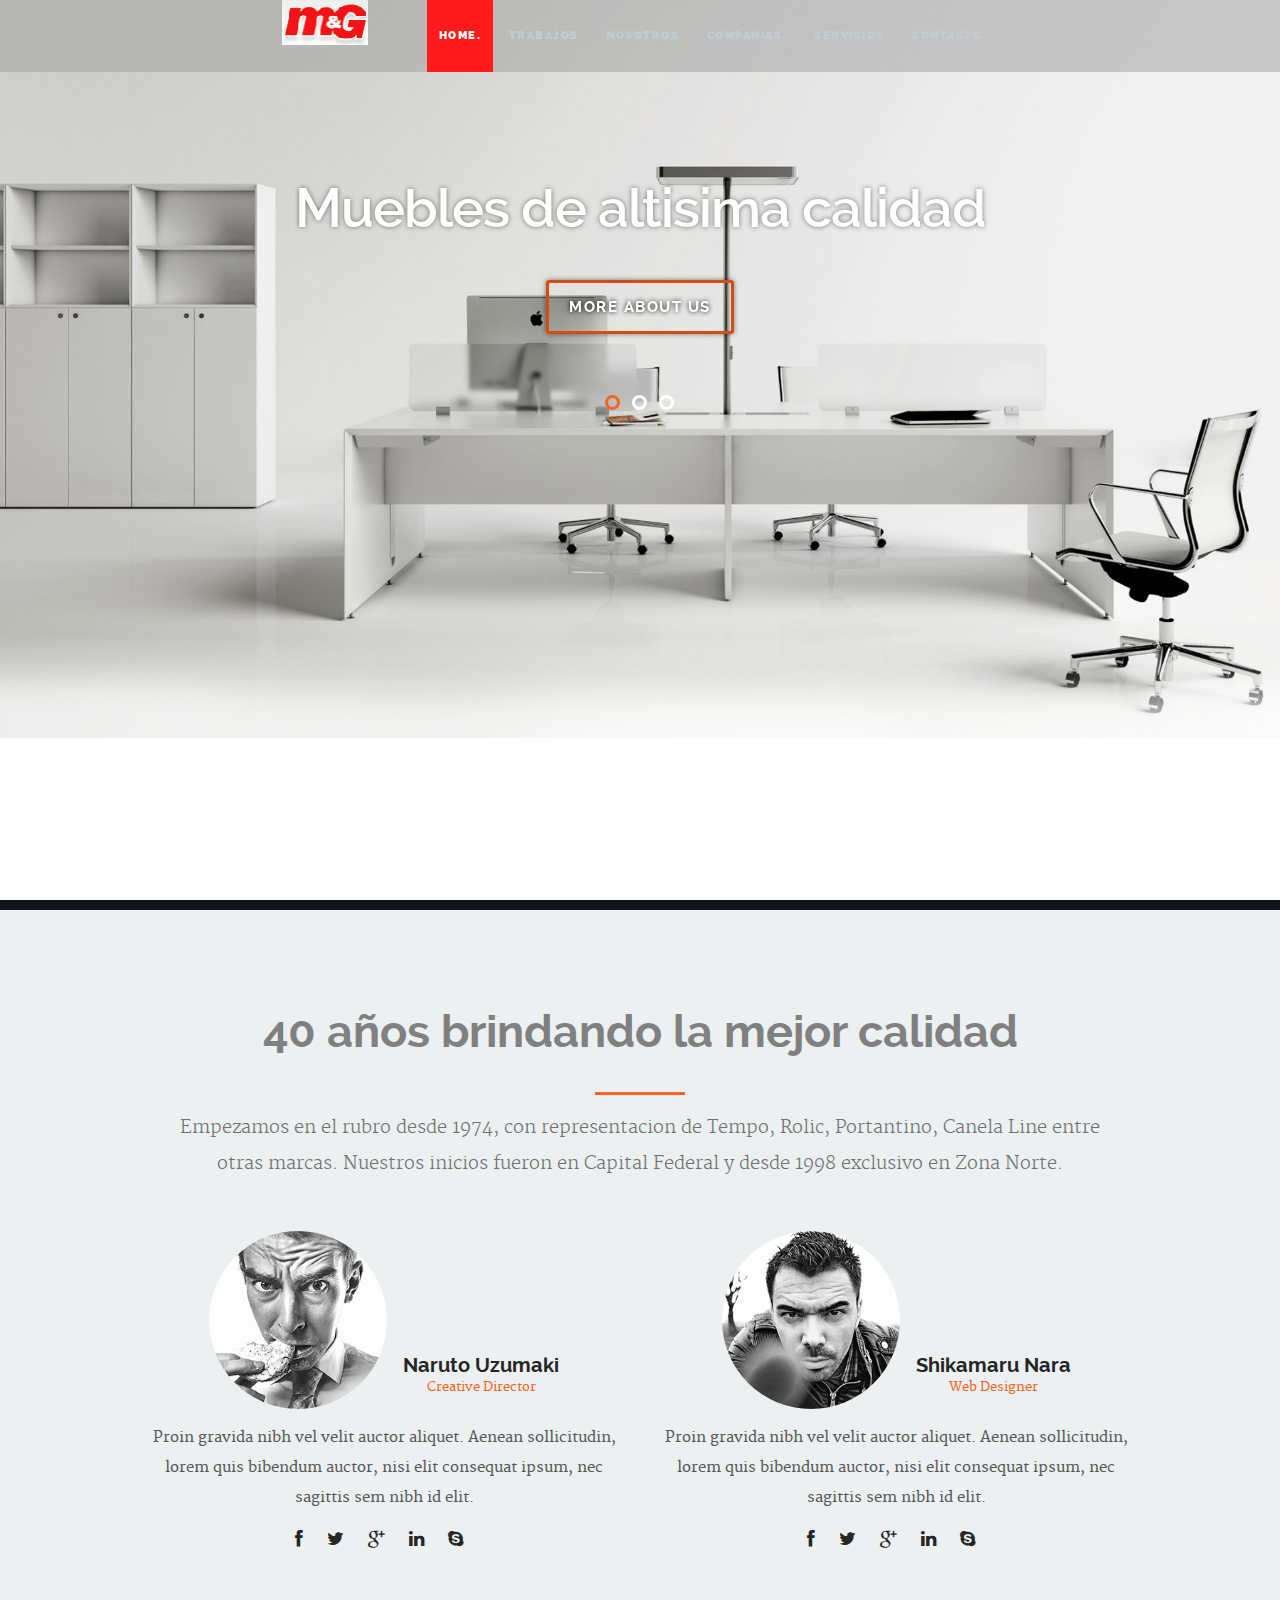
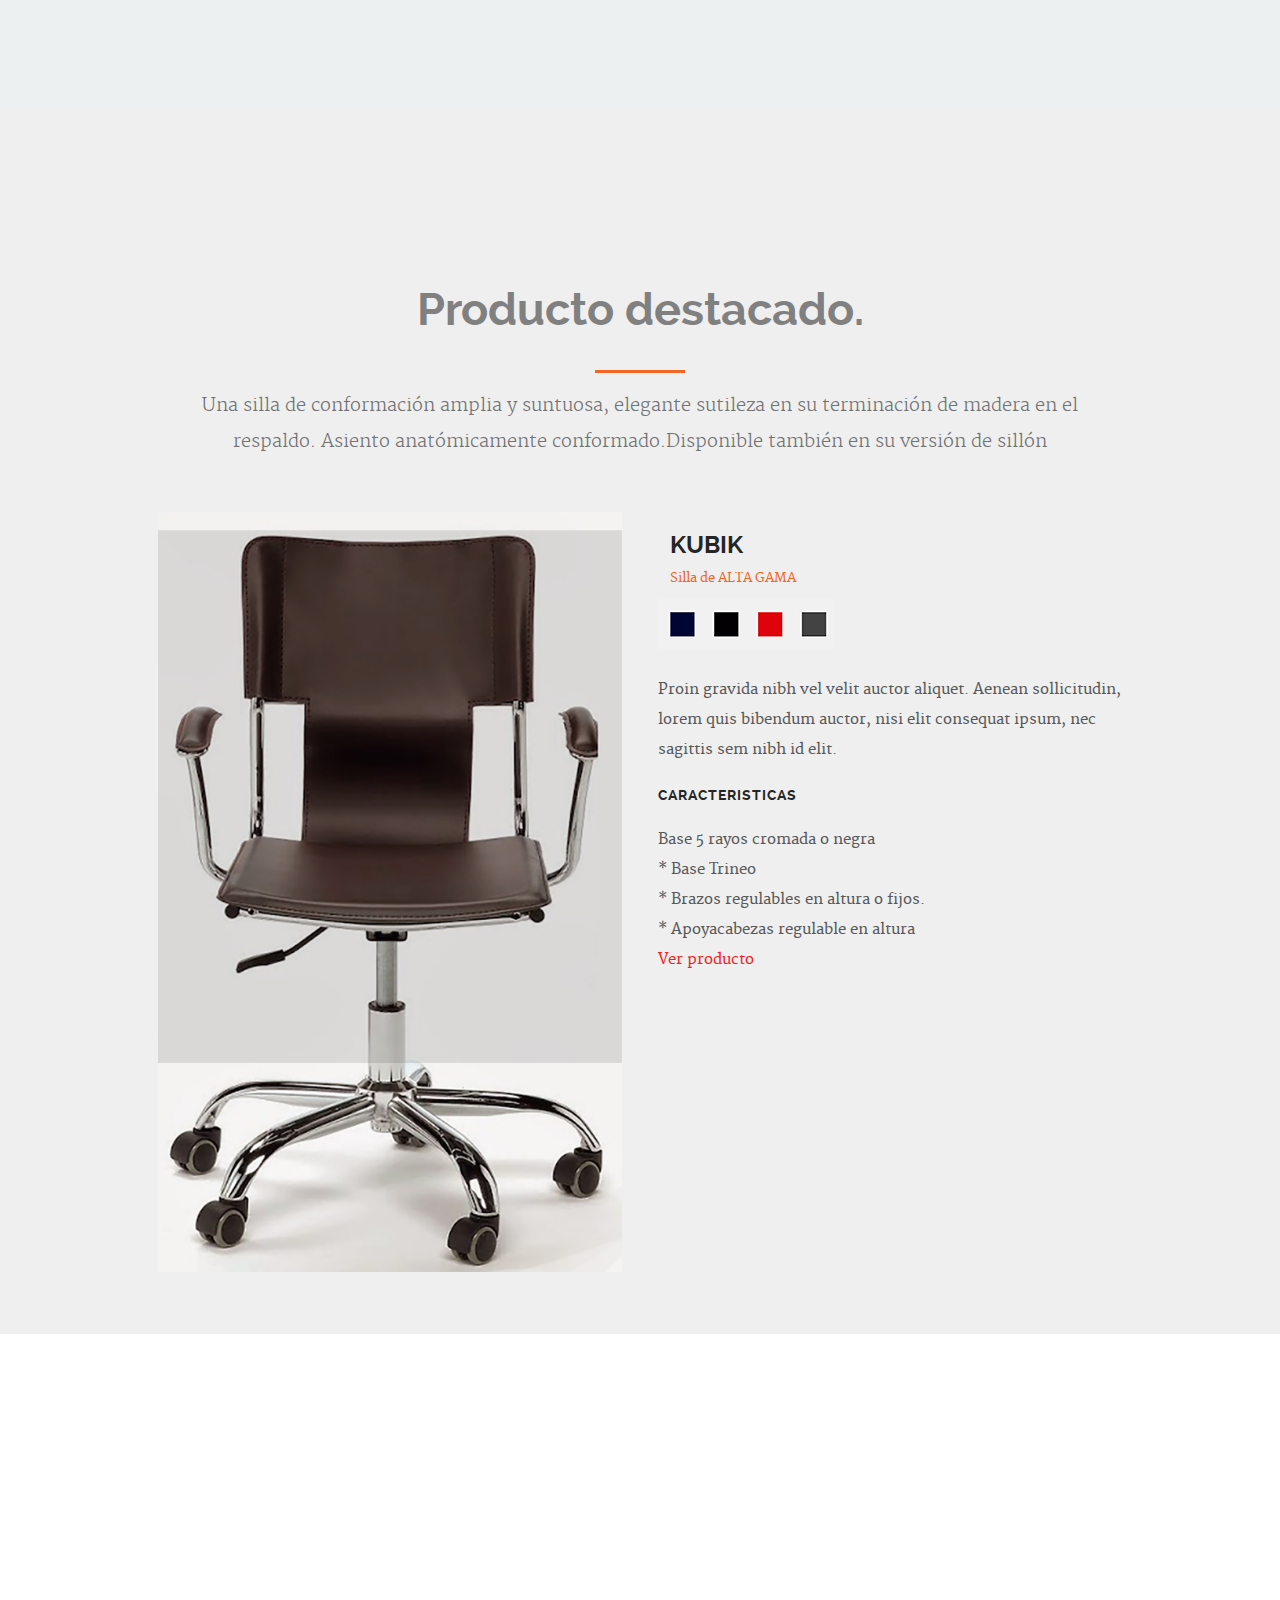
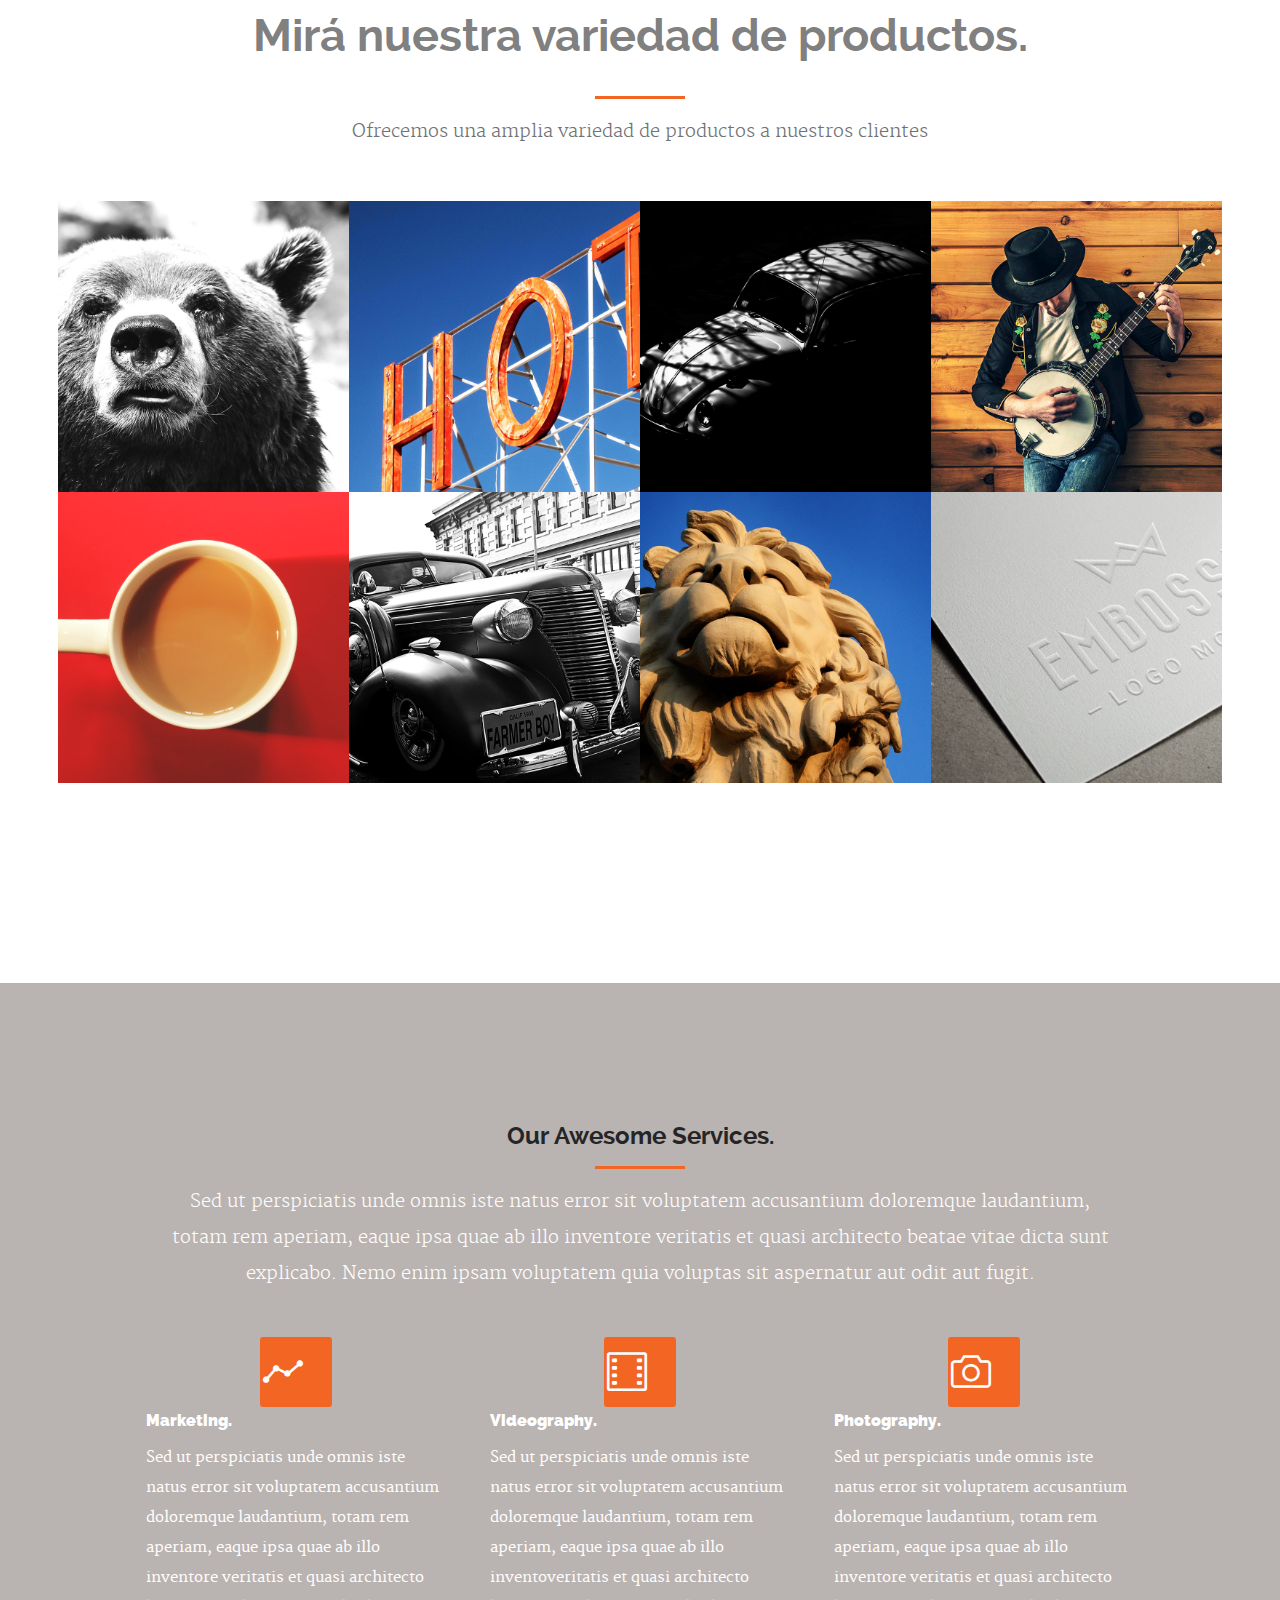
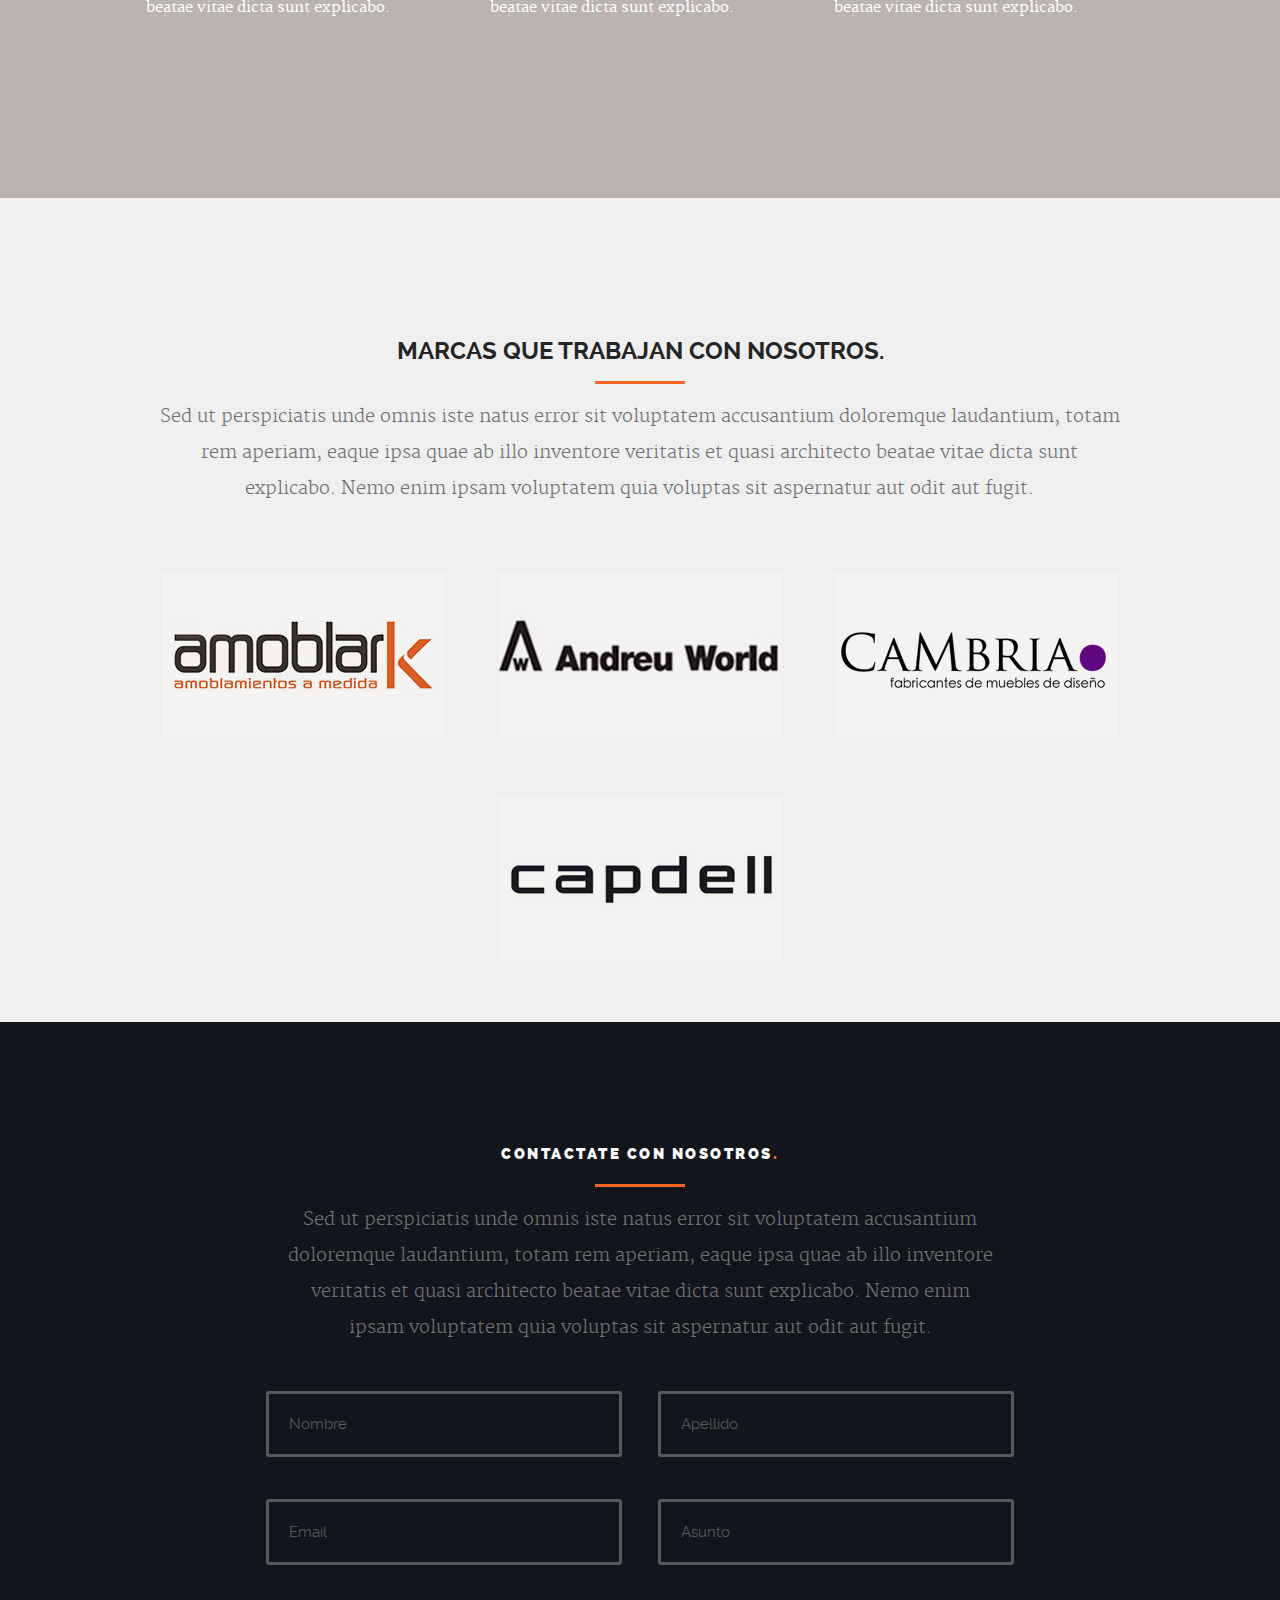
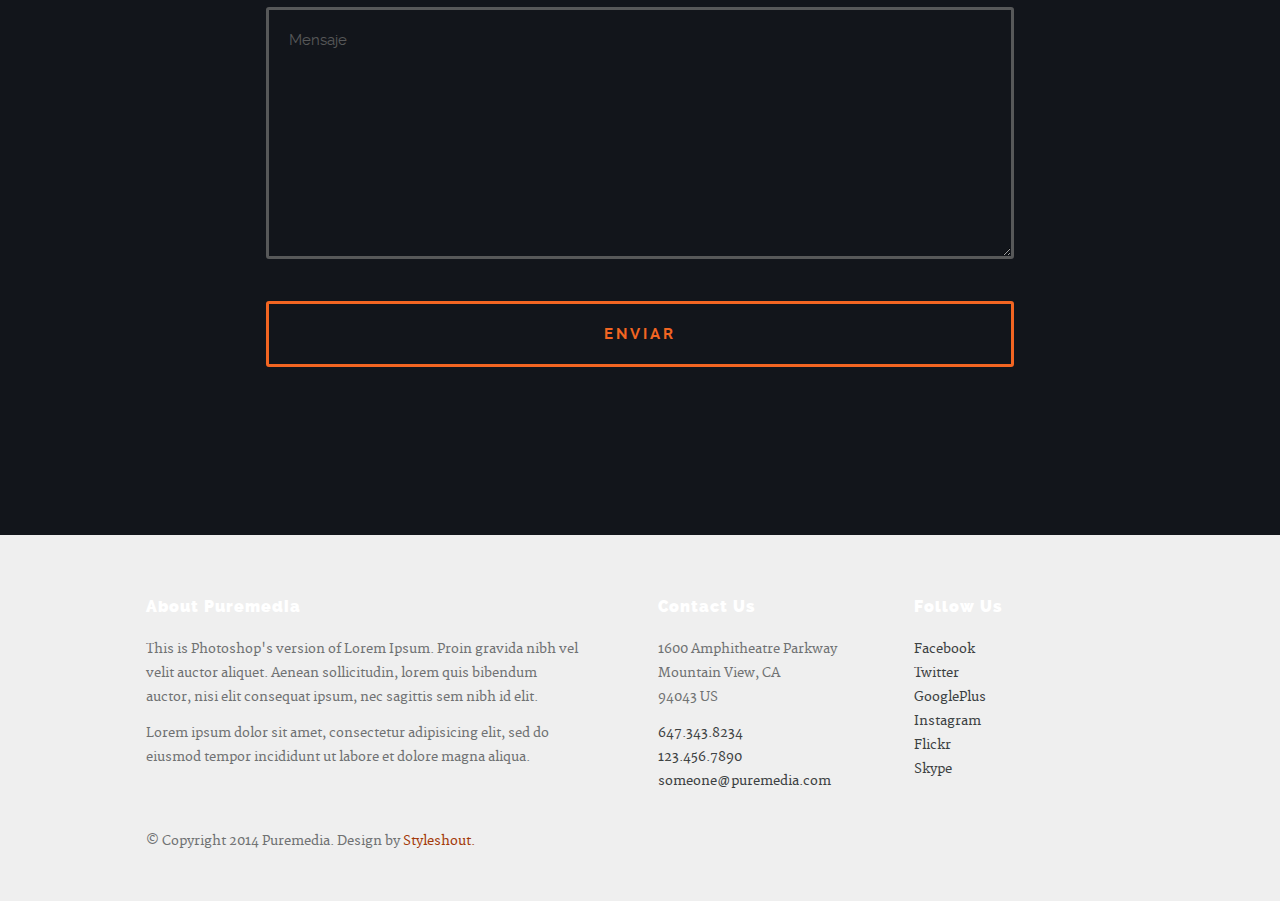
<file: Puremedia10/index.html>
<!DOCTYPE html>
<!--[if lt IE 8 ]><html class="no-js ie ie7" lang="en"> <![endif]-->
<!--[if IE 8 ]><html class="no-js ie ie8" lang="en"> <![endif]-->
<!--[if IE 9 ]><html class="no-js ie ie9" lang="en"> <![endif]-->
<!--[if (gte IE 9)|!(IE)]><!--><html class="no-js" lang="en"> <!--<![endif]-->
<head>

   <!--- Basic Page Needs
   ================================================== -->
   <meta charset="utf-8">
	<title>Puremedia</title>
	<meta name="description" content="">  
	<meta name="author" content="">

   <!-- Mobile Specific Metas
   ================================================== -->
	<meta name="viewport" content="width=device-width, initial-scale=1, maximum-scale=1">

	<!-- CSS
    ================================================== -->
   <link rel="stylesheet" href="css/base.css">
	<link rel="stylesheet" href="css/main.css">
   <link rel="stylesheet" href="css/media-queries.css">         

   <!-- Script
   =================================================== -->
	<script src="js/modernizr.js"></script>

   <!-- Favicons
	=================================================== -->
	<link rel="shortcut icon" href="favicon.png" >

</head>

<body class="homepage">

   <div id="preloader"> 
	   <div id="status">
         <img src="images/loader.gif" height="60" width="60" alt="">
         <div class="loader">Loading...</div>
      </div>
   </div>
   

   <!-- Header
   =================================================== -->
   <header id="main-header">

   	<div class="row header-inner">

	      <div class="logo">
	         <a class="smoothscroll" href="#hero">Puremedia.</a>
	      </div>

	      <nav id="nav-wrap">         
	         
	         <a class="mobile-btn" href="#nav-wrap" title="Show navigation">
	         	<span class='menu-text'>Show Menu</span>
	         	<span class="menu-icon"></span>
	         </a>
         	<a class="mobile-btn" href="#" title="Hide navigation">
         		<span class='menu-text'>Hide Menu</span>
         		<span class="menu-icon"></span>
         	</a>         

	         <ul id="nav" class="nav">
	            <li class="current"><a class="smoothscroll" href="#hero">Home.</a></li>
		         <li><a class="smoothscroll" href="#portfolio">Trabajos</a></li>
	            <li><a class="smoothscroll" href="#services">Nosotros</a></li>
	            <li><a class="smoothscroll" href="#about">Companias.</a></li>
	            <li><a class="smoothscroll" href="#journal">Servicios</a></li>	            
	            <li><a class="smoothscroll" href="#contact">Contacto.</a></li>
	         </ul> 

	      </nav> <!-- /nav-wrap -->	      

	   </div> <!-- /header-inner -->

   </header> 


   <!-- Hero
   =================================================== -->
   <section id="hero">	
   	  
		<div class="row hero-content">

			<div class="twelve columns flex-container">

			   <div id="hero-slider" class="flexslider">

				   <ul class="slides">

					   <!-- Slide -->
					   <li>
						   <div class="flex-caption">
								<h1>Muebles de altisima calidad</h1>	
								<p><a class="button stroke smoothscroll" href="#about">More About Us</a></p>																   
							</div>						
					   </li>

					   <!-- Slide -->
					   <li>						
							<div class="flex-caption">
								<h1 >Tendencia y modernidad</h1>	
								<p><a class="button stroke smoothscroll" href="#portfolio">See Our Works</a></p>									   
							</div>					
					   </li>

					   <!-- Slide -->
					   <li>
						   <div class="flex-caption">
                               <h1 >Gran variedad de productos</h1> <a class="smoothscroll" 
								 class="button stroke smoothscroll" href="#contact">Get In Touch</a>										   
							</div>
					   </li>					              

				   </ul>

			   </div> <!-- .flexslider -->				   

	      </div> <!-- .flex-container -->      

		</div> <!-- .hero-content -->	   

   </section> <!-- #hero -->


    
    <!-- Services Section
   ================================================== -->
   <section id="services">
       
       
       <div class="row section-head">

	   	<div class="twelve columns">

			   <h2 class="proddest">40 años brindando la mejor calidad</h2>

			   <hr />

			   <p>Empezamos en el rubro desde 1974, con representacion de Tempo, Rolic, Portantino, Canela Line entre otras marcas. Nuestros inicios fueron en Capital Federal y desde 1998 exclusivo en Zona Norte.</p>
		     	         

		    </div>

	   </div>
       
       

	   		
	    

      	<div class="row about-content">

      		<div class="twelve columns">

		         <div id="team-wrapper" class="bgrid-half mob-bgrid-whole group">

		            <div class="bgrid member">

		               <div class="member-header">

		                 	<div class="member-pic">
									<img src="images/team/member01-k.jpg" alt=""/>                        	                       	
		                 	</div>

		                  <div class="member-name">
		                     <h3>Naruto Uzumaki</h3>
		                     <span>Creative Director</span>
		                  </div>

		               </div>							

		               <p>Proin gravida nibh vel velit auctor aliquet. Aenean sollicitudin, lorem quis bibendum auctor,
		               nisi elit consequat ipsum, nec sagittis sem nibh id elit. </p>

		               <ul class="member-social">
		                  <li><a href="#"><i class="fa fa-facebook"></i></a></li>
		                  <li><a href="#"><i class="fa fa-twitter"></i></a></li>
		                  <li><a href="#"><i class="fa fa-google-plus"></i></a></li>
		                  <li><a href="#"><i class="fa fa-linkedin"></i></a></li>
		                  <li><a href="#"><i class="fa fa-skype"></i></a></li>
		               </ul>

		          	</div> <!-- /member -->

		            <div class="bgrid member">

		              	<div class="member-header">
										
								<div class="member-pic">
		                 		<img src="images/team/member02-k.jpg" alt=""/>                        	
		                	</div>
		                
		                	

		             

		                  <div class="member-name">
		                     <h3>Shikamaru Nara</h3>
		                     <span>Web Designer</span>
		                  </div>

		               </div>

		               <p>Proin gravida nibh vel velit auctor aliquet. Aenean sollicitudin, lorem quis bibendum auctor,
		                  nisi elit consequat ipsum, nec sagittis sem nibh id elit. </p>

		               <ul class="member-social">
		                  <li><a href="#"><i class="fa fa-facebook"></i></a></li>
		                  <li><a href="#"><i class="fa fa-twitter"></i></a></li>
		                  <li><a href="#"><i class="fa fa-google-plus"></i></a></li>
		                  <li><a href="#"><i class="fa fa-linkedin"></i></a></li>
		                  <li><a href="#"><i class="fa fa-skype"></i></a></li>
		               </ul>

		            </div> <!-- /member -->

		         </div> <!-- /twelve -->

	         </div> <!-- /team-wrapper -->

         </div> <!-- /row -->

                

        </section> <!-- /services -->   

    
    
    
    
    
    
    
    
    <section>
    
    	<div id='team'>

	      <div class="row team section-head">

	   		<div class="twelve columns">

		         <h2 class="proddest">Producto  destacado<span>.</span></h2>

		         <hr />

		         <p class="textosilla">Una silla de conformación amplia y suntuosa, elegante sutileza en su terminación de madera en el respaldo. Asiento anatómicamente conformado.Disponible también en su versión de sillón
		         </p>	         

		      </div>

	      </div>

      	<div class="row about-content">

      		<div class="twelve columns">

		         <div id="team-wrapper" class="bgrid-half mob-bgrid-whole group">

		            <div class="bgrid member">

		               <div class="member-header">

		                 	
								
		                 	

		                  <div class="member-name">
		                     
                              	<img src="../Puremedia10/images/sillas%20destacado12.jpg" alt=""/>                        	                       	
                              
		                  </div>

		               </div>							

		              

		             

		          	</div> <!-- /member -->

		            <div class="bgrid member">
                        <div class="member-name">
		                   	<h2 >KUBIK</h2>
		                   	<span>Silla de ALTA GAMA</span>
		                	</div>

		              	<div class="member-header">
										
							
		                 		<img src="images/COLORES1.jpg" alt=""/>                        	
		                
		                
		                	

		               </div>

		               <p>Proin gravida nibh vel velit auctor aliquet. Aenean sollicitudin, lorem quis bibendum auctor,
		               nisi elit consequat ipsum, nec sagittis sem nibh id elit. </p>
<h5>Caracteristicas</h5>                       
Base 5 rayos cromada o negra<br>
* Base Trineo<br>
* Brazos regulables en altura o fijos.<br>
* Apoyacabezas regulable en altura<br>

                       	  
                         <a class="smoothscroll" href="#services">Ver producto</a>
    			</div>
                     
		          
		           

		           

		         </div> <!-- /twelve -->

	         </div> <!-- /team-wrapper -->

         </div> <!-- /row -->

      </div> <!-- /team -->           

   </section> <!-- /about -->


    
    
    
    
    
    
    
    
   <!-- Portfolio
   ================================================== -->
   <section id="portfolio">

      <div class="row section-head">

      	<div class="twelve columns">

	         <h2 class="proddest">Mirá nuestra variedad de productos<span>.</span></h2>

	         <hr />

	         <p>Ofrecemos una amplia variedad de productos a nuestros clientes
	         </p>

	      </div>

      </div>

      <div class="row items">

      	<div class="twelve columns">

            <div id="portfolio-wrapper" class="bgrid-fourth s-bgrid-third mob-bgrid-half group">

          	   <div class="bgrid item">
                  <div class="item-wrap">

                     <a href="portfolio.html">
                        <img src="images/portfolio/grizzly.jpg" alt="Grizzly">
                        <div class="overlay"></div>                       
                        <div class="portfolio-item-meta">
          					      <h5>Grizzly</h5>
                              <p>Photography</p>
          					</div>                         
                     </a>

                  </div>
          		</div> <!-- /item -->

               <div class="bgrid item">
                  <div class="item-wrap">

                     <a href="portfolio.html">
                        <img src="images/portfolio/hotel.jpg" alt="Hotel Sign">
                        <div class="overlay">
                        	<div class="portfolio-item-meta">
          					      <h5>Hotel Sign</h5>
                              <p>Webdesign</p>
          					   </div>
                        </div>                        
                     </a>

                  </div>
          		</div> <!-- /item -->

               <div class="bgrid stack item">
                  <div class="item-wrap">

                     <a href="portfolio.html">
                        <img src="images/portfolio/beetle.jpg" alt="Beetle">                        
                        <div class="overlay">
                        	<div class="portfolio-item-meta">
          					      <h5>Beetle</h5>
                              <p>Branding</p>
          					   </div>
                        </div>                        
                     </a>

                  </div>
          		</div> <!-- /item -->

               <div class="bgrid item">
                  <div class="item-wrap">

                     <a href="portfolio.html">
                        <img src="images/portfolio/banjo-player.jpg" alt="Banjo Player">
                        <div class="overlay">
                        	<div class="portfolio-item-meta">
          					      <h5>Banjo Player</h5>
                              <p>Videography</p>
          					   </div>
                        </div>                       
                     </a>

                  </div>
          		</div> <!-- /item -->

               <div class="bgrid item">
                  <div class="item-wrap">

                     <a href="portfolio.html">
                     	<img src="images/portfolio/coffee.jpg" alt="Coffee Cup">
                       	<div class="overlay">
                       		<div class="portfolio-item-meta">
          					      <h5>Coffee Cup</h5>
                              <p>Photography</p>
          					   </div>
                       	</div>                        
                     </a>

                  </div>
          		</div> <!-- /item -->

               <div class="bgrid item">
                  <div class="item-wrap">

                     <a href="portfolio.html">
                        <img src="images/portfolio/farmerboy.jpg" alt="Farmerboy">
                        <div class="overlay">
                        	<div class="portfolio-item-meta">
          					      <h5>Farmerboy</h5>
                              <p>Branding</p>
          					   </div>
                        </div>                        
                     </a>

                  </div>
          		</div> <!-- /item -->

               <div class="bgrid item">
                  <div class="item-wrap">

                     <a href="portfolio.html">                        
                        <img src="images/portfolio/judah.jpg" alt="Judah">                       
                        <div class="overlay">
                        	<div class="portfolio-item-meta">
          					      <h5>Judah</h5>
                              <p>Web Design</p>
          					   </div>
                        </div>                        
                     </a>

                  </div>
          		</div> <!-- /item -->

               <div class="bgrid item">
                  <div class="item-wrap">

                     <a href="portfolio.html">
                        <img src="images/portfolio/embossed-paper.jpg" alt="Embossed Paper">
                        <div class="overlay">
                        	<div class="portfolio-item-meta">
          					      <h5>Embossed Paper</h5>
                              <p>Branding</p>
          					   </div>
                        </div>                                                
                     </a>                   

                  </div>
          		</div>  <!-- item end -->

            </div> <!-- /portfolio-wrapper -->

         </div> <!-- /twelve -->

      </div>  <!-- /row -->
      
   </section> <!-- /Portfolio -->


   
     <!-- journal
   =================================================== -->
   <section id="journal">
         	<div class="row section-head">

   		<div class="twelve columns">

	         <h2 class="nuestrosS">Our Awesome Services<span>.</span></h2>

	         <hr />

	         <p>Sed ut perspiciatis unde omnis iste natus error sit voluptatem accusantium doloremque laudantium, totam rem aperiam,
	         eaque ipsa quae ab illo inventore veritatis et quasi architecto beatae vitae dicta sunt explicabo. Nemo enim ipsam
	         voluptatem quia voluptas sit aspernatur aut odit aut fugit.
	         </p>

         </div>

      </div>

      <div class="row">

      	<div class="twelve columns">

	      	<div class="service-list bgrid-third s-bgrid-half mob-bgrid-whole">

	      		<div class="bgrid">

	               <div class="icon-part">
	               	<span class="icon-graph"></span>
	               </div>

	               <h3>Marketing.</h3>

	               <div class="service-content">	                  
		               <p>Sed ut perspiciatis unde omnis iste natus error sit voluptatem accusantium doloremque laudantium, totam rem aperiam, eaque ipsa quae ab illo inventore veritatis et quasi architecto beatae vitae dicta sunt explicabo. 
	         			</p> 
	               </div>      

	            </div> <!-- /bgrid -->

				   <div class="bgrid">

	              	<div class="icon-part">
	               	<i class="icon-film"></i>
	               </div>

	               <h3>Videography.</h3>                  

	               <div class="service-content">	                  
		               <p>Sed ut perspiciatis unde omnis iste natus error sit voluptatem accusantium doloremque laudantium, totam rem aperiam, eaque ipsa quae ab illo inventoveritatis et quasi architecto beatae vitae dicta sunt explicabo.
	         			</p> 
	               </div>                                 

	            </div> <!-- /bgrid -->

				   <div class="bgrid">

	              	<div class="icon-part">	               	
	               	<i class="icon-camera"></i>
	               </div>

	               <h3>Photography.</h3>

	               <div class="service-content">		                  
		               <p>Sed ut perspiciatis unde omnis iste natus error sit voluptatem accusantium doloremque laudantium, totam rem aperiam, eaque ipsa quae ab illo inventore veritatis et quasi architecto beatae vitae dicta sunt explicabo. 
	         			</p> 
	               </div>                               

	            </div> <!-- /bgrid -->

				   

				   <div class="bgrid">

	         

	              
	                                        

	            </div> <!-- /bgrid -->

	      	</div> <!-- /service-list -->

	      </div> <!-- /twelve -->

      </div> <!-- /row -->      

	   
   </section> <!-- /about -->

      

    
    
    
    
    
    
    
    
    

   <!-- About Section
   ================================================== -->
   <section id="about">

   	<div class="row section-head">

   		

	         <h2>MARCAS QUE TRABAJAN CON NOSOTROS<span>.</span></h2>

	         <hr />

	         <p>Sed ut perspiciatis unde omnis iste natus error sit voluptatem accusantium doloremque laudantium, totam rem aperiam,
	         eaque ipsa quae ab illo inventore veritatis et quasi architecto beatae vitae dicta sunt explicabo. Nemo enim ipsam
	         voluptatem quia voluptas sit aspernatur aut odit aut fugit.
	         </p>

	      </div>

     

      <div class="row about-content"> 

      	<div class="mob-whole six columns left">

      	
      	</div> <!-- /left -->

  
            	
      	

      </div> <!-- /row -->
       <div class="marcas">
<center>
       <a href="index.html"><img src="../Puremedia10/images/logo%201.jpg" alt="" /></a>
       <a href="index.html"><img src="../Puremedia10/images/logo%202.jpg" alt="" /></a>
       <a href="index.html"><img src="../Puremedia10/images/logo%203.jpg" alt="" /></a>
       <a href="index.html"><img src="../Puremedia10/images/logo%204.jpg" alt="" /></a>
</center>
           </div>
      <!-- team
   	=================================================== -->
   
  
   
   <!-- Contact Section
   ================================================== -->
   <section id="contact">

   	<div class="row section-head">

   		<div class="twelve columns">

	         <h1>Contactate con nosotros<span>.</span></h1>

	         <hr />

	         <p>Sed ut perspiciatis unde omnis iste natus error sit voluptatem accusantium doloremque laudantium, totam rem aperiam,
	         eaque ipsa quae ab illo inventore veritatis et quasi architecto beatae vitae dicta sunt explicabo. Nemo enim ipsam
	         voluptatem quia voluptas sit aspernatur aut odit aut fugit.
	         </p>

	      </div>

      </div>

      <div class="row form-section">
      	
      	<div id="contact-form" class="twelve columns">

            <form name="contactForm" id="contactForm" method="post" action="">

      			<fieldset>

                  <div class="row">

	                  <div class="six columns mob-whole">
	                  	<label for="contactFname">Nombre<span class="required">*</span></label>	      						   
	      					<input name="contactFname" type="text" id="contactFname" placeholder="Nombre" value="" />	      					
	                  </div>

	                  <div class="six columns mob-whole">	
	                  	<label for="contactLname">Apellido <span class="required">*</span></label>      						   
	      					<input name="contactLname" type="text" id="contactLname" placeholder="Apellido" value="" />	      					
	                  </div>	                        

                  </div>

                  <div class="row">

	                  <div class="six columns mob-whole">	
	                  	<label for="contactEmail">Email <span class="required">*</span></label>      						   
	      					<input name="contactEmail" type="text" id="contactEmail" placeholder="Email" value="" />	      					
	                  </div>

	                  <div class="six columns mob-whole">	 
	                  	<label for="contactSubject">Asunto</label>     						   
	      					<input name="contactSubject" type="text" id="contactSubject" placeholder="Asunto"  value="" />	      					
	                  </div>

                  </div>

                  <div class="row">

	                  <div class="twelve columns">
	                     <label  for="contactMessage">Message <span class="required">*</span></label>
	                     <textarea name="contactMessage"  id="contactMessage" placeholder="Mensaje" rows="10" cols="50" ></textarea>
	                  </div>

                  </div>

                  <div>
                     <button class="submit full-width">Enviar</button>
                     <div id="image-loader">
                        <img src="images/loader.gif" alt="" />
                     </div>
                  </div>

      			</fieldset>
      				
      		</form> <!-- /contactForm -->

            <!-- message box -->
            <div id="message-warning"></div>
            <div id="message-success">
               <i class="fa fa-check"></i>Your message was sent, thank you!<br />
    			</div>

         </div> <!-- /contact-form -->      	

      </div> <!-- /form-section -->     

   </section>  <!-- /contact-->


   <!-- Footer
   ================================================== -->
   <footer>

      <div class="row">       

         <div class="six columns tab-whole footer-about">
				
				<h3>About Puremedia</h3>
               
            <p>This is Photoshop's version  of Lorem Ipsum. Proin gravida nibh vel velit auctor aliquet.
            Aenean sollicitudin, lorem quis bibendum auctor, nisi elit consequat ipsum, nec sagittis sem
            nibh id elit. 
            </p>

            <p>Lorem ipsum dolor sit amet, consectetur adipisicing elit, sed do eiusmod tempor 
            	incididunt ut labore et dolore magna aliqua.</p>        

         </div> <!-- /footer-about -->

         <div class="six columns tab-whole right-cols">

            <div class="row">

               <div class="columns">
                  <h3 class="address">Contact Us</h3>
                  <p>
                  1600 Amphitheatre Parkway<br>
                  Mountain View, CA<br>
                  94043 US
                  </p>

                  <ul>
                    <li><a href="tel:6473438234">647.343.8234</a></li>
                    <li><a href="tel:1234567890">123.456.7890</a></li>
                    <li><a href="mailto:someone@puremedia.com">someone@puremedia.com</a></li>
                  </ul>                  
               </div> <!-- /columns -->             

               <div class="columns last">
                  <h3 class="contact">Follow Us</h3>

                  <ul>
                     <li><a href="#">Facebook</a></li>
                     <li><a href="#">Twitter</a></li>
                     <li><a href="#">GooglePlus</a></li>
                     <li><a href="#">Instagram</a></li>
                     <li><a href="#">Flickr</a></li>
                     <li><a href="#">Skype</a></li>
                  </ul>
                  
               </div> <!-- /columns --> 

            </div> <!-- /Row(nested) -->

         </div>

         <p class="copyright">&copy; Copyright 2014 Puremedia. Design by <a href="http://www.styleshout.com/">Styleshout.</a></p>        

         <div id="go-top">
            <a class="smoothscroll" title="Back to Top" href="#hero"><span>Top</span><i class="fa fa-long-arrow-up"></i></a>
         </div>

      </div> <!-- /row -->

   </footer> <!-- /footer -->


   <!-- Java Script
   ================================================== -->
   <script src="http://ajax.googleapis.com/ajax/libs/jquery/1.10.2/jquery.min.js"></script>
   <script>window.jQuery || document.write('<script src="js/jquery-1.10.2.min.js"><\/script>')</script>
   <script type="text/javascript" src="js/jquery-migrate-1.2.1.min.js"></script>   
   <script src="js/jquery.flexslider.js"></script>
   <script src="js/jquery.fittext.js"></script>
   <script src="js/backstretch.js"></script> 
   <script src="js/waypoints.js"></script>  
   <script src="js/main.js"></script>

</body>

</html>
</file>
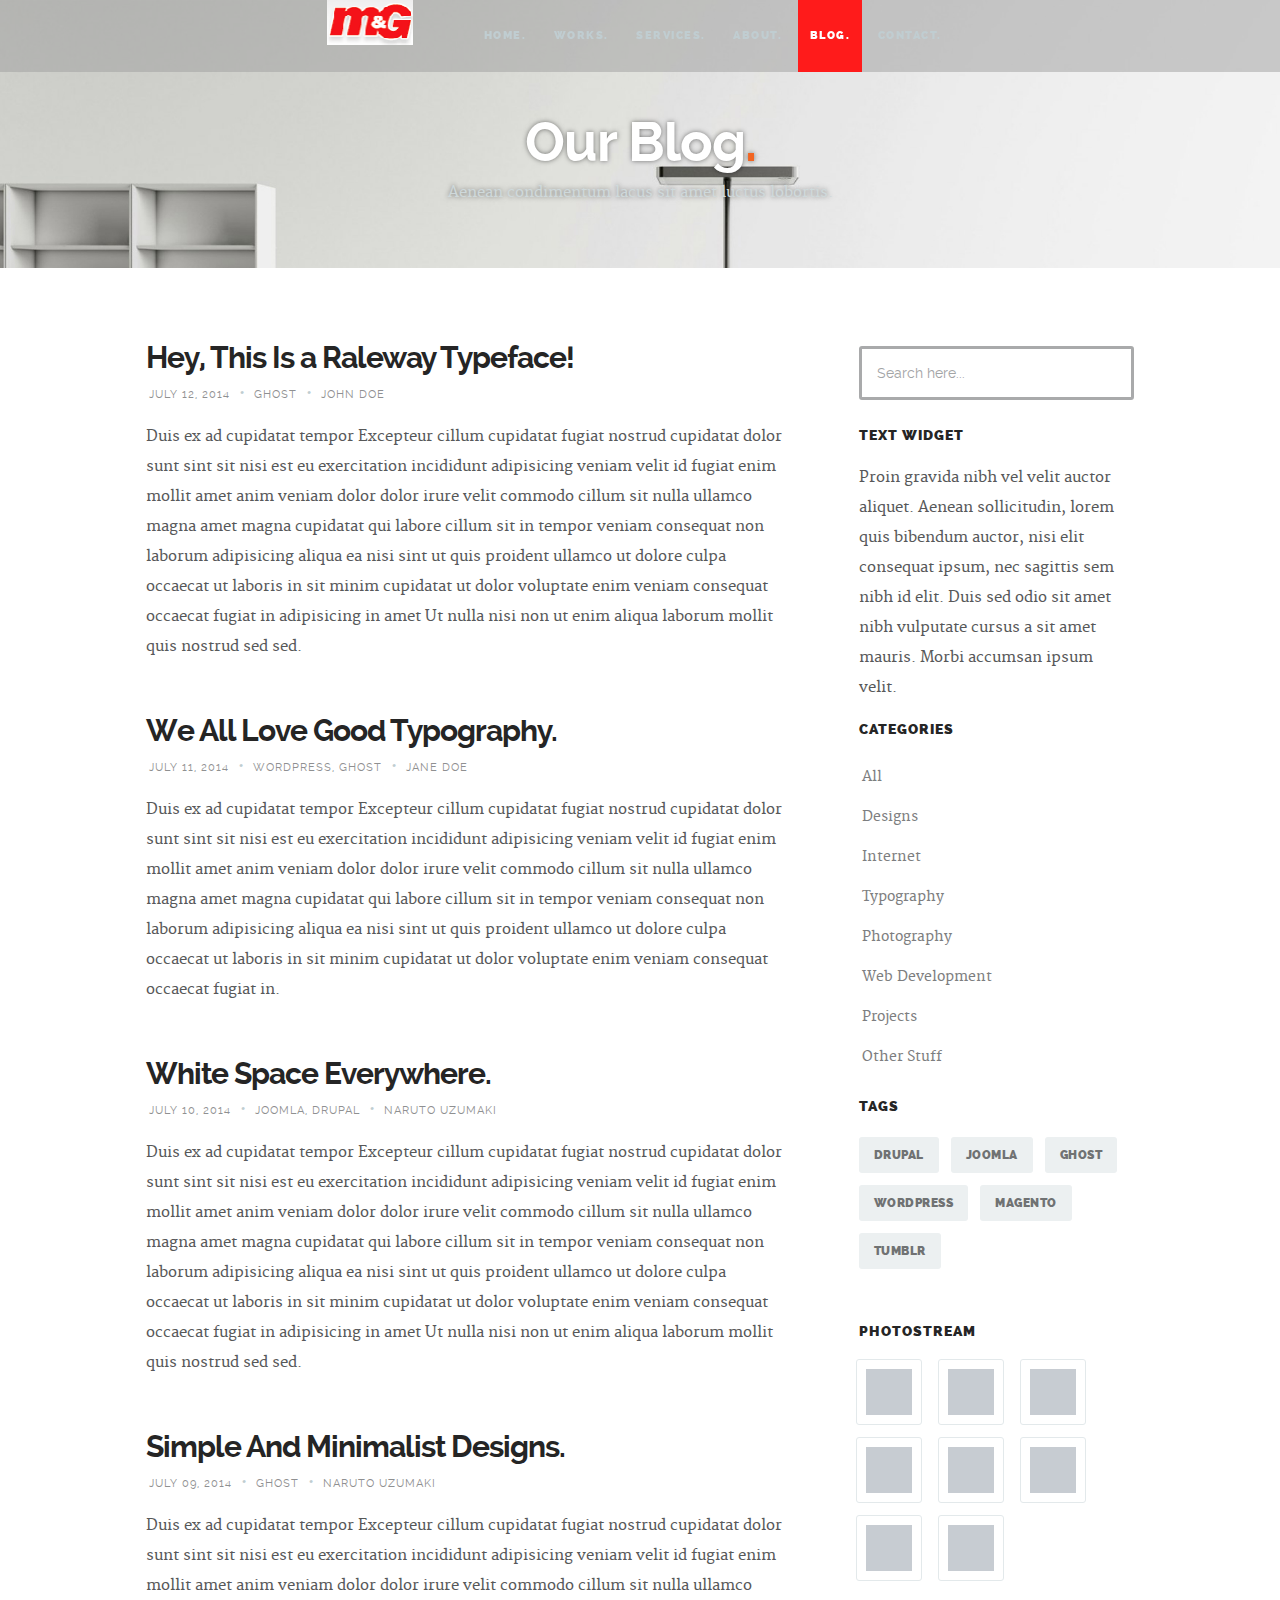
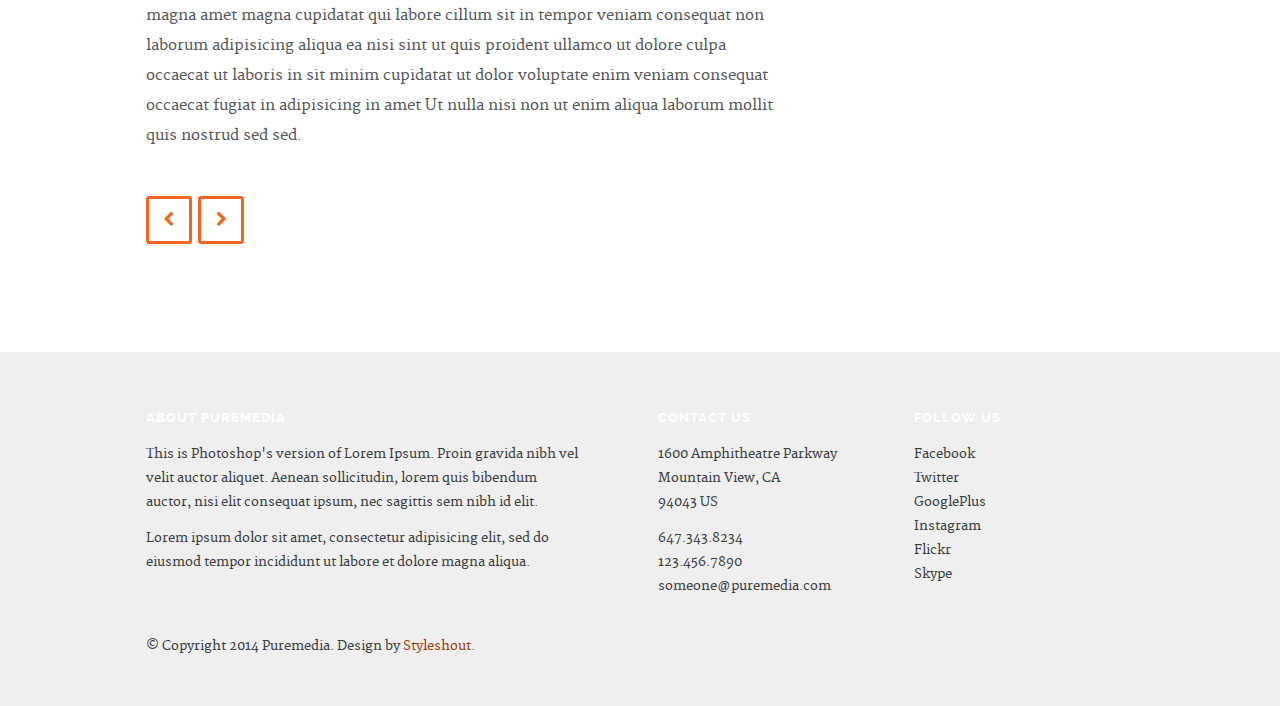
<file: Puremedia10/blog.html>
<!DOCTYPE html>
<!--[if lt IE 8 ]><html class="no-js ie ie7" lang="en"> <![endif]-->
<!--[if IE 8 ]><html class="no-js ie ie8" lang="en"> <![endif]-->
<!--[if IE 9 ]><html class="no-js ie ie9" lang="en"> <![endif]-->
<!--[if (gte IE 9)|!(IE)]><!--><html class="no-js" lang="en"> <!--<![endif]-->
<head>

   <!--- Basic Page Needs
   ================================================== -->
   <meta charset="utf-8">
	<title>Blog - Puremedia</title>
	<meta name="description" content="">  
	<meta name="author" content="">

   <!-- Mobile Specific Metas
   ================================================== -->
	<meta name="viewport" content="width=device-width, initial-scale=1, maximum-scale=1">

	<!-- CSS
    ================================================== -->
   <link rel="stylesheet" href="css/base.css">
	<link rel="stylesheet" href="css/main.css">
   <link rel="stylesheet" href="css/media-queries.css">       

   <!-- Script
   =================================================== -->
	<script src="js/modernizr.js"></script>

   <!-- Favicons
	=================================================== -->
	<link rel="shortcut icon" href="favicon.png" >

</head>

<body>
	
	<div id="top"></div>
   <div id="preloader"> 
	   <div id="status">
         <img src="images/loader.gif" height="60" width="60" alt="">
         <div class="loader">Loading...</div>
      </div>
   </div>


   <!-- Header
   =================================================== -->
   <header id="main-header">

   	<div class="row header-inner">

	      <div class="logo">
	         <a href="index.html">Puremedia.</a>
	      </div>

	      <nav id="nav-wrap">         
	         
	         <a class="mobile-btn" href="#nav-wrap" title="Show navigation">
	         	<span class='menu-text'>Show Menu</span>
	         	<span class="menu-icon"></span>
	         </a>
         	<a class="mobile-btn" href="#" title="Hide navigation">
         		<span class='menu-text'>Hide Menu</span>
         		<span class="menu-icon"></span>
         	</a>         

	         <ul id="nav" class="nav">
	            <li><a href="index.html#hero">Home.</a></li>
		         <li><a href="index.html#portfolio">Works.</a></li>
	            <li><a href="index.html#services">Services.</a></li>
	            <li><a href="index.html#about">About.</a></li>
	            <li class="current"><a href="index.html#journal">Blog.</a></li>	        
	            <li><a href="index.html#contact">Contact.</a></li>
	         </ul> 

	      </nav> <!-- /nav-wrap -->	      

	   </div> <!-- /header-inner -->

   </header> 


   <!-- Page Title
   ================================================== -->
   <section id="page-title">	
   	  
		<div class="row">

			<div class="twelve columns">

				<h1>Our Blog<span>.</span></h1>
				<p>Aenean condimentum lacus sit amet luctus lobortis.</p>

			</div>			    

		</div> <!-- /row -->	   

   </section> <!-- /page-title -->


   <!-- Content
   ================================================== -->
   <section id="content">

   	<div class="row">

	   	<div id="main" class="tab-whole eight columns entries">

	         <article class="entry">

					<header class="entry-header">

						<h1 class="entry-title">
							<a title="" href="single.html">Hey, This Is a Raleway Typeface!</a>
						</h1> 				 
						
						<div class="entry-meta">
							<ul>
								<li>July 12, 2014</li>
								<span class="meta-sep">•</span>								
								<li><a rel="category tag" title="" href="#">Ghost</a></li>
								<span class="meta-sep">•</span>
								<li>John Doe</li>
							</ul>
						</div> 
						 
					</header> 
						
					<div class="entry-content">
						<p>Duis ex ad cupidatat tempor Excepteur cillum cupidatat fugiat nostrud cupidatat dolor sunt sint sit nisi est eu exercitation incididunt adipisicing veniam velit id fugiat enim mollit amet anim veniam dolor dolor irure velit commodo cillum sit nulla ullamco magna amet magna cupidatat qui labore cillum sit in tempor veniam consequat non laborum adipisicing aliqua ea nisi sint ut quis proident ullamco ut dolore culpa occaecat ut laboris in sit minim cupidatat ut dolor voluptate enim veniam consequat occaecat fugiat in adipisicing in amet Ut nulla nisi non ut enim aliqua laborum mollit quis nostrud sed sed.</p>
					</div> 

				</article> <!-- /entry -->

				<article class="entry">
		   			
					<header class="entry-header">

						<h1 class="entry-title">
							<a title="" href="single.html">We All Love Good Typography.</a>
						</h1> 				 
						
						<div class="entry-meta">
							<ul>
								<li>July 11, 2014</li>
								<span class="meta-sep">•</span>							
								<li>
									<a rel="category tag" title="" href="#">Wordpress</a>,
									<a rel="category tag" title="" href="#">Ghost</a>  
								</li>
								<span class="meta-sep">•</span>
								<li>Jane Doe</li>
							</ul>
						</div>
						 
					</header> 			

					<div class="entry-content">
						<p>Duis ex ad cupidatat tempor Excepteur cillum cupidatat fugiat nostrud cupidatat dolor sunt sint sit nisi est eu exercitation incididunt adipisicing veniam velit id fugiat enim mollit amet anim veniam dolor dolor irure velit commodo cillum sit nulla ullamco magna amet magna cupidatat qui labore cillum sit in tempor veniam consequat non laborum adipisicing aliqua ea nisi sint ut quis proident ullamco ut dolore culpa occaecat ut laboris in sit minim cupidatat ut dolor voluptate enim veniam consequat occaecat fugiat in.</p>
					</div> 

				</article> <!-- /entry -->

				<article class="entry">
		   			
					<header class="entry-header">

						<h1 class="entry-title">
							<a title="" href="single.html">White Space Everywhere.</a>
						</h1> 				 
						
						<div class="entry-meta">
							<ul>
								<li>July 10, 2014</li>
								<span class="meta-sep">•</span>								
								<li>
									<a rel="category tag" title="" href="#">Joomla</a>,
									<a rel="category tag" title="" href="#">Drupal</a>  
								</li>
								<span class="meta-sep">•</span>
								<li>Naruto Uzumaki</li>
							</ul>
						</div> 
						 
					</header> 			

					<div class="entry-content">
						<p>Duis ex ad cupidatat tempor Excepteur cillum cupidatat fugiat nostrud cupidatat dolor sunt sint sit nisi est eu exercitation incididunt adipisicing veniam velit id fugiat enim mollit amet anim veniam dolor dolor irure velit commodo cillum sit nulla ullamco magna amet magna cupidatat qui labore cillum sit in tempor veniam consequat non laborum adipisicing aliqua ea nisi sint ut quis proident ullamco ut dolore culpa occaecat ut laboris in sit minim cupidatat ut dolor voluptate enim veniam consequat occaecat fugiat in adipisicing in amet Ut nulla nisi non ut enim aliqua laborum mollit quis nostrud sed sed.</p>
					</div> 

				</article> <!-- /entry --> 

				<article class="entry">
		   			
					<header class="entry-header">

						<h1 class="entry-title">
							<a title="" href="single.html">Simple And Minimalist Designs.</a>
						</h1> 				 
						
						<div class="entry-meta">
							<ul>
								<li>July 09, 2014</li>
								<span class="meta-sep">•</span>								
								<li>
									<a rel="category tag" title="" href="#">Ghost</a>  
								</li>
								<span class="meta-sep">•</span>
								<li>Naruto Uzumaki</li>
							</ul>
						</div> 
						 
					</header> 			

					<div class="entry-content">
						<p>Duis ex ad cupidatat tempor Excepteur cillum cupidatat fugiat nostrud cupidatat dolor sunt sint sit nisi est eu exercitation incididunt adipisicing veniam velit id fugiat enim mollit amet anim veniam dolor dolor irure velit commodo cillum sit nulla ullamco magna amet magna cupidatat qui labore cillum sit in tempor veniam consequat non laborum adipisicing aliqua ea nisi sint ut quis proident ullamco ut dolore culpa occaecat ut laboris in sit minim cupidatat ut dolor voluptate enim veniam consequat occaecat fugiat in adipisicing in amet Ut nulla nisi non ut enim aliqua laborum mollit quis nostrud sed sed.</p>
					</div> 

				</article> <!-- /entry --> 

				<div class="pagenav group">
	  			   <span class="prev"><a href="#" rel="prev">Previous</a></span>
	  				<span class="next"><a href="#" rel="next">Next</a></span>  				   
	  			</div>  			   
	         
	      </div> <!-- /main -->  

	      <div class="tab-whole four columns end" id="secondary">

	         <aside id="sidebar">

	            <div class="widget widget_search">

	               <h5>Search</h5>
	               <form action="#">

	                  <input type="text" value="Search here..." onblur="if(this.value == '') { this.value = 'Search here...'; }" onfocus="if (this.value == 'Search here...') { this.value = ''; }" class="text-search" kl_virtual_keyboard_secure_input="on">
	                  <input type="submit" value="" class="submit-search">

	               </form>

	            </div> <!-- /widget_search -->

	            <div class="widget widget_text">

	               <h5 class="widget-title">Text Widget</h5>
	               <div class="textwidget">Proin gravida nibh vel velit auctor aliquet.
	               Aenean sollicitudin, lorem quis bibendum auctor, nisi elit consequat ipsum,
	               nec sagittis sem nibh id elit. Duis sed odio sit amet nibh vulputate cursus
	               a sit amet mauris. Morbi accumsan ipsum velit. 
	            	</div>

			      </div> <!-- /widget_text -->

	            <div class="widget widget_categories">

	               <h5 class="widget-title">Categories</h5>
	               <ul class="link-list group">
	               	<li><a href="blog.html">All</a></li>
	                  <li><a href="#">Designs</a></li>
	                  <li><a href="#">Internet</a></li>
	                  <li><a href="#">Typography</a></li>
	                  <li><a href="#">Photography</a></li>
	                  <li><a href="#">Web Development</a></li>
	                  <li><a href="#">Projects</a></li>
	                  <li><a href="#">Other Stuff</a></li>
	               </ul>

	            </div> <!-- /widget_categories -->

	            <div class="widget widget_tag_cloud group">

	               <h5 class="widget-title">Tags</h5>
	               <div class="tagcloud group">
	                  <a href="#">drupal</a>
	                  <a href="#">joomla</a>
	                  <a href="#">ghost</a>
	                  <a href="#">wordpress</a>
	                  <a href="#">magento</a>
	                  <a href="#">tumblr</a>
	               </div>

	            </div> <!-- /widget_tag_cloud -->

	            <div class="widget widget_photostream">

	               <h5>Photostream</h5>
	               <ul class="photostream group">
	                  <li><a href="#"><img alt="thumbnail" src="images/thumb.jpg"></a></li>
	                  <li><a href="#"><img alt="thumbnail" src="images/thumb.jpg"></a></li>
	                  <li><a href="#"><img alt="thumbnail" src="images/thumb.jpg"></a></li>
	                  <li><a href="#"><img alt="thumbnail" src="images/thumb.jpg"></a></li>
	                  <li><a href="#"><img alt="thumbnail" src="images/thumb.jpg"></a></li>
	                  <li><a href="#"><img alt="thumbnail" src="images/thumb.jpg"></a></li>
	                  <li><a href="#"><img alt="thumbnail" src="images/thumb.jpg"></a></li>
	                  <li><a href="#"><img alt="thumbnail" src="images/thumb.jpg"></a></li>
	               </ul>

		         </div> <!-- /widget_photostream -->

	         </aside> <!-- /sidebar -->

	      </div> <!-- /secondary -->

	   </div> <!-- /row -->      

   </section> <!-- /content -->  


   <!-- Footer
   ================================================== -->
   <footer>

      <div class="row">       

         <div class="six columns tab-whole footer-about">
				
				<h3>About Puremedia</h3>
               
            <p>This is Photoshop's version  of Lorem Ipsum. Proin gravida nibh vel velit auctor aliquet.
            Aenean sollicitudin, lorem quis bibendum auctor, nisi elit consequat ipsum, nec sagittis sem
            nibh id elit. 
            </p>

            <p>Lorem ipsum dolor sit amet, consectetur adipisicing elit, sed do eiusmod tempor 
            	incididunt ut labore et dolore magna aliqua.</p>        

         </div> <!-- /footer-about -->

         <div class="six columns tab-whole right-cols">

            <div class="row">

               <div class="columns">
                  <h3 class="address">Contact Us</h3>
                  <p>
                  1600 Amphitheatre Parkway<br>
                  Mountain View, CA<br>
                  94043 US
                  </p>

                  <ul>
                    <li><a href="tel:6473438234">647.343.8234</a></li>
                    <li><a href="tel:1234567890">123.456.7890</a></li>
                    <li><a href="mailto:someone@puremedia.com">someone@puremedia.com</a></li>
                  </ul>                  
               </div> <!-- /columns -->             

               <div class="columns last">
                  <h3 class="contact">Follow Us</h3>

                  <ul>
                     <li><a href="#">Facebook</a></li>
                     <li><a href="#">Twitter</a></li>
                     <li><a href="#">GooglePlus</a></li>
                     <li><a href="#">Instagram</a></li>
                     <li><a href="#">Flickr</a></li>
                     <li><a href="#">Skype</a></li>
                  </ul>
                  
               </div> <!-- /columns --> 

            </div> <!-- /Row(nested) -->

         </div>

         <p class="copyright">&copy; Copyright 2014 Puremedia. Design by <a href="http://www.styleshout.com/">Styleshout.</a></p>        

         <div id="go-top">
            <a class="smoothscroll" title="Back to Top" href="#top"><span>Top</span><i class="fa fa-long-arrow-up"></i></a>
         </div>

      </div> <!-- /row -->

   </footer> <!-- /footer -->


   <!-- Java Script
   ================================================== -->
   <script src="http://ajax.googleapis.com/ajax/libs/jquery/1.10.2/jquery.min.js"></script>
   <script>window.jQuery || document.write('<script src="js/jquery-1.10.2.min.js"><\/script>')</script>
   <script type="text/javascript" src="js/jquery-migrate-1.2.1.min.js"></script>   
   <script src="js/jquery.flexslider.js"></script>
   <script src="js/jquery.fittext.js"></script>
   <script src="js/backstretch.js"></script> 
   <script src="js/waypoints.js"></script>  
   <script src="js/main.js"></script>

</body>

</html>
</file>
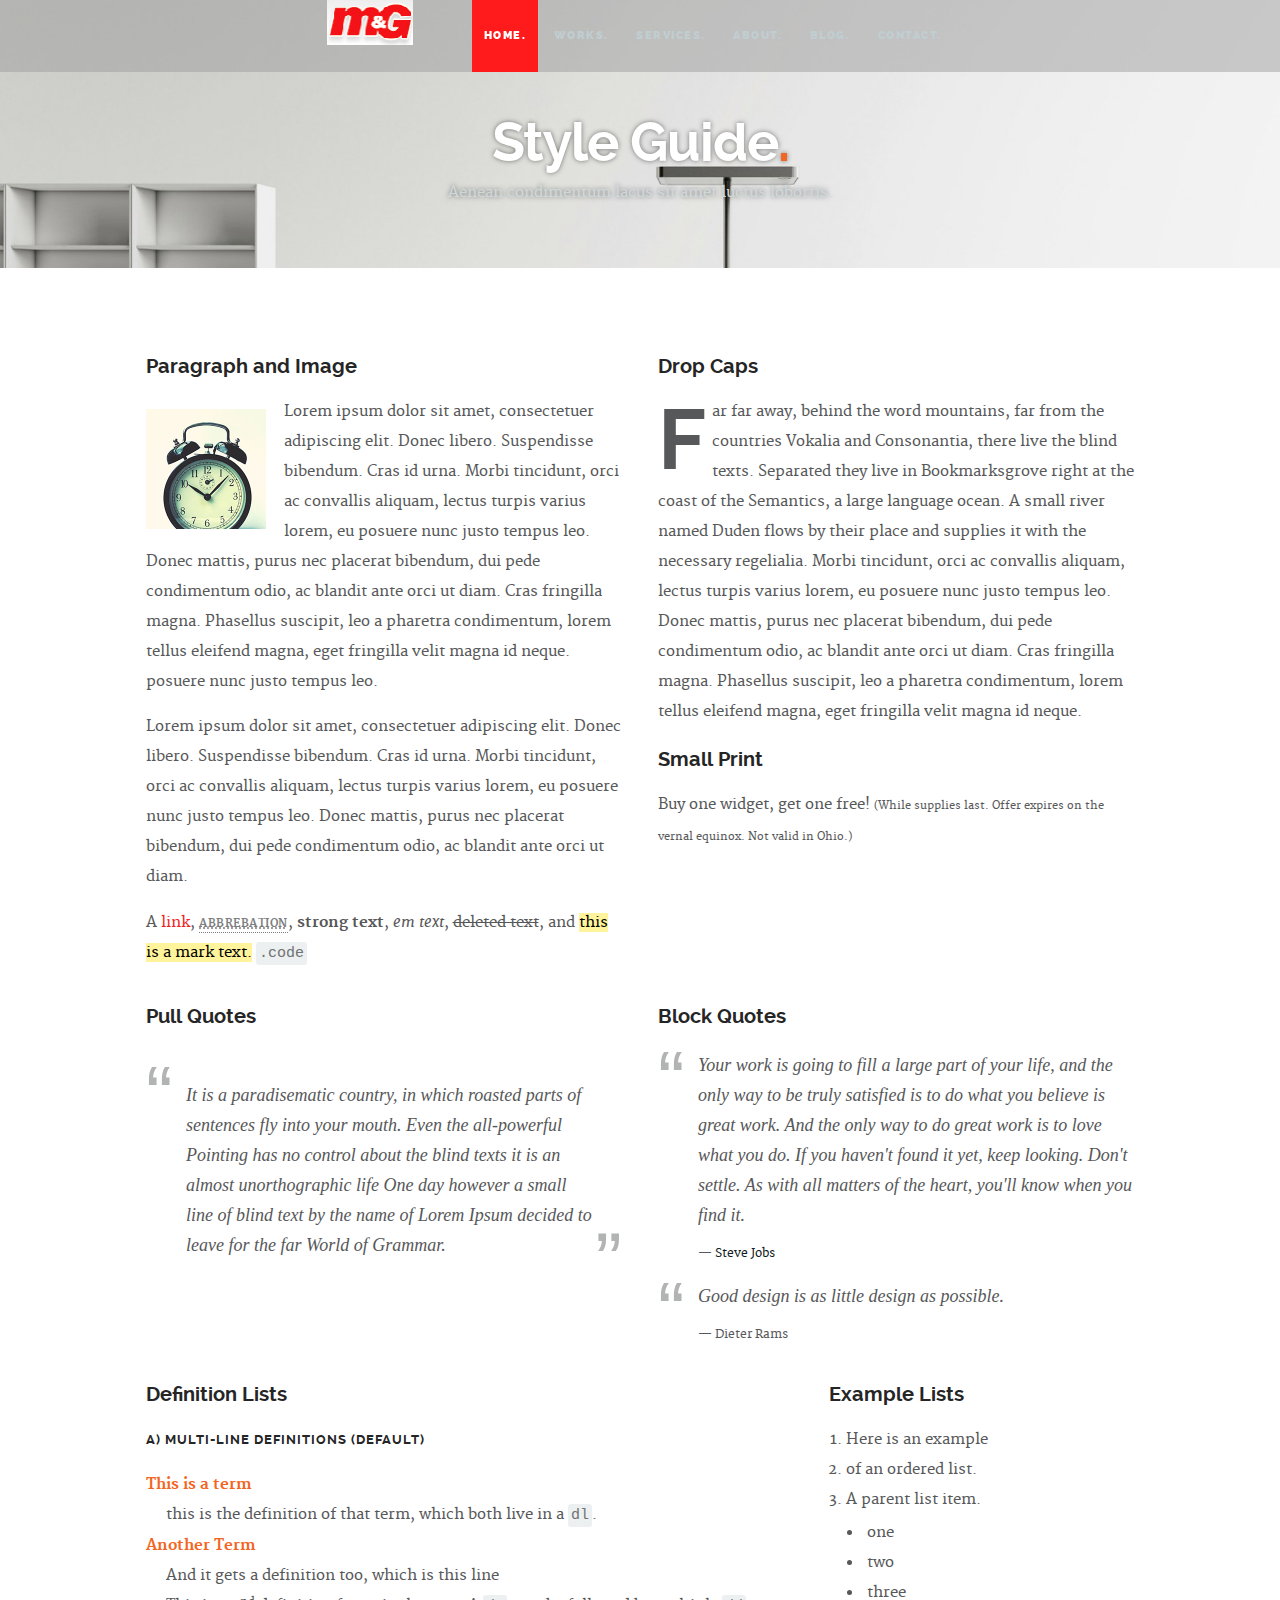
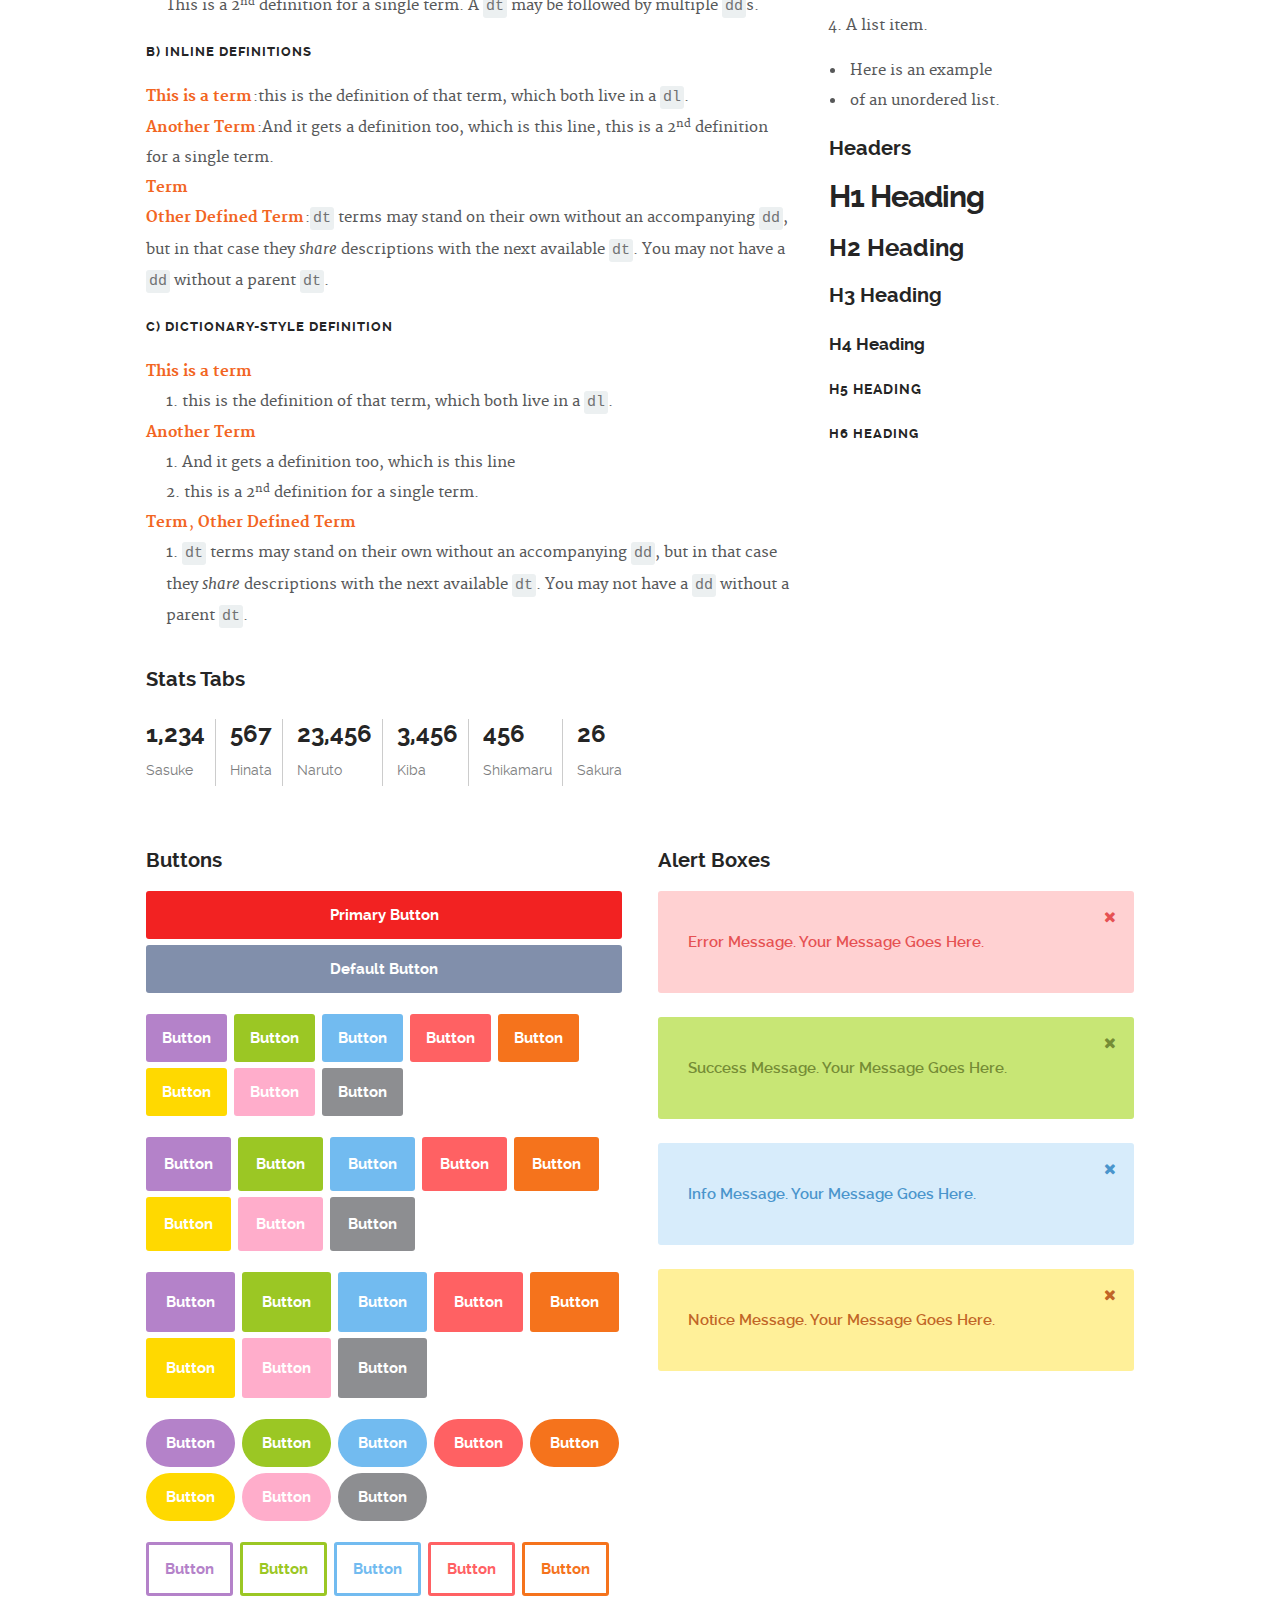
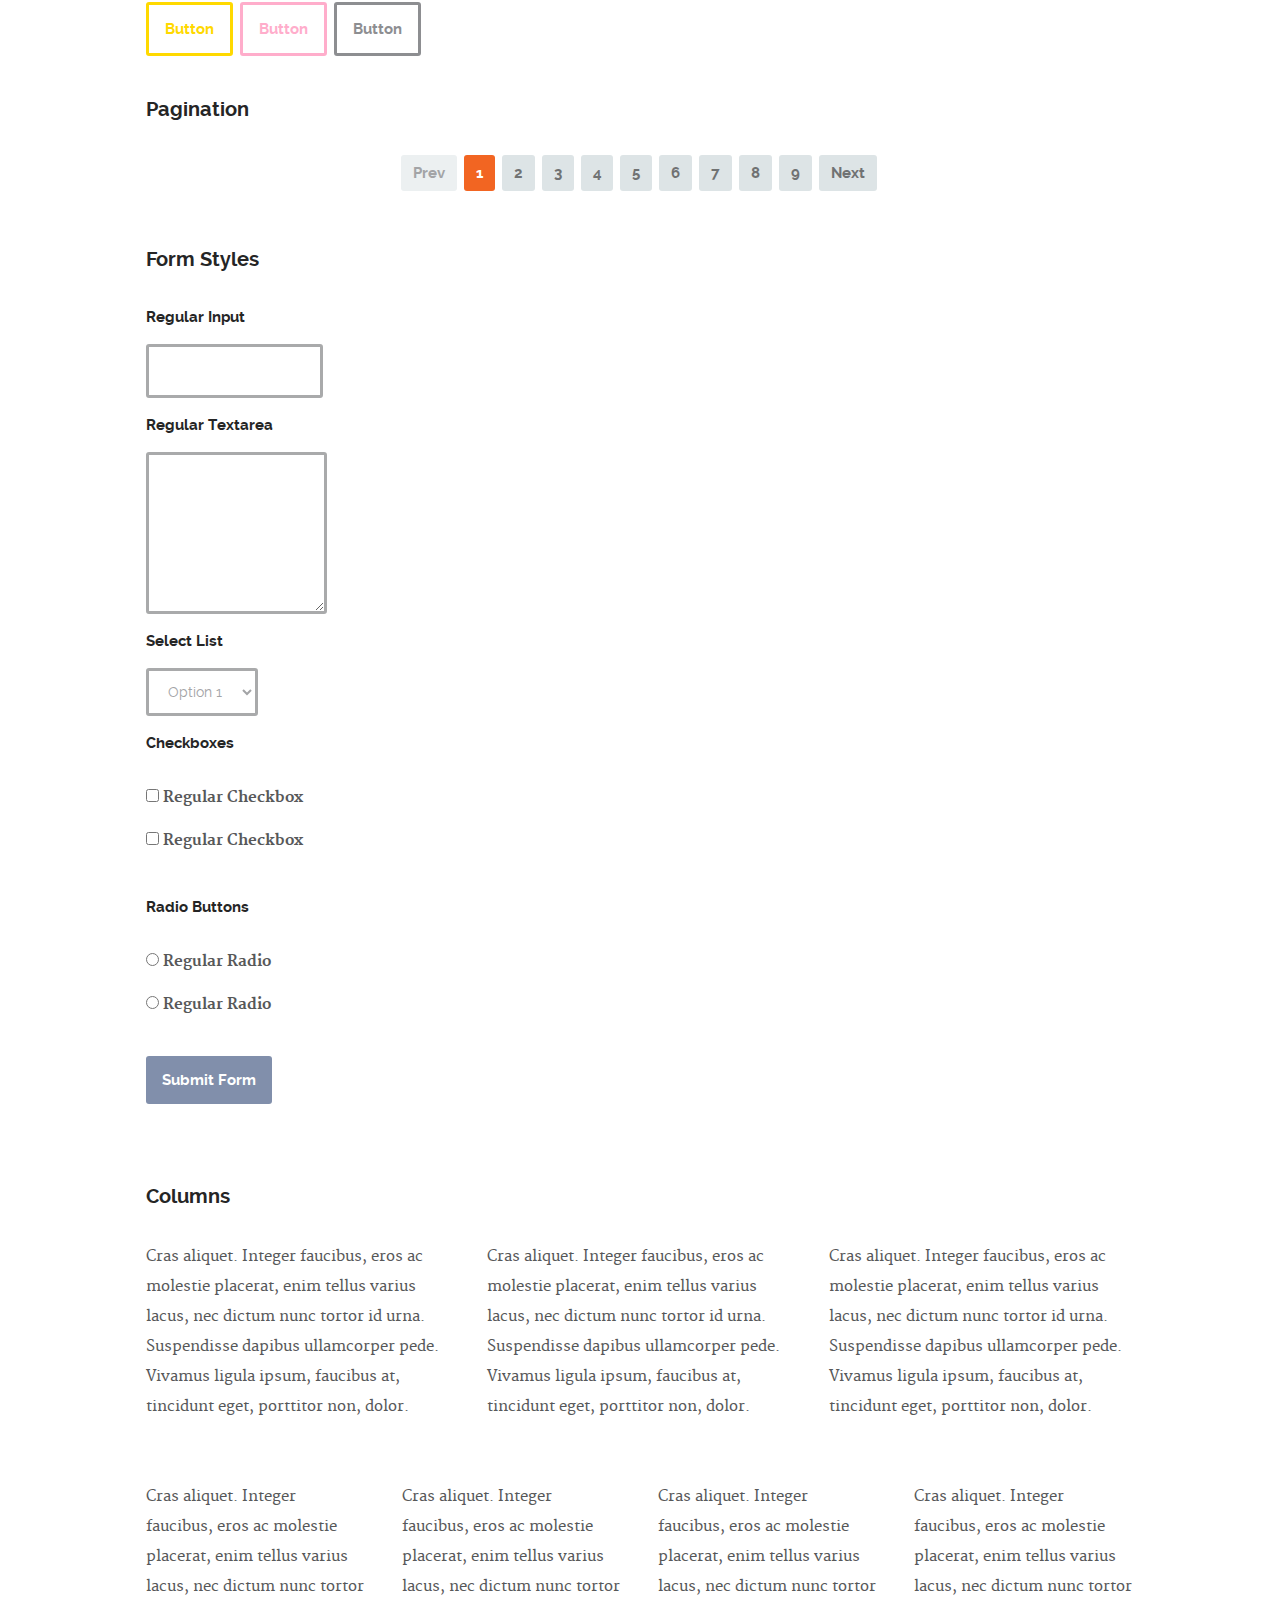
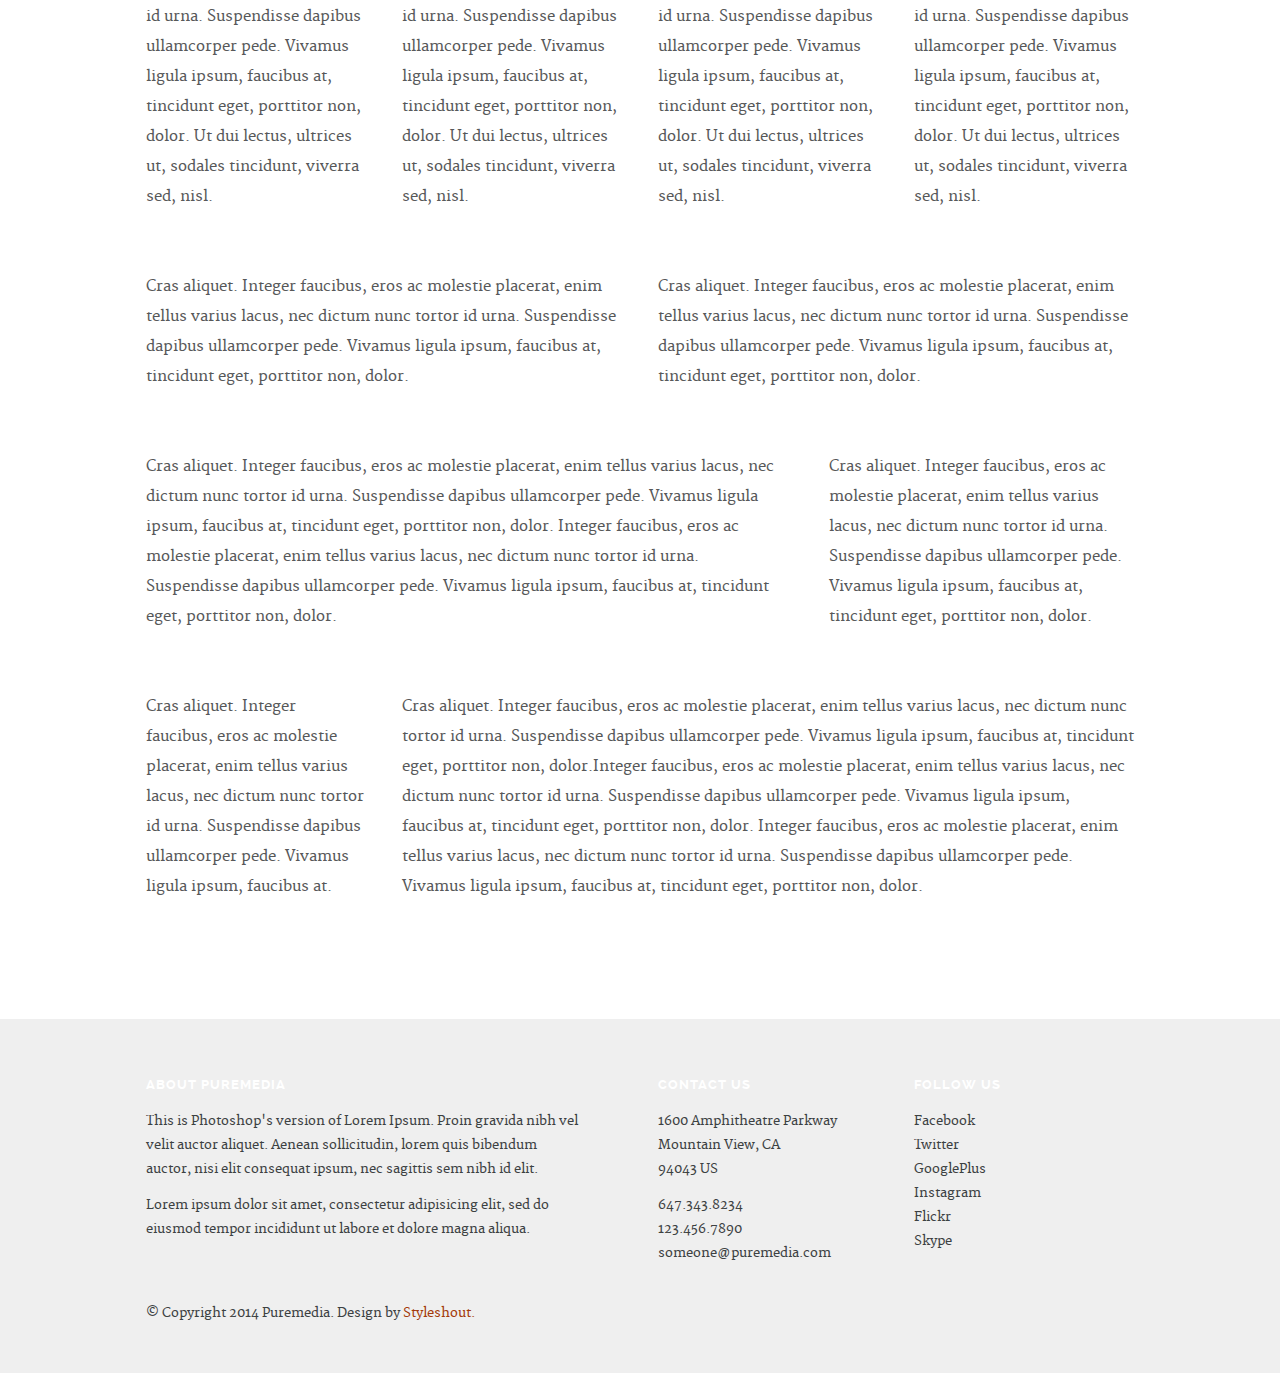
<file: Puremedia10/demo.html>
<!DOCTYPE html>
<!--[if lt IE 8 ]><html class="no-js ie ie7" lang="en"> <![endif]-->
<!--[if IE 8 ]><html class="no-js ie ie8" lang="en"> <![endif]-->
<!--[if IE 9 ]><html class="no-js ie ie9" lang="en"> <![endif]-->
<!--[if (gte IE 9)|!(IE)]><!--><html class="no-js" lang="en"> <!--<![endif]-->
<head>

   <!--- Basic Page Needs
   ================================================== -->
   <meta charset="utf-8">
	<title>Blog - Puremedia</title>
	<meta name="description" content="">  
	<meta name="author" content="">

   <!-- Mobile Specific Metas
   ================================================== -->
	<meta name="viewport" content="width=device-width, initial-scale=1, maximum-scale=1">

	<!-- CSS
    ================================================== -->
   <link rel="stylesheet" href="css/base.css">
	<link rel="stylesheet" href="css/main.css">
   <link rel="stylesheet" href="css/media-queries.css">         

   <!-- Script
   =================================================== -->
	<script src="js/modernizr.js"></script>

   <!-- Favicons
	=================================================== -->
	<link rel="shortcut icon" href="favicon.png" >

</head>

<body>

   <div id="top"></div>
   <div id="preloader"> 
	   <div id="status">
         <img src="images/loader.gif" height="60" width="60" alt="">
         <div class="loader">Loading...</div>
      </div>
   </div>

   <!-- Header
   =================================================== -->
   <header id="main-header">

   	<div class="row header-inner">

	      <div class="logo">
	         <a href="index.html">Puremedia.</a>
	      </div>

	      <nav id="nav-wrap">         
	         
	         <a class="mobile-btn" href="#nav-wrap" title="Show navigation">
	         	<span class='menu-text'>Show Menu</span>
	         	<span class="menu-icon"></span>
	         </a>
         	<a class="mobile-btn" href="#" title="Hide navigation">
         		<span class='menu-text'>Hide Menu</span>
         		<span class="menu-icon"></span>
         	</a>         

	         <ul id="nav" class="nav">
	            <li class="current"><a href="index.html#hero">Home.</a></li>
		         <li><a href="index.html#portfolio">Works.</a></li>
	            <li><a href="index.html#services">Services.</a></li>
	            <li><a href="index.html#about">About.</a></li>
	            <li><a href="index.html#journal">Blog.</a></li>	        
	            <li><a href="index.html#contact">Contact.</a></li>
	         </ul> 

	      </nav> <!-- /nav-wrap -->	      

	   </div> <!-- /header-inner -->

   </header>


   <!-- Page Title
   ================================================== -->
   <section id="page-title">	
   	  
		<div class="row">

			<div class="twelve columns">

				<h1>Style Guide<span>.</span></h1>
				<p>Aenean condimentum lacus sit amet luctus lobortis.</p>

			</div>			    

		</div> <!-- /row -->	   

   </section> <!-- /page-title -->


   <!-- Content 
   ================================================== -->
   <section id="content">

   	<div class="row">

   		<div class="twelve columns">      

		      <div class="row">
		      	
		         <div class="tab-whole six columns">

		            <h3>Paragraph and Image</h3>

		            <p><a href="#"><img width="120" height="120" class="pull-left" alt="sample-image" src="images/sample-image.jpg"></a>
		  			   Lorem ipsum dolor sit amet, consectetuer adipiscing elit. Donec libero. Suspendisse bibendum.
		  			   Cras id urna. Morbi tincidunt, orci ac convallis aliquam, lectus turpis varius lorem, eu
		  			   posuere nunc justo tempus leo. Donec mattis, purus nec placerat bibendum, dui pede condimentum
		  			   odio, ac blandit ante orci ut diam. Cras fringilla magna. Phasellus suscipit, leo a pharetra
		  			   condimentum, lorem tellus eleifend magna, eget fringilla velit magna id neque.
		  			   posuere nunc justo tempus leo. </p>

		  			   <p>
		  			   Lorem ipsum dolor sit amet, consectetuer adipiscing elit. Donec libero. Suspendisse bibendum.
		  			   Cras id urna. Morbi tincidunt, orci ac convallis aliquam, lectus turpis varius lorem, eu
		  			   posuere nunc justo tempus leo. Donec mattis, purus nec placerat bibendum, dui pede condimentum
		  			   odio, ac blandit ante orci ut diam.	

		  			   </p>

		            <p>A <a href="#">link</a>,
		  			   <abbr title="this really isn't a very good description">abbrebation</abbr>,
		  			   <strong>strong text</strong>,
		            <em>em text</em>,
		  			   <del>deleted text</del>, and
		            <mark>this is a mark text.</mark>
		            <code>.code</code>
		          	</p>

		         </div>

		         <div class="tab-whole six columns">

		            <h3>Drop Caps</h3>

		            <p class="drop-cap">Far far away, behind the word mountains, far from the countries Vokalia and Consonantia,
		            there live the blind texts. Separated they live in Bookmarksgrove right at the coast of the
		            Semantics, a large language ocean. A small river named Duden flows by their place and supplies
		            it with the necessary regelialia. Morbi tincidunt, orci ac convallis aliquam, lectus turpis varius lorem, eu
		  			   posuere nunc justo tempus leo. Donec mattis, purus nec placerat bibendum, dui pede condimentum
		  			   odio, ac blandit ante orci ut diam. Cras fringilla magna. Phasellus suscipit, leo a pharetra
		  			   condimentum, lorem tellus eleifend magna, eget fringilla velit magna id neque.
		  			   </p>

		            <h3>Small Print</h3>

		            <p>Buy one widget, get one free!
		  				<small>(While supplies last. Offer expires on the vernal equinox. Not valid in Ohio.)</small>
		  			   </p>

		         </div>	         

		      </div> <!-- /row -->

		      <div class="row">

		         <div class="tab-whole six columns">

		            <h3>Pull Quotes</h3>

		            <aside class="pull-quote">
		    			   <blockquote>
		    				   <p>It is a paradisematic country, in which roasted parts of
		                  sentences fly into your mouth. Even the all-powerful Pointing has no control about the blind
		                  texts it is an almost unorthographic life One day however a small line of blind text by the name
		                  of Lorem Ipsum decided to leave for the far World of Grammar.</p>
		    				</blockquote>
		    			</aside>

		         </div>

		         <div class="tab-whole six columns">

		            <h3>Block Quotes</h3>

		            <blockquote cite="http://where-i-got-my-info-from.com">
		   			   <p>Your work is going to fill a large part of your life, and the only way to be truly satisfied is
		               to do what you believe is great work. And the only way to do great work is to love what you do.
		               If you haven't found it yet, keep looking. Don't settle. As with all matters of the heart, you'll know when you find it.
		               </p>
		   				<cite>
		   				   <a href="#">Steve Jobs</a>
		   				</cite>
					   </blockquote>

		            <blockquote>
		               <p>Good design is as little design as possible.</p>
		               <cite>Dieter Rams</cite>
		            </blockquote>

		         </div>         

	      	</div> <!-- /row -->

		      <div class="row">

		         <div class="tab-whole eight columns">

		            <h3>Definition Lists</h3>	            

		            <h6>a) Multi-line Definitions (default)</h6>

		            <dl>
					      <dt><strong>This is a term</strong></dt>
						      <dd>this is the definition of that term, which both live in a <code>dl</code>.</dd>
					      <dt><strong>Another Term</strong></dt>
						      <dd>And it gets a definition too, which is this line</dd>
						      <dd>This is a 2<sup>nd</sup> definition for a single term. A <code>dt</code> may be followed by multiple <code>dd</code>s.</dd>
				      </dl>

		            <h6>b) Inline Definitions</h6>

		            <dl class="lining">
					      <dt><strong>This is a term</strong></dt>
						      <dd>this is the definition of that term, which both live in a <code>dl</code>.</dd>
					      <dt><strong>Another Term</strong></dt>
						      <dd class="micro">And it gets a definition too, which is this line</dd>
						      <dd class="micro"> this is a 2<sup>nd</sup> definition for a single term.</dd>
					      <dt><strong>Term</strong></dt>
					      <dt><strong>Other Defined Term</strong></dt>
						      <dd><code>dt</code> terms may stand on their own without an accompanying <code>dd</code>, but in that case they <em>share</em> descriptions with the next available <code>dt</code>. You may not have a <code>dd</code> without a parent <code>dt</code>.</dd>
				      </dl>

		            <h6>c) Dictionary-style Definition</h6>

		            <dl class="dictionary-style">
						   <dt><strong>This is a term</strong></dt>
							   <dd>this is the definition of that term, which both live in a <code>dl</code>.</dd>
							<dt><strong>Another Term</strong></dt>
							   <dd>And it gets a definition too, which is this line</dd>
							   <dd> this is a 2<sup>nd</sup> definition for a single term.</dd>
							<dt><strong>Term</strong></dt>
							<dt><strong>Other Defined Term</strong></dt>
							   <dd><code>dt</code> terms may stand on their own without an accompanying <code>dd</code>, but in that case they <em>share</em> descriptions with the next available <code>dt</code>. You may not have a <code>dd</code> without a parent <code>dt</code>.</dd>
						</dl>

		         </div>

		         <div class="tab-whole four columns">

		            <h3>Example Lists</h3>

		            <ol>
						   <li>Here is an example</li>
						   <li>of an ordered list.</li>
						   <li>A parent list item.
						   	<ul>
						   		<li>one</li>
						   		<li>two</li>
						   		<li>three</li>
						   	</ul>
						   </li>
						   <li>A list item.</li>
					   </ol>

		            <ul class="disc">
						   <li>Here is an example</li>
						   <li>of an unordered list.</li>
					   </ul>	            

		            <h3>Headers</h3>

		            <h1>H1 Heading</h1>
		            <h2>H2 Heading</h2>
		            <h3>H3 Heading</h3>
		            <h4>H4 Heading</h4>
		            <h5>H5 Heading</h5>
		            <h6>H6 Heading</h6>

		         </div>	         

		      </div> <!-- /row -->

		      <div class="row">

		      	<div class="twelve columns">

		      		<h3>Stats Tabs</h3>

		            <ul class="stats-tabs">
					      <li><a href="#">1,234 <em>Sasuke</em></a></li>
					      <li><a href="#">567 <em>Hinata</em></a></li>
					      <li><a href="#">23,456 <em>Naruto</em></a></li>
					      <li><a href="#">3,456 <em>Kiba</em></a></li>
					      <li><a href="#">456 <em>Shikamaru</em></a></li>
					      <li><a href="#">26 <em>Sakura</em></a></li>
				      </ul>	      		

		      	</div>	      	

		      </div> <!-- /row -->

		      <div class="row">

		      	<div class="tab-whole six columns">

		      		<h3>Buttons</h3>

		      		<p>
		      			<a class="button primary full-width" href="#">Primary Button</a>
		      			<a class="button full-width" href="#">Default Button</a>
		      		</p>		      	

		      		<p>
		      			<a href="#" class="button purple">Button</a>
		      			<a href="#" class="button green">Button</a>
		      			<a href="#" class="button blue">Button</a>
		      			<a href="#" class="button red">Button</a>
		      			<a href="#" class="button orange">Button</a>
		      			<a href="#" class="button yellow">Button</a>
		      			<a href="#" class="button pink">Button</a>
		      			<a href="#" class="button grey">Button</a>
		      		</p>	      		

		      		<p>
		      			<a href="#" class="button medium purple">Button</a>
		      			<a href="#" class="button medium green">Button</a>
		      			<a href="#" class="button medium blue">Button</a>
		      			<a href="#" class="button medium red">Button</a>
		      			<a href="#" class="button medium orange">Button</a>
		      			<a href="#" class="button medium yellow">Button</a>
		      			<a href="#" class="button medium pink">Button</a>
		      			<a href="#" class="button medium grey">Button</a>
		      		</p>

		      		<p>
		      			<a href="#" class="button large purple">Button</a>
		      			<a href="#" class="button large green">Button</a>
		      			<a href="#" class="button large blue">Button</a>
		      			<a href="#" class="button large red">Button</a>
		      			<a href="#" class="button large orange">Button</a>
		      			<a href="#" class="button large yellow">Button</a>
		      			<a href="#" class="button large pink">Button</a>
		      			<a href="#" class="button large grey">Button</a>
		      		</p>

		      		<p>
		      			<a href="#" class="button round purple">Button</a>
		      			<a href="#" class="button round green">Button</a>
		      			<a href="#" class="button round blue">Button</a>
		      			<a href="#" class="button round red">Button</a>
		      			<a href="#" class="button round orange">Button</a>
		      			<a href="#" class="button round yellow">Button</a>
		      			<a href="#" class="button round pink">Button</a>
		      			<a href="#" class="button round grey">Button</a>
		      		</p>

		      		<p>
		      			<a href="#" class="button stroke purple">Button</a>
		      			<a href="#" class="button stroke green">Button</a>
		      			<a href="#" class="button stroke blue">Button</a>
		      			<a href="#" class="button stroke red">Button</a>
		      			<a href="#" class="button stroke orange">Button</a>
		      			<a href="#" class="button stroke yellow">Button</a>
		      			<a href="#" class="button stroke pink">Button</a>
		      			<a href="#" class="button stroke grey">Button</a>
		      		</p>		      				            	      		

		      	</div>


		      	<div class="tab-whole six columns">
			        
			        <h3>Alert Boxes</h3> 
			        
			        <div class="alert-box error hideit">
				        <p>Error Message. Your Message Goes Here.</p>
				        <i class="fa fa-times close"></i>
			        </div><!-- /error -->
			        
			        <div class="alert-box success hideit">
				        <p>Success Message. Your Message Goes Here.</p>
				        <i class="fa fa-times close"></i>
			        </div><!-- /success -->
			        
			        <div class="alert-box info hideit">
				         <p>Info Message. Your Message Goes Here.</p>
				        <i class="fa fa-times close"></i>
			        </div><!-- /info -->
			        
			        <div class="alert-box notice hideit">
				        <p>Notice Message. Your Message Goes Here.</p>
				        <i class="fa fa-times close"></i>
			        </div><!-- /notice -->
			        
			      </div>

		      </div> <!-- /row -->


		      <div class="row">

		         <div class="twelve columns">

		            <h3>Pagination</h3>

		            <nav class="pagination">

		               <span class="page-numbers prev inactive">Prev</span>
		   	         <span class="page-numbers current">1</span>
		   	         <a href="#" class="page-numbers">2</a>
		               <a href="#" class="page-numbers">3</a>
		               <a href="#" class="page-numbers">4</a>
		               <a href="#" class="page-numbers">5</a>
		               <a href="#" class="page-numbers">6</a>
		               <a href="#" class="page-numbers">7</a>
		               <a href="#" class="page-numbers">8</a>
		               <a href="#" class="page-numbers">9</a>
		   	         <a href="#" class="page-numbers next">Next</a>

				      </nav>

		         </div>
		         
		      </div> <!-- /row -->

		      <div class="row add-bottom">

		         <div class="twelve columns add-half-bottom">

		            <h3>Form Styles</h3>

		            <form>
		               <fieldset>

							   <label for="regularInput">Regular Input</label>
								<input type="text" id="regularInput">

		                  <label for="regularTextarea">Regular Textarea</label>
								<textarea id="regularTextarea"></textarea>

		                  <label for="selectList">Select List</label>
								<select id="selectList">
								   <option value="Option 1">Option 1</option>
									<option value="Option 2">Option 2</option>
									<option value="Option 3">Option 3</option>
									<option value="Option 4">Option 4</option>
								</select>

		                  <fieldset>
								   <legend>Checkboxes</legend>

		                     <label for="regularCheckbox">
									   <input type="checkbox" value="checkbox 1" id="regularCheckbox">
										<span>Regular Checkbox</span>
									</label>

		                     <label for="secondRegularCheckbox">
									   <input type="checkbox" value="checkbox 2" id="secondRegularCheckbox">
										<span>Regular Checkbox</span>
									</label>
								</fieldset>

								<fieldset>
								   <legend>Radio Buttons</legend>

		                     <label for="regularRadio">
									   <input type="radio" value="radio 1" id="regularRadio" name="radios">
									   <span>Regular Radio</span>
									</label>

		                     <label for="secondRegularRadio">
									   <input type="radio" value="radio 2" id="secondRegularRadio" name="radios">
										<span>Regular Radio</span>
									</label>
								</fieldset>

								<button type="submit">Submit Form</button>

		               </fieldset>
						</form>

		         </div>	         

		      </div> 

		      <div class="row">

		         <div class="twelve columns">
		            <h3>Columns</h3>
		         </div>

		      </div> <!-- /row -->

		      <!--<h4>1/3 Columns</h4>  -->

		      <div class="row add-bottom">

		         <div class="tab-whole four columns">
				      <p>Cras aliquet. Integer faucibus, eros ac molestie placerat, enim tellus varius lacus,
		            nec dictum nunc tortor id urna. Suspendisse dapibus ullamcorper pede. Vivamus ligula ipsum,
		            faucibus at, tincidunt eget, porttitor non, dolor. </p>
			      </div>

		         <div class="tab-whole four columns">
				      <p>Cras aliquet. Integer faucibus, eros ac molestie placerat, enim tellus varius lacus,
		            nec dictum nunc tortor id urna. Suspendisse dapibus ullamcorper pede. Vivamus ligula ipsum,
		            faucibus at, tincidunt eget, porttitor non, dolor. </p>
			      </div>

		         <div class="tab-whole four columns">
				      <p>Cras aliquet. Integer faucibus, eros ac molestie placerat, enim tellus varius lacus,
		            nec dictum nunc tortor id urna. Suspendisse dapibus ullamcorper pede. Vivamus ligula ipsum,
		            faucibus at, tincidunt eget, porttitor non, dolor. </p>
			      </div>

		      </div>

		      <!--<h4>1/4 Columns</h4>  -->

		      <div class="row add-bottom">

		         <div class="tab-whole three columns">
				      <p>Cras aliquet. Integer faucibus, eros ac molestie placerat, enim tellus varius lacus,
		            nec dictum nunc tortor id urna. Suspendisse dapibus ullamcorper pede. Vivamus ligula ipsum,
		            faucibus at, tincidunt eget, porttitor non, dolor. Ut dui lectus, ultrices ut, sodales tincidunt,
		            viverra sed, nisl. </p>
			      </div>

		         <div class="tab-whole three columns">
				      <p>Cras aliquet. Integer faucibus, eros ac molestie placerat, enim tellus varius lacus,
		            nec dictum nunc tortor id urna. Suspendisse dapibus ullamcorper pede. Vivamus ligula ipsum,
		            faucibus at, tincidunt eget, porttitor non, dolor. Ut dui lectus, ultrices ut, sodales tincidunt,
		            viverra sed, nisl. </p>
			      </div>

		         <div class="tab-whole three columns">
				      <p>Cras aliquet. Integer faucibus, eros ac molestie placerat, enim tellus varius lacus,
		            nec dictum nunc tortor id urna. Suspendisse dapibus ullamcorper pede. Vivamus ligula ipsum,
		            faucibus at, tincidunt eget, porttitor non, dolor. Ut dui lectus, ultrices ut, sodales tincidunt,
		            viverra sed, nisl. </p>
			      </div>

		         <div class="tab-whole three columns">
				      <p>Cras aliquet. Integer faucibus, eros ac molestie placerat, enim tellus varius lacus,
		            nec dictum nunc tortor id urna. Suspendisse dapibus ullamcorper pede. Vivamus ligula ipsum,
		            faucibus at, tincidunt eget, porttitor non, dolor. Ut dui lectus, ultrices ut, sodales tincidunt,
		            viverra sed, nisl. </p>
			      </div>

		      </div>

		      <!--<h4>1/2 Columns</h4>  -->

		      <div class="row add-bottom">

		         <div class="tab-whole six columns">
		            <p>Cras aliquet. Integer faucibus, eros ac molestie placerat, enim tellus varius lacus,
		            nec dictum nunc tortor id urna. Suspendisse dapibus ullamcorper pede. Vivamus ligula ipsum,
		            faucibus at, tincidunt eget, porttitor non, dolor. </p>
		         </div>

		         <div class="tab-whole six columns">
		            <p>Cras aliquet. Integer faucibus, eros ac molestie placerat, enim tellus varius lacus,
		            nec dictum nunc tortor id urna. Suspendisse dapibus ullamcorper pede. Vivamus ligula ipsum,
		            faucibus at, tincidunt eget, porttitor non, dolor. </p>
		         </div>

		      </div>

		      <!--<h4>2/3 Columns</h4>  -->

		      <div class="row add-bottom">

		         <div class="tab-whole eight columns">
		            <p>Cras aliquet. Integer faucibus, eros ac molestie placerat, enim tellus varius lacus,
		            nec dictum nunc tortor id urna. Suspendisse dapibus ullamcorper pede. Vivamus ligula ipsum,
		            faucibus at, tincidunt eget, porttitor non, dolor. Integer faucibus, eros ac molestie placerat, enim tellus varius lacus,
		            nec dictum nunc tortor id urna. Suspendisse dapibus ullamcorper pede. Vivamus ligula ipsum,
		            faucibus at, tincidunt eget, porttitor non, dolor.</p>
		         </div>

		         <div class="tab-whole four columns">
		            <p>Cras aliquet. Integer faucibus, eros ac molestie placerat, enim tellus varius lacus,
		            nec dictum nunc tortor id urna. Suspendisse dapibus ullamcorper pede. Vivamus ligula ipsum,
		            faucibus at, tincidunt eget, porttitor non, dolor. </p>
		         </div>

		      </div>

		      <!--<h4>3/4 Columns</h4>  -->

		      <div class="row">

		         <div class="tab-whole three columns">
				      <p>Cras aliquet. Integer faucibus, eros ac molestie placerat, enim tellus varius lacus,
		            nec dictum nunc tortor id urna. Suspendisse dapibus ullamcorper pede. Vivamus ligula ipsum,
		            faucibus at. </p>
			      </div>

		         <div class="tab-whole nine columns">
				      <p>Cras aliquet. Integer faucibus, eros ac molestie placerat, enim tellus varius lacus,
		            nec dictum nunc tortor id urna. Suspendisse dapibus ullamcorper pede. Vivamus ligula ipsum,
		            faucibus at, tincidunt eget, porttitor non, dolor.Integer faucibus, eros ac molestie placerat, enim tellus varius lacus,
		            nec dictum nunc tortor id urna. Suspendisse dapibus ullamcorper pede. Vivamus ligula ipsum,
		            faucibus at, tincidunt eget, porttitor non, dolor. Integer faucibus, eros ac molestie placerat, enim tellus varius lacus,
		            nec dictum nunc tortor id urna. Suspendisse dapibus ullamcorper pede. Vivamus ligula ipsum,
		            faucibus at, tincidunt eget, porttitor non, dolor.</p>
			      </div>

		      </div>

	   	</div> <!-- /twelve --> 

   	</div> <!-- /row --> 

   </section> <!-- /content -->  


   <!-- Footer
   ================================================== -->
   <footer>

      <div class="row">       

         <div class="six columns tab-whole footer-about">
				
				<h3>About Puremedia</h3>
               
            <p>This is Photoshop's version  of Lorem Ipsum. Proin gravida nibh vel velit auctor aliquet.
            Aenean sollicitudin, lorem quis bibendum auctor, nisi elit consequat ipsum, nec sagittis sem
            nibh id elit. 
            </p>

            <p>Lorem ipsum dolor sit amet, consectetur adipisicing elit, sed do eiusmod tempor 
            	incididunt ut labore et dolore magna aliqua.</p>        

         </div> <!-- /footer-about -->

         <div class="six columns tab-whole right-cols">

            <div class="row">

               <div class="columns">
                  <h3 class="address">Contact Us</h3>
                  <p>
                  1600 Amphitheatre Parkway<br>
                  Mountain View, CA<br>
                  94043 US
                  </p>

                  <ul>
                    <li><a href="tel:6473438234">647.343.8234</a></li>
                    <li><a href="tel:1234567890">123.456.7890</a></li>
                    <li><a href="mailto:someone@puremedia.com">someone@puremedia.com</a></li>
                  </ul>                  
               </div> <!-- /columns -->             

               <div class="columns last">
                  <h3 class="contact">Follow Us</h3>

                  <ul>
                     <li><a href="#">Facebook</a></li>
                     <li><a href="#">Twitter</a></li>
                     <li><a href="#">GooglePlus</a></li>
                     <li><a href="#">Instagram</a></li>
                     <li><a href="#">Flickr</a></li>
                     <li><a href="#">Skype</a></li>
                  </ul>
                  
               </div> <!-- /columns --> 

            </div> <!-- /Row(nested) -->

         </div>

         <p class="copyright">&copy; Copyright 2014 Puremedia. Design by <a href="http://www.styleshout.com/">Styleshout.</a></p>        

         <div id="go-top">
            <a class="smoothscroll" title="Back to Top" href="#top"><span>Top</span><i class="fa fa-long-arrow-up"></i></a>
         </div>

      </div> <!-- /row -->

   </footer> <!-- /footer -->


   <!-- Java Script
   ================================================== -->
   <script src="http://ajax.googleapis.com/ajax/libs/jquery/1.10.2/jquery.min.js"></script>
   <script>window.jQuery || document.write('<script src="js/jquery-1.10.2.min.js"><\/script>')</script>
   <script type="text/javascript" src="js/jquery-migrate-1.2.1.min.js"></script>   
   <script src="js/jquery.flexslider.js"></script>
   <script src="js/jquery.fittext.js"></script>
   <script src="js/backstretch.js"></script> 
   <script src="js/waypoints.js"></script>  
   <script src="js/main.js"></script>

</body>

</html>
</file>
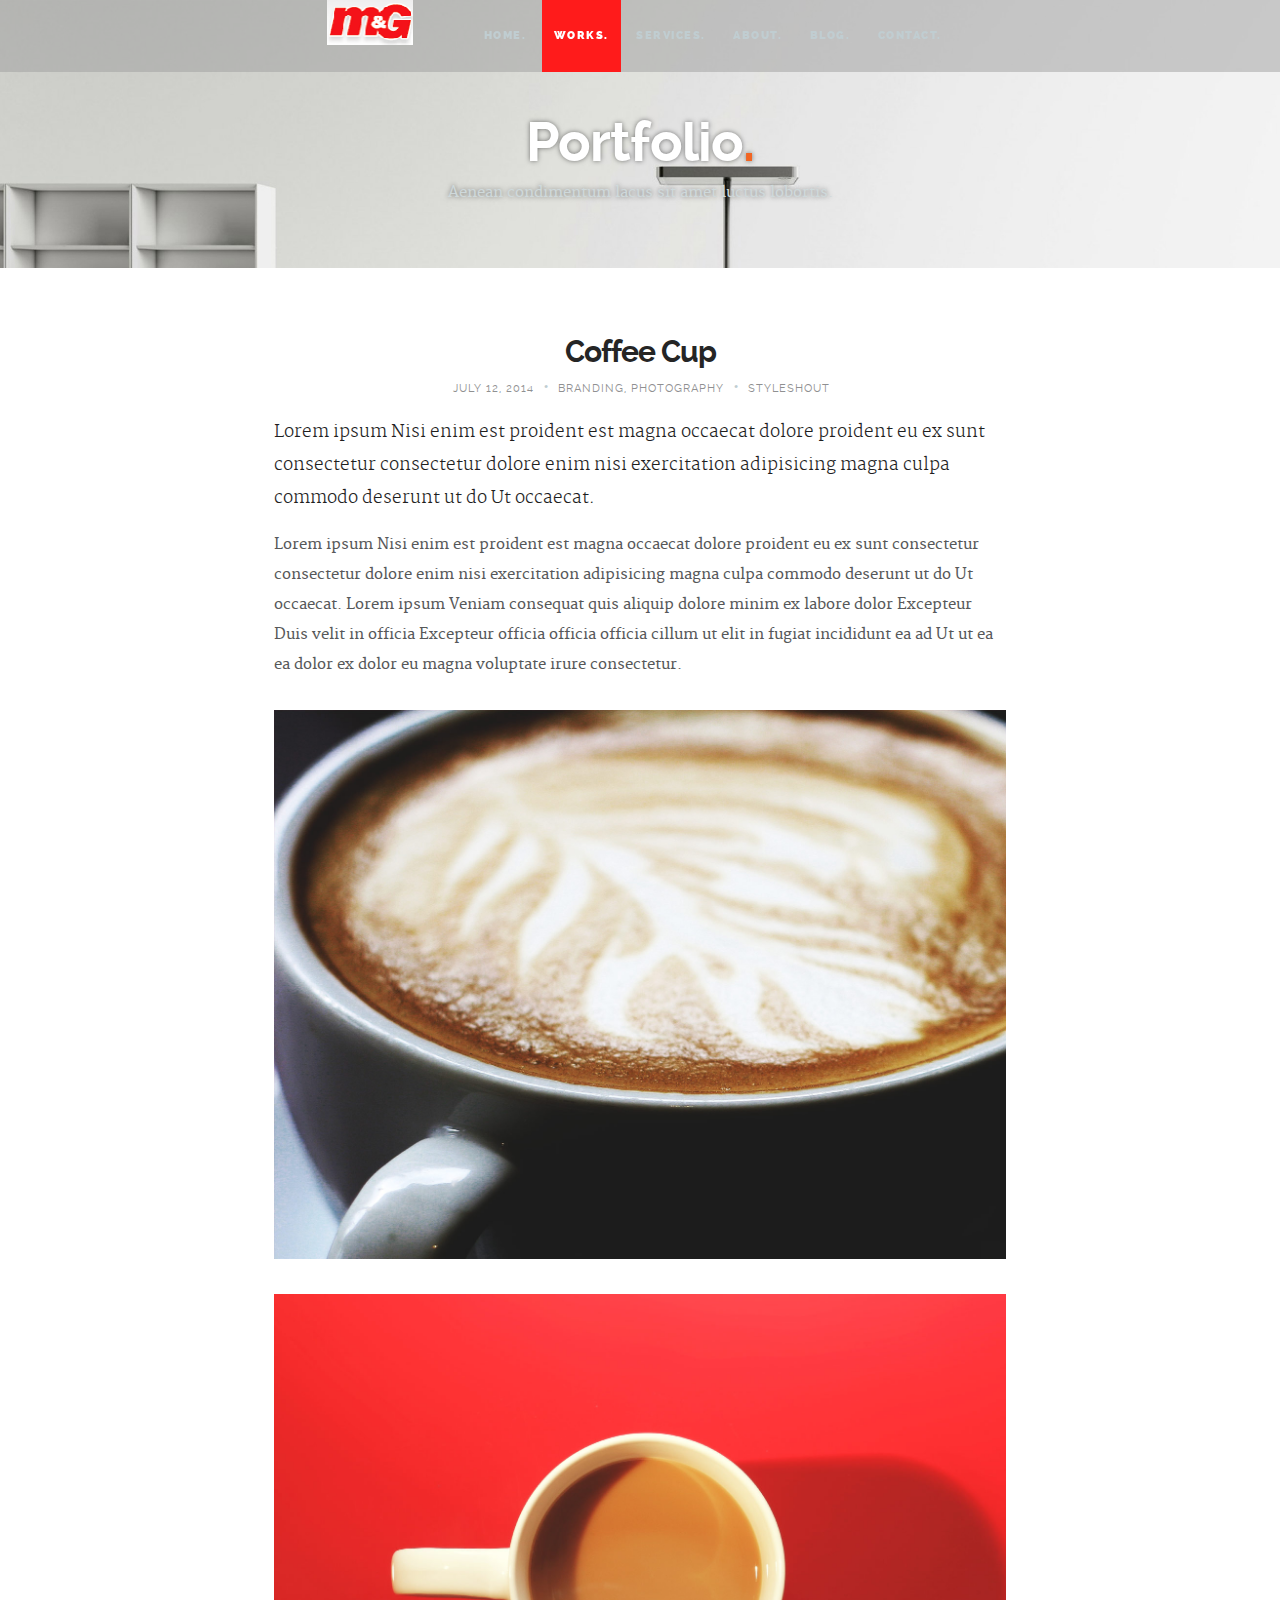
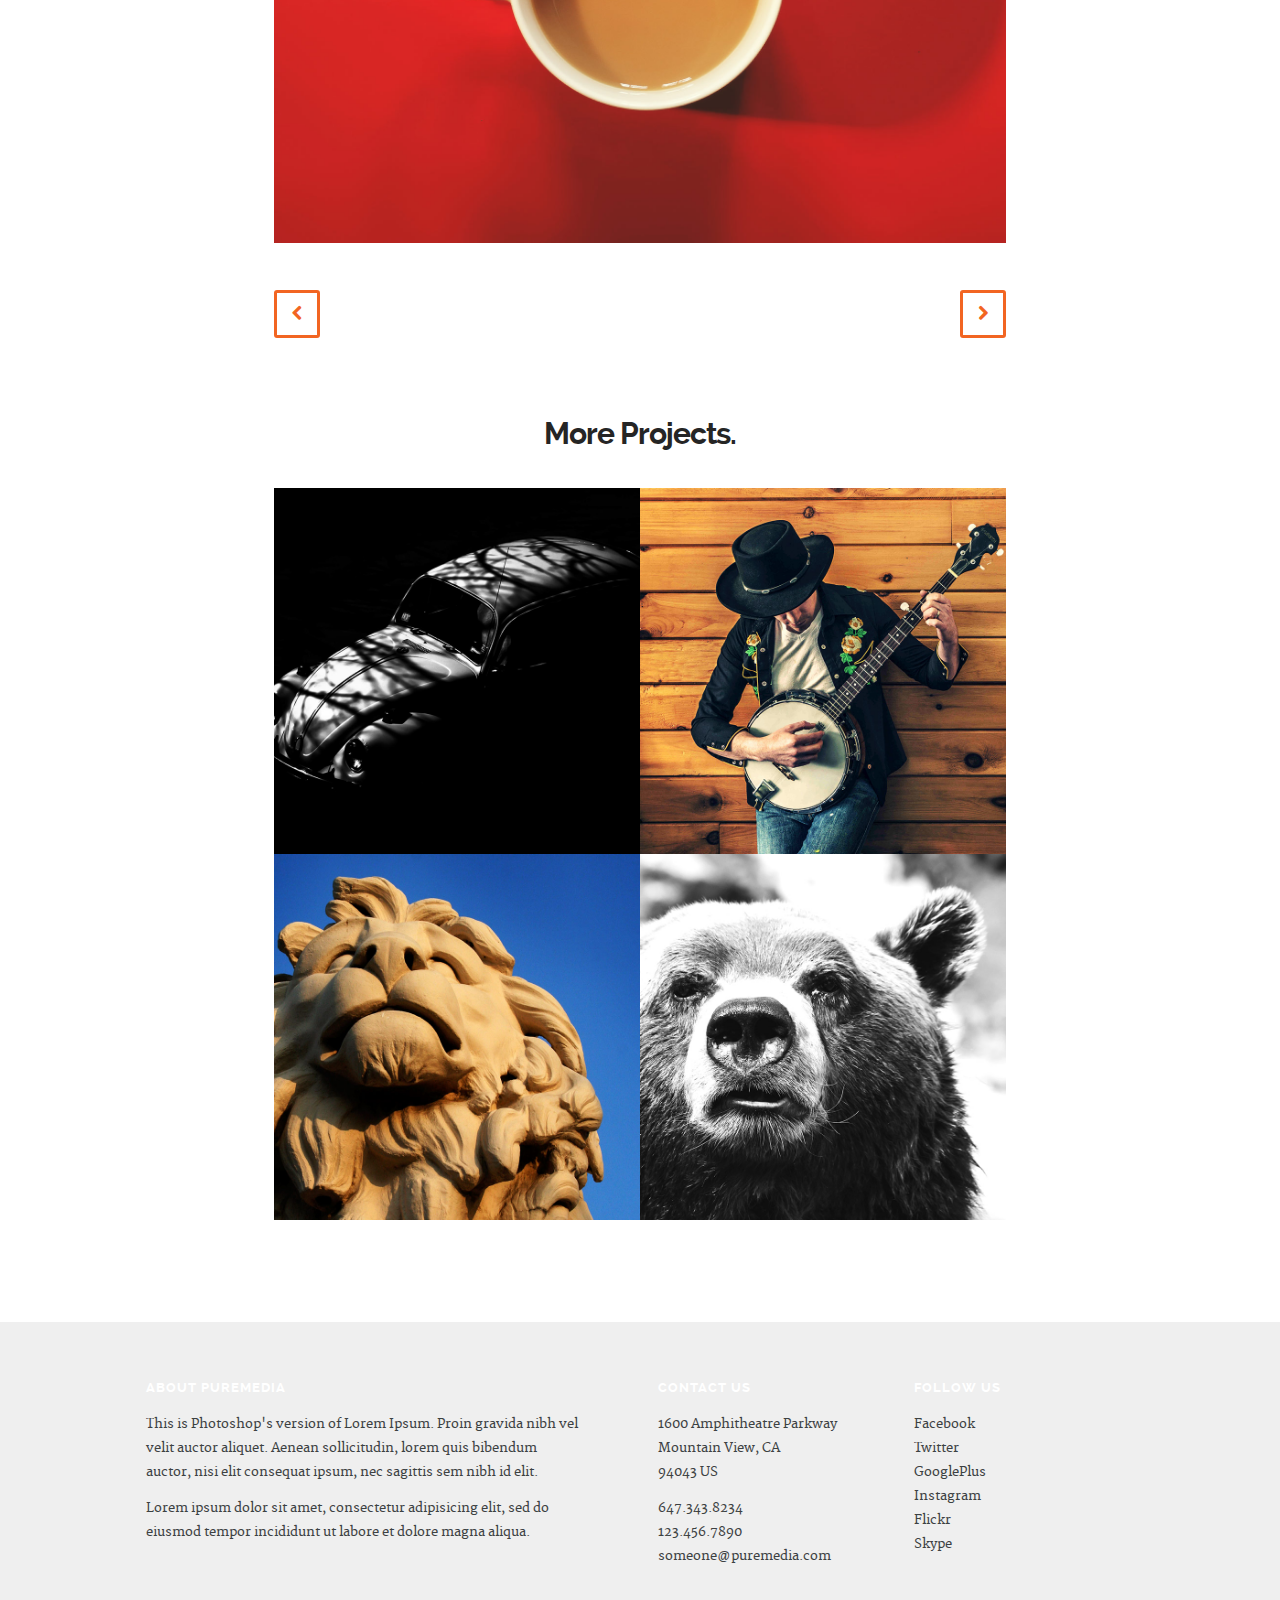
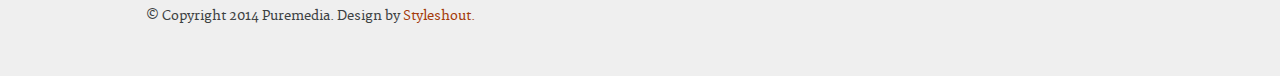
<file: Puremedia10/portfolio.html>
<!DOCTYPE html>
<!--[if lt IE 8 ]><html class="no-js ie ie7" lang="en"> <![endif]-->
<!--[if IE 8 ]><html class="no-js ie ie8" lang="en"> <![endif]-->
<!--[if IE 9 ]><html class="no-js ie ie9" lang="en"> <![endif]-->
<!--[if (gte IE 9)|!(IE)]><!--><html class="no-js" lang="en"> <!--<![endif]-->
<head>

   <!--- Basic Page Needs
   ================================================== -->
   <meta charset="utf-8">
	<title>Portfolio - Puremedia</title>
	<meta name="description" content="">  
	<meta name="author" content="">

   <!-- Mobile Specific Metas
   ================================================== -->
	<meta name="viewport" content="width=device-width, initial-scale=1, maximum-scale=1">

	<!-- CSS
    ================================================== -->
   <link rel="stylesheet" href="css/base.css">
	<link rel="stylesheet" href="css/main.css">
   <link rel="stylesheet" href="css/media-queries.css">         

   <!-- Script
   =================================================== -->
	<script src="js/modernizr.js"></script>

   <!-- Favicons
	=================================================== -->
	<link rel="shortcut icon" href="favicon.png" >

</head>

<body>

   <div id="top"></div>
   <div id="preloader"> 
	   <div id="status">
         <img src="images/loader.gif" height="60" width="60" alt="">
         <div class="loader">Loading...</div>
      </div>
   </div>

   <!-- Header
   =================================================== -->
   <header id="main-header">

   	<div class="row header-inner">

	      <div class="logo">
	         <a href="index.html">Puremedia.</a>
	      </div>

	      <nav id="nav-wrap">         
	         
	         <a class="mobile-btn" href="#nav-wrap" title="Show navigation">
	         	<span class='menu-text'>Show Menu</span>
	         	<span class="menu-icon"></span>
	         </a>
         	<a class="mobile-btn" href="#" title="Hide navigation">
         		<span class='menu-text'>Hide Menu</span>
         		<span class="menu-icon"></span>
         	</a>         

	         <ul id="nav" class="nav">
	            <li><a href="index.html#hero">Home.</a></li>
		         <li class="current"><a href="index.html#portfolio">Works.</a></li>
	            <li><a href="index.html#services">Services.</a></li>
	            <li><a href="index.html#about">About.</a></li>
	            <li><a href="index.html#journal">Blog.</a></li>	        
	            <li><a href="index.html#contact">Contact.</a></li>
	         </ul> 

	      </nav> <!-- /nav-wrap -->	      

	   </div> <!-- /header-inner -->

   </header>


   <!-- Page Title
   ================================================== -->
   <section id="page-title">	
   	  
		<div class="row">

			<div class="twelve columns">

				<h1>Portfolio<span>.</span></h1>
				<p>Aenean condimentum lacus sit amet luctus lobortis.</p>

			</div>			    

		</div> <!-- /row -->	   

   </section> <!-- /page-title -->


   <!-- Content
   ================================================== -->
   <section id="content">

   	<div class="row portfolio-content">

	   	<div class="entry tab-whole nine columns centered">

	         <header class="entry-header">

					<h1 class="entry-title">
							Coffee Cup
					</h1> 				 
						
					<div class="entry-meta">
						<ul>
							<li>July 12, 2014</li>
							<span class="meta-sep">•</span>								
							<li>
								<a rel="skills tag" title="" href="#">Branding</a>, 
								<a rel="skills tag" title="" href="#">Photography</a>
							</li>
							<span class="meta-sep">•</span>
							<li><a rel="client" title="" href="#">styleshout</a></li>
						</ul>
					</div> 
						 
				</header>

				<div class="entry-content">
					<p class="lead">Lorem ipsum Nisi enim est proident est magna occaecat dolore proident eu ex sunt consectetur consectetur dolore enim nisi exercitation adipisicing magna culpa commodo deserunt ut do Ut occaecat.</p>

					<p>Lorem ipsum Nisi enim est proident est magna occaecat dolore proident eu ex sunt consectetur consectetur dolore enim nisi exercitation adipisicing magna culpa commodo deserunt ut do Ut occaecat. Lorem ipsum Veniam consequat quis aliquip dolore minim ex labore dolor Excepteur Duis velit in officia Excepteur officia officia officia cillum ut elit in fugiat incididunt ea ad Ut ut ea ea dolor ex dolor eu magna voluptate irure consectetur.</p>
				</div>

				<div class="entry-content-media">
					<div class="post-thumb">
						<img src="images/portfolio/b-coffee-02.jpg">
						<img src="images/portfolio/b-coffee-01.jpg">
					</div> 
				</div> 					 

				<div class="pagenav group">
		  			  <span class="prev"><a href="#" rel="prev">Previous</a></span>
		  			<span class="next"><a href="#" rel="next">Next</a></span>  				   
	  			</div>  										   
	         
	      </div> <!-- /entry -->	      

	   </div> <!-- /portfolio-content -->
	   

		<div class="row more-projects">

		   <h1>More Projects.</h1> 

			<div class="tab-whole nine columns centered">

	         <div id="portfolio-wrapper" class="bgrid-half tab-bgrid-halfgroup">

	          	<div class="bgrid item">
	               <div class="item-wrap">

	                  <a href="portfolio.html">
                        <img src="images/portfolio/beetle.jpg" alt="Beetle">                      
                        <div class="overlay">
                        	<div class="portfolio-item-meta">
          					      <h5>Beetle</h5>
                              <p>Branding</p>
          					   </div>
                        </div>                        
                     </a>

	               </div>
	          	</div> <!-- /item -->

	            <div class="bgrid item">
	               <div class="item-wrap">

	                  <a href="portfolio.html">
                        <img src="images/portfolio/banjo-player.jpg" alt="Banjo Player">
                        <div class="overlay">
                        	<div class="portfolio-item-meta">
          					      <h5>Banjo Player</h5>
                              <p>Videography</p>
          					   </div>
                        </div>                       
                     </a>

	               </div>
	          	</div> <!-- item end -->

	            <div class="bgrid stack item">
	               <div class="item-wrap">

	                 <a href="portfolio.html">                        
                        <img src="images/portfolio/judah.jpg" alt="Judah">                       
                        <div class="overlay">
                        	<div class="portfolio-item-meta">
          					      <h5>Judah</h5>
                              <p>Web Design</p>
          					   </div>
                        </div>                        
                     </a>    

	               </div>
	         	</div> <!-- item end -->

	            <div class="bgrid item">
	               <div class="item-wrap">

	                  <a href="portfolio.html">
                        <img src="images/portfolio/grizzly.jpg" alt="Grizzly">
                        <div class="overlay"></div>                       
                        <div class="portfolio-item-meta">
          					      <h5>Grizzly</h5>
                              <p>Photography</p>
          					</div>                         
                     </a>   

	               </div>
	         	</div> <!-- item end -->               

	         </div> <!-- /portfolio-wrapper -->

	      </div> <!-- /nine -->

		</div> <!-- /more-projects --> 

   </section> <!-- /content -->  


   <!-- Footer
   ================================================== -->
   <footer>

      <div class="row">       

         <div class="six columns tab-whole footer-about">
				
				<h3>About Puremedia</h3>
               
            <p>This is Photoshop's version  of Lorem Ipsum. Proin gravida nibh vel velit auctor aliquet.
            Aenean sollicitudin, lorem quis bibendum auctor, nisi elit consequat ipsum, nec sagittis sem
            nibh id elit. 
            </p>

            <p>Lorem ipsum dolor sit amet, consectetur adipisicing elit, sed do eiusmod tempor 
            	incididunt ut labore et dolore magna aliqua.</p>        

         </div> <!-- /footer-about -->

         <div class="six columns tab-whole right-cols">

            <div class="row">

               <div class="columns">
                  <h3 class="address">Contact Us</h3>
                  <p>
                  1600 Amphitheatre Parkway<br>
                  Mountain View, CA<br>
                  94043 US
                  </p>

                  <ul>
                    <li><a href="tel:6473438234">647.343.8234</a></li>
                    <li><a href="tel:1234567890">123.456.7890</a></li>
                    <li><a href="mailto:someone@puremedia.com">someone@puremedia.com</a></li>
                  </ul>                  
               </div> <!-- /columns -->             

               <div class="columns last">
                  <h3 class="contact">Follow Us</h3>

                  <ul>
                     <li><a href="#">Facebook</a></li>
                     <li><a href="#">Twitter</a></li>
                     <li><a href="#">GooglePlus</a></li>
                     <li><a href="#">Instagram</a></li>
                     <li><a href="#">Flickr</a></li>
                     <li><a href="#">Skype</a></li>
                  </ul>
                  
               </div> <!-- /columns --> 

            </div> <!-- /Row(nested) -->

         </div>

         <p class="copyright">&copy; Copyright 2014 Puremedia. Design by <a href="http://www.styleshout.com/">Styleshout.</a></p>        

         <div id="go-top">
            <a class="smoothscroll" title="Back to Top" href="#top"><span>Top</span><i class="fa fa-long-arrow-up"></i></a>
         </div>

      </div> <!-- /row -->

   </footer> <!-- /footer -->


   <!-- Java Script
   ================================================== -->
   <script src="http://ajax.googleapis.com/ajax/libs/jquery/1.10.2/jquery.min.js"></script>
   <script>window.jQuery || document.write('<script src="js/jquery-1.10.2.min.js"><\/script>')</script>
   <script type="text/javascript" src="js/jquery-migrate-1.2.1.min.js"></script>   
   <script src="js/jquery.flexslider.js"></script>
   <script src="js/jquery.fittext.js"></script>
   <script src="js/backstretch.js"></script> 
   <script src="js/waypoints.js"></script>  
   <script src="js/main.js"></script>

</body>

</html>
</file>
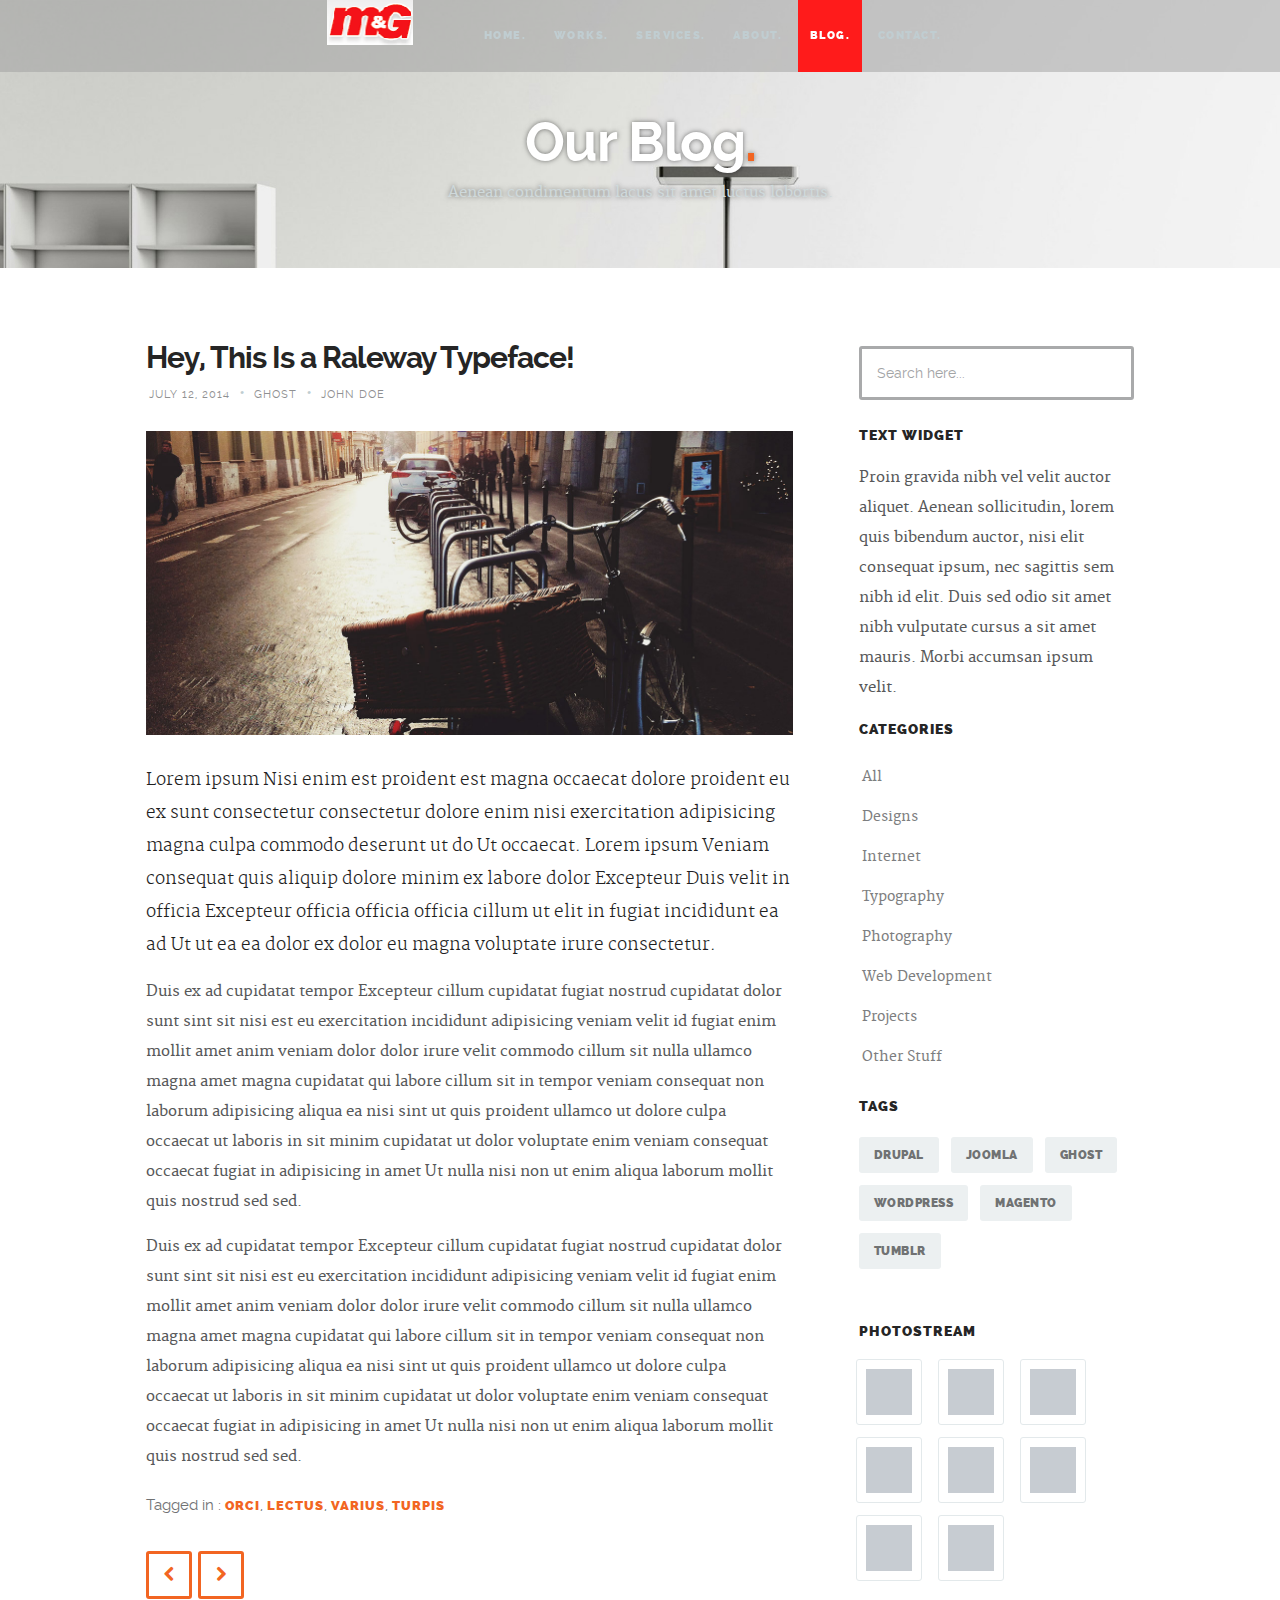
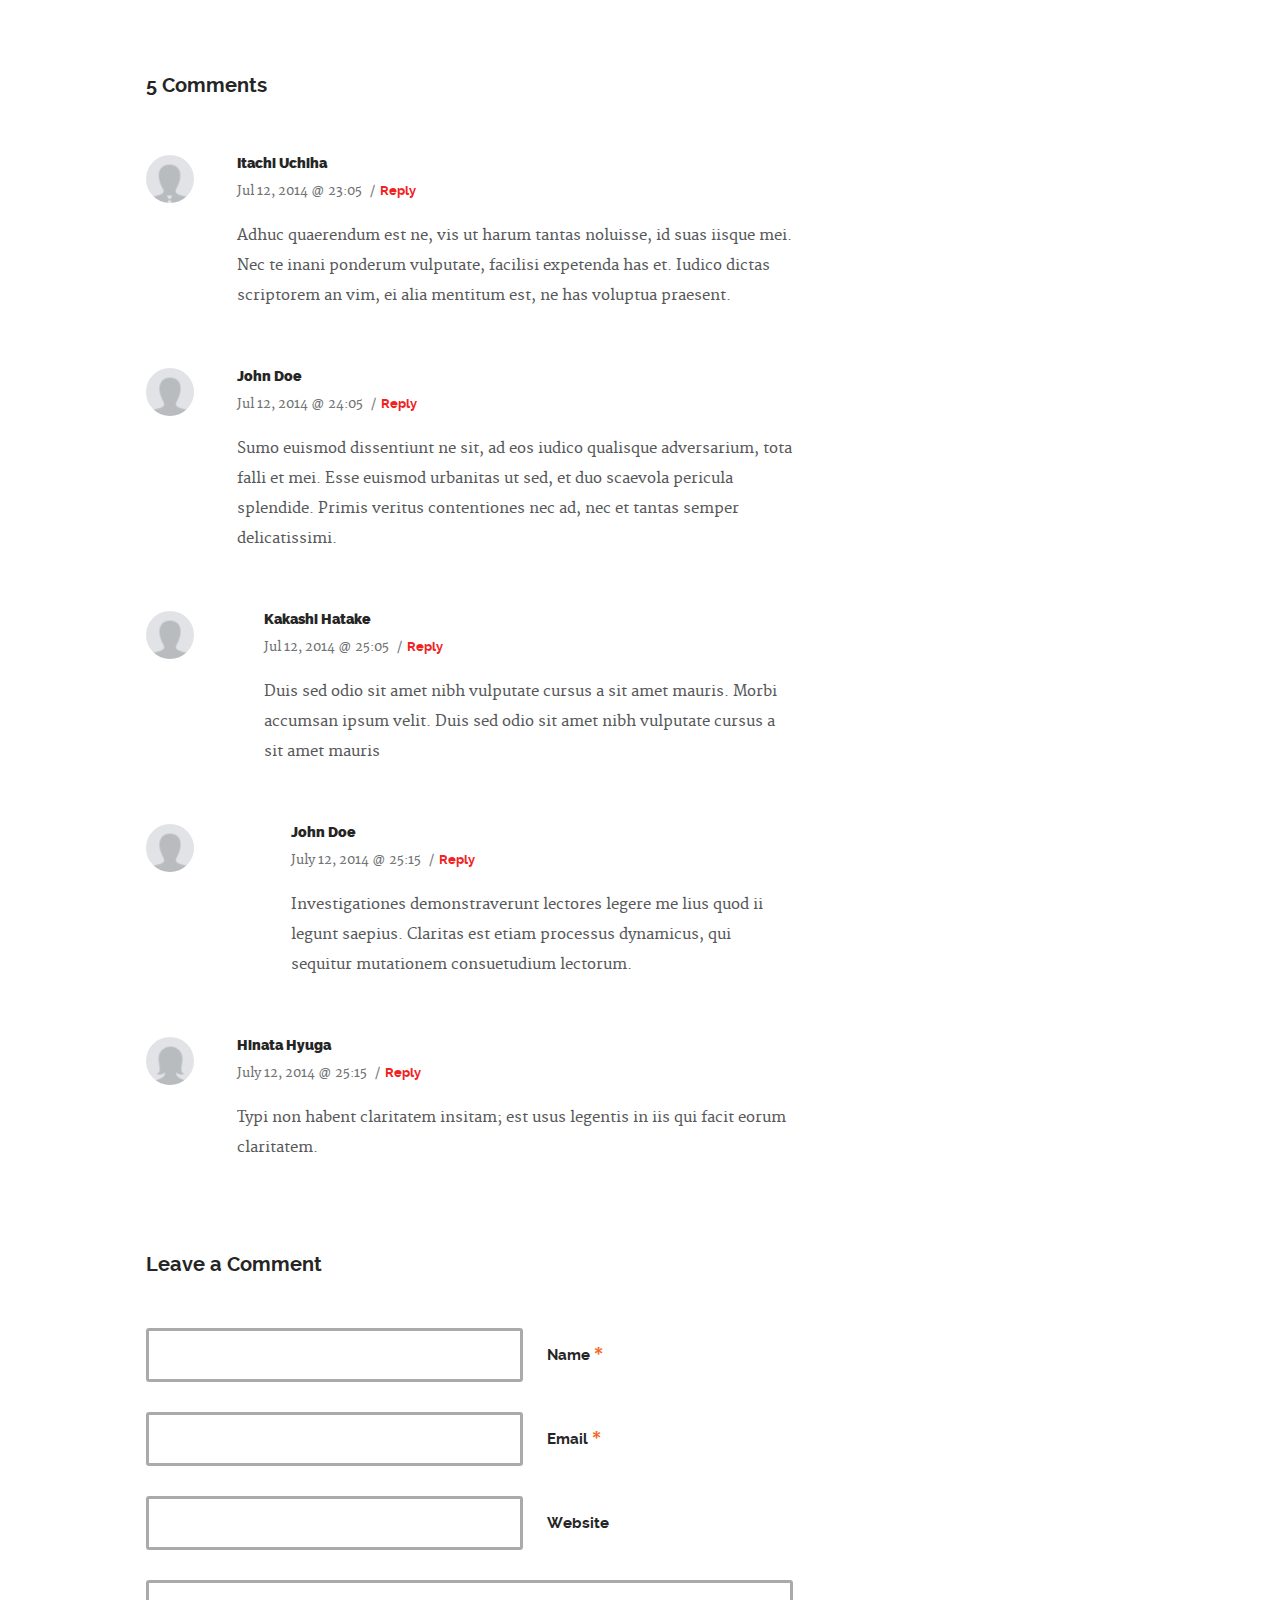
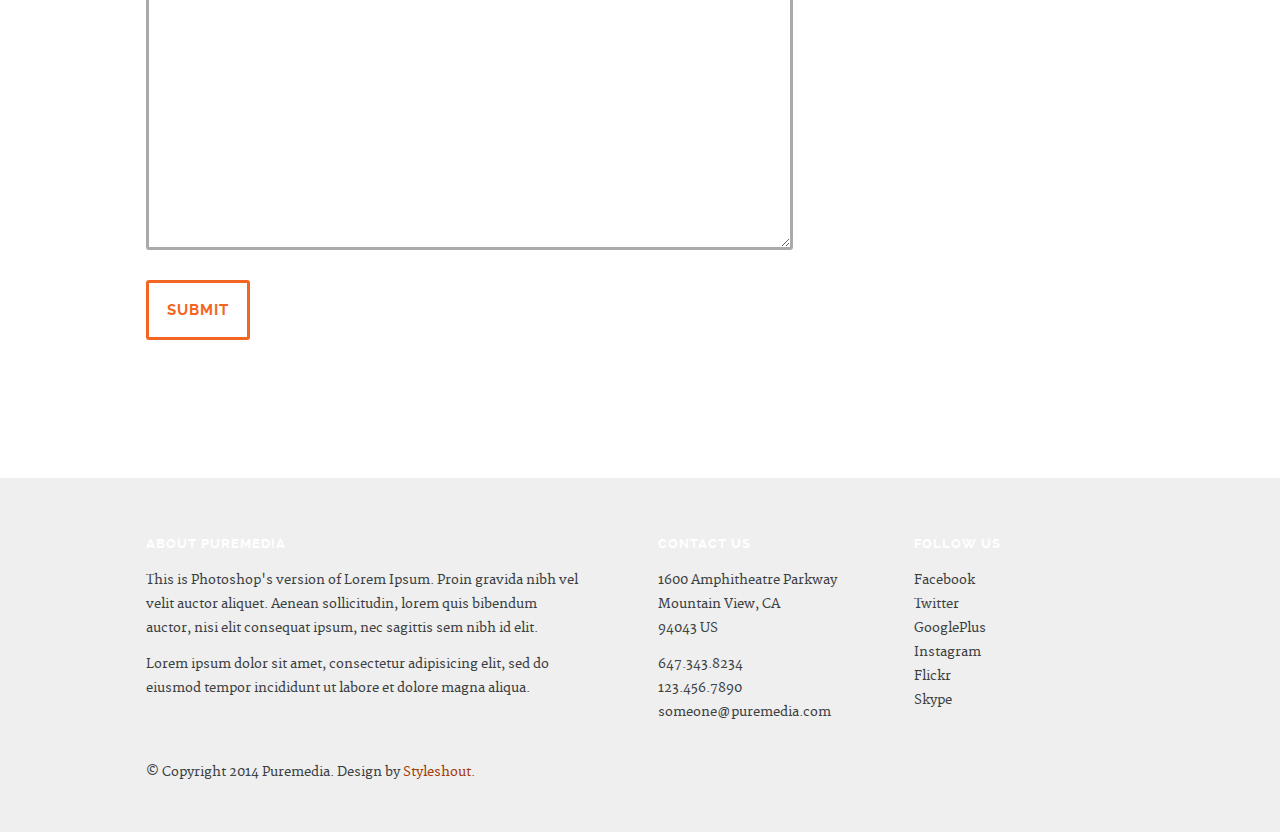
<file: Puremedia10/single.html>
<!DOCTYPE html>
<!--[if lt IE 8 ]><html class="no-js ie ie7" lang="en"> <![endif]-->
<!--[if IE 8 ]><html class="no-js ie ie8" lang="en"> <![endif]-->
<!--[if IE 9 ]><html class="no-js ie ie9" lang="en"> <![endif]-->
<!--[if (gte IE 9)|!(IE)]><!--><html class="no-js" lang="en"> <!--<![endif]-->
<head>

   <!--- Basic Page Needs
   ================================================== -->
   <meta charset="utf-8">
	<title>Blog - Puremedia</title>
	<meta name="description" content="">  
	<meta name="author" content="">

   <!-- Mobile Specific Metas
   ================================================== -->
	<meta name="viewport" content="width=device-width, initial-scale=1, maximum-scale=1">

	<!-- CSS
    ================================================== -->
   <link rel="stylesheet" href="css/base.css">
	<link rel="stylesheet" href="css/main.css">
   <link rel="stylesheet" href="css/media-queries.css">         

   <!-- Script
   =================================================== -->
	<script src="js/modernizr.js"></script>

   <!-- Favicons
	=================================================== -->
	<link rel="shortcut icon" href="favicon.png" >

</head>

<body>

	<div id="top"></div>
   <div id="preloader"> 
	   <div id="status">
         <img src="images/loader.gif" height="60" width="60" alt="">
         <div class="loader">Loading...</div>
      </div>
   </div>

   <!-- Header
   =================================================== -->
   <header id="main-header">

   	<div class="row header-inner">

	      <div class="logo">
	         <a href="index.html">Puremedia.</a>
	      </div>

	      <nav id="nav-wrap">         
	         
	         <a class="mobile-btn" href="#nav-wrap" title="Show navigation">
	         	<span class='menu-text'>Show Menu</span>
	         	<span class="menu-icon"></span>
	         </a>
         	<a class="mobile-btn" href="#" title="Hide navigation">
         		<span class='menu-text'>Hide Menu</span>
         		<span class="menu-icon"></span>
         	</a>         

	         <ul id="nav" class="nav">
	            <li><a href="index.html#hero">Home.</a></li>
		         <li><a href="index.html#portfolio">Works.</a></li>
	            <li><a href="index.html#services">Services.</a></li>
	            <li><a href="index.html#about">About.</a></li>
	            <li class="current"><a href="index.html#journal">Blog.</a></li>	        
	            <li><a href="index.html#contact">Contact.</a></li>
	         </ul> 

	      </nav> <!-- /nav-wrap -->	      

	   </div> <!-- /header-inner -->

   </header>


   <!-- Page Title
   ================================================== -->
   <section id="page-title">	
   	  
		<div class="row">

			<div class="twelve columns">

				<h1>Our Blog<span>.</span></h1>
				<p>Aenean condimentum lacus sit amet luctus lobortis.</p>

			</div>			    

		</div> <!-- /row -->	   

   </section> <!-- /page-title -->


   <!-- Content
   ================================================== -->
   <section id="content">

   	<div class="row">

	   	<div id="main" class="tab-whole eight columns">

	         <article class="entry">

					<header class="entry-header">

						<h1 class="entry-title">
							Hey, This Is a Raleway Typeface!
						</h1> 				 
						
						<div class="entry-meta">
							<ul>
								<li>July 12, 2014</li>
								<span class="meta-sep">•</span>								
								<li><a rel="category tag" title="" href="#">Ghost</a></li>
								<span class="meta-sep">•</span>
								<li>John Doe</li>
							</ul>
						</div> 
						 
					</header>

					<div class="entry-content-media">
						<div class="post-thumb">
							<img src="images/post-thumb.jpg">
						</div> 
					</div> 
						
					<div class="entry-content">
						<p class="lead">Lorem ipsum Nisi enim est proident est magna occaecat dolore proident eu ex sunt consectetur consectetur dolore enim nisi exercitation adipisicing magna culpa commodo deserunt ut do Ut occaecat. Lorem ipsum Veniam consequat quis aliquip dolore minim ex labore dolor Excepteur Duis velit in officia Excepteur officia officia officia cillum ut elit in fugiat incididunt ea ad Ut ut ea ea dolor ex dolor eu magna voluptate irure consectetur.</p>

						<p>Duis ex ad cupidatat tempor Excepteur cillum cupidatat fugiat nostrud cupidatat dolor sunt sint sit nisi est eu exercitation incididunt adipisicing veniam velit id fugiat enim mollit amet anim veniam dolor dolor irure velit commodo cillum sit nulla ullamco magna amet magna cupidatat qui labore cillum sit in tempor veniam consequat non laborum adipisicing aliqua ea nisi sint ut quis proident ullamco ut dolore culpa occaecat ut laboris in sit minim cupidatat ut dolor voluptate enim veniam consequat occaecat fugiat in adipisicing in amet Ut nulla nisi non ut enim aliqua laborum mollit quis nostrud sed sed.
						</p>

						<p>Duis ex ad cupidatat tempor Excepteur cillum cupidatat fugiat nostrud cupidatat dolor sunt sint sit nisi est eu exercitation incididunt adipisicing veniam velit id fugiat enim mollit amet anim veniam dolor dolor irure velit commodo cillum sit nulla ullamco magna amet magna cupidatat qui labore cillum sit in tempor veniam consequat non laborum adipisicing aliqua ea nisi sint ut quis proident ullamco ut dolore culpa occaecat ut laboris in sit minim cupidatat ut dolor voluptate enim veniam consequat occaecat fugiat in adipisicing in amet Ut nulla nisi non ut enim aliqua laborum mollit quis nostrud sed sed.
						</p>
					</div> 

					<p class="tags">
	  			     	<span>Tagged in </span>:
	  				  	<a href="#">orci</a>, <a href="#">lectus</a>, <a href="#">varius</a>, <a href="#">turpis</a>
	  			   </p>

	  			   <div class="pagenav group">
		  			   <span class="prev"><a href="#" rel="prev">Previous</a></span>
		  				<span class="next"><a href="#" rel="next">Next</a></span>  				   
	  				</div>  

				</article> <!-- /entry -->

				<div id="comments">

	            <h3>5 Comments</h3>

	            <ol class="commentlist">

	               <li class="depth-1">

	                  <div class="avatar">
	                     <img width="50" height="50" alt="" src="images/user-01.png" class="avatar">
	                  </div>

	                  <div class="comment-content">

		                  <div class="comment-info">
		                     <cite>Itachi Uchiha</cite>

		                     <div class="comment-meta">
		                        <time datetime="2014-07-12T23:05" class="comment-time">Jul 12, 2014 @ 23:05</time>
		                        <span class="sep">/</span><a href="#" class="reply">Reply</a>
		                     </div>
		                  </div>

		         	     	<div class="comment-text">
		                    	<p>Adhuc quaerendum est ne, vis ut harum tantas noluisse, id suas iisque mei. Nec te inani ponderum vulputate,
		                        facilisi expetenda has et. Iudico dictas scriptorem an vim, ei alia mentitum est, ne has voluptua praesent.</p>
		                  </div>

		               </div>

	               </li>

	               <li class="thread-alt depth-1">

	                  <div class="avatar">
	                     <img width="50" height="50" alt="" src="images/user-03.png" class="avatar">
	                  </div>

	                  <div class="comment-content">

		                  <div class="comment-info">
		                     <cite>John Doe</cite>

		                     <div class="comment-meta">
		                        <time datetime="2014-07-12T24:05" class="comment-time">Jul 12, 2014 @ 24:05</time>
		                        <span class="sep">/</span><a href="#" class="reply">Reply</a>
		                     </div>
		                  </div>

		                  <div class="comment-text">
		                     <p>Sumo euismod dissentiunt ne sit, ad eos iudico qualisque adversarium, tota falli et mei. Esse euismod
		                        urbanitas ut sed, et duo scaevola pericula splendide. Primis veritus contentiones nec ad, nec et
		                        tantas semper delicatissimi.</p>                        
		                  </div>

		               </div>

	                  <ul class="children">

	                     <li class="depth-2">

	                        <div class="avatar">
	                           <img width="50" height="50" alt="" src="images/user-03.png" class="avatar">
	                        </div>

	                        <div class="comment-content">

		                        <div class="comment-info">
		                           <cite>Kakashi Hatake</cite>

		                           <div class="comment-meta">
		                              <time datetime="2014-07-12T25:05" class="comment-time">Jul 12, 2014 @ 25:05</time>
		                              <span class="sep">/</span><a href="#" class="reply">Reply</a>
		                           </div>
		                        </div>

		                        <div class="comment-text">
		                           <p>Duis sed odio sit amet nibh vulputate
		                              cursus a sit amet mauris. Morbi accumsan ipsum velit. Duis sed odio sit amet nibh vulputate
		                              cursus a sit amet mauris</p>
		                        </div>

	                        </div>

	                        <ul class="children">

	                           <li class="depth-3">

	                              <div class="avatar">
	                                 <img width="50" height="50" alt="" src="images/user-03.png" class="avatar">
	                              </div>

	                              <div class="comment-content">

		                              <div class="comment-info">
		                                 <cite>John Doe</cite>

		                                 <div class="comment-meta">
		                                    <time datetime="2014-07-12T25:15" class="comment-time">July 12, 2014 @ 25:15</time>
		                                    <span class="sep">/</span><a href="#" class="reply">Reply</a>
		                                 </div>
		                              </div>

		                              <div class="comment-text">
		                                 <p>Investigationes demonstraverunt lectores legere me lius quod ii legunt saepius. Claritas est
		                                    etiam processus dynamicus, qui sequitur mutationem consuetudium lectorum.</p>
		                              </div>

	                              </div>

	                           </li>

	                        </ul> <!-- /children -->	

	                     </li>

	                  </ul> <!-- /children -->

	               </li>

	               <li class="depth-1">

	                  <div class="avatar">
	                     <img width="50" height="50" alt="" src="images/user-02.png" class="avatar">
	                  </div>

	                  <div class="comment-content">

		                  <div class="comment-info">
		                     <cite>Hinata Hyuga</cite>

		                     <div class="comment-meta">
		                        <time datetime="2014-07-12T25:15" class="comment-time">July 12, 2014 @ 25:15</time>
		                        <span class="sep">/</span><a href="#" class="reply">Reply</a>
		                     </div>
		                  </div>

		                  <div class="comment-text">
		                     <p>Typi non habent claritatem insitam; est usus legentis in iis qui facit eorum claritatem.</p>
		                  </div>

	                  </div>

	               </li>

	            </ol> <!-- /commentlist -->


	            <!-- respond -->
	            <div class="respond">

	               <h3>Leave a Comment</h3>

	               <!-- form -->
	               <form action="" method="post" id="contactForm" name="contactForm">
	  					<fieldset>

	                  <div class="group">
	  						   <label for="cName">Name <span class="required">*</span></label>
	  						   <input type="text" value="" size="35" id="cName" name="cName">
	                  </div>

	                  <div class="group">
	  						   <label for="cEmail">Email <span class="required">*</span></label>
	  						   <input type="text" value="" size="35" id="cEmail" name="cEmail">
	                  </div>

	                  <div class="group">
	  						   <label for="cWebsite">Website</label>
	  						   <input type="text" value="" size="35" id="cWebsite" name="cWebsite">
	                  </div>

	                  <div class="message group">
	                     <label for="cMessage">Message <span class="required">*</span></label>
	                     <textarea cols="50" rows="10" id="cMessage" name="cMessage"></textarea>
	                  </div>

	                  <button class="stroke medium" type="submit">Submit</button>

	  					</fieldset>
	  				   </form> <!-- /contactForm -->

	            </div> <!-- /respond -->

         	</div> <!-- /comments -->							   
	         
	   	</div> <!-- /main -->  

	      <div class="tab-whole four columns end" id="secondary">
				
				<aside id="sidebar">

	            <div class="widget widget_search">

	               <h5>Search</h5>
	               <form action="#">

	                  <input type="text" value="Search here..." onblur="if(this.value == '') { this.value = 'Search here...'; }" onfocus="if (this.value == 'Search here...') { this.value = ''; }" class="text-search" kl_virtual_keyboard_secure_input="on">
	                  <input type="submit" value="" class="submit-search">

	               </form>

	            </div> <!-- /widget_search -->

	            <div class="widget widget_text">

	               <h5 class="widget-title">Text Widget</h5>
	               <div class="textwidget">Proin gravida nibh vel velit auctor aliquet.
	               Aenean sollicitudin, lorem quis bibendum auctor, nisi elit consequat ipsum,
	               nec sagittis sem nibh id elit. Duis sed odio sit amet nibh vulputate cursus
	               a sit amet mauris. Morbi accumsan ipsum velit. 
	            	</div>

			      </div> <!-- /widget_text -->

	            <div class="widget widget_categories">

	               <h5 class="widget-title">Categories</h5>
	               <ul class="link-list group">
	               	<li><a href="blog.html">All</a></li>
	                  <li><a href="#">Designs</a></li>
	                  <li><a href="#">Internet</a></li>
	                  <li><a href="#">Typography</a></li>
	                  <li><a href="#">Photography</a></li>
	                  <li><a href="#">Web Development</a></li>
	                  <li><a href="#">Projects</a></li>
	                  <li><a href="#">Other Stuff</a></li>
	               </ul>

	            </div> <!-- /widget_categories -->

	            <div class="widget widget_tag_cloud group">

	               <h5 class="widget-title">Tags</h5>
	               <div class="tagcloud group">
	                  <a href="#">drupal</a>
	                  <a href="#">joomla</a>
	                  <a href="#">ghost</a>
	                  <a href="#">wordpress</a>
	                  <a href="#">magento</a>
	                  <a href="#">tumblr</a>
	               </div>

	            </div> <!-- /widget_tag_cloud -->

	            <div class="widget widget_photostream">

	               <h5>Photostream</h5>
	               <ul class="photostream group">
	                  <li><a href="#"><img alt="thumbnail" src="images/thumb.jpg"></a></li>
	                  <li><a href="#"><img alt="thumbnail" src="images/thumb.jpg"></a></li>
	                  <li><a href="#"><img alt="thumbnail" src="images/thumb.jpg"></a></li>
	                  <li><a href="#"><img alt="thumbnail" src="images/thumb.jpg"></a></li>
	                  <li><a href="#"><img alt="thumbnail" src="images/thumb.jpg"></a></li>
	                  <li><a href="#"><img alt="thumbnail" src="images/thumb.jpg"></a></li>
	                  <li><a href="#"><img alt="thumbnail" src="images/thumb.jpg"></a></li>
	                  <li><a href="#"><img alt="thumbnail" src="images/thumb.jpg"></a></li>
	               </ul>

		         </div> <!-- /widget_photostream -->

	         </aside> <!-- /sidebar -->	            

	      </div> <!-- /secondary -->

	   </div> <!-- /row -->      

   </section> <!-- /content -->  


   <!-- Footer
   ================================================== -->
   <footer>

      <div class="row">       

         <div class="six columns tab-whole footer-about">
				
				<h3>About Puremedia</h3>
               
            <p>This is Photoshop's version  of Lorem Ipsum. Proin gravida nibh vel velit auctor aliquet.
            Aenean sollicitudin, lorem quis bibendum auctor, nisi elit consequat ipsum, nec sagittis sem
            nibh id elit. 
            </p>

            <p>Lorem ipsum dolor sit amet, consectetur adipisicing elit, sed do eiusmod tempor 
            	incididunt ut labore et dolore magna aliqua.</p>        

         </div> <!-- /footer-about -->

         <div class="six columns tab-whole right-cols">

            <div class="row">

               <div class="columns">
                  <h3 class="address">Contact Us</h3>
                  <p>
                  1600 Amphitheatre Parkway<br>
                  Mountain View, CA<br>
                  94043 US
                  </p>

                  <ul>
                    <li><a href="tel:6473438234">647.343.8234</a></li>
                    <li><a href="tel:1234567890">123.456.7890</a></li>
                    <li><a href="mailto:someone@puremedia.com">someone@puremedia.com</a></li>
                  </ul>                  
               </div> <!-- /columns -->             

               <div class="columns last">
                  <h3 class="contact">Follow Us</h3>

                  <ul>
                     <li><a href="#">Facebook</a></li>
                     <li><a href="#">Twitter</a></li>
                     <li><a href="#">GooglePlus</a></li>
                     <li><a href="#">Instagram</a></li>
                     <li><a href="#">Flickr</a></li>
                     <li><a href="#">Skype</a></li>
                  </ul>
                  
               </div> <!-- /columns --> 

            </div> <!-- /Row(nested) -->

         </div>

         <p class="copyright">&copy; Copyright 2014 Puremedia. Design by <a href="http://www.styleshout.com/">Styleshout.</a></p>        

         <div id="go-top">
            <a class="smoothscroll" title="Back to Top" href="#top"><span>Top</span><i class="fa fa-long-arrow-up"></i></a>
         </div>

      </div> <!-- /row -->

   </footer> <!-- /footer -->


   <!-- Java Script
   ================================================== -->
   <script src="http://ajax.googleapis.com/ajax/libs/jquery/1.10.2/jquery.min.js"></script>
   <script>window.jQuery || document.write('<script src="js/jquery-1.10.2.min.js"><\/script>')</script>
   <script type="text/javascript" src="js/jquery-migrate-1.2.1.min.js"></script>   
   <script src="js/jquery.flexslider.js"></script>
   <script src="js/jquery.fittext.js"></script>
   <script src="js/backstretch.js"></script> 
   <script src="js/waypoints.js"></script>  
   <script src="js/main.js"></script>

</body>

</html>
</file>
<file: Puremedia10/css/base.css>
/* =================================================================== */
/* 
/*  Puremedia v1.0 Base Stylesheet
/*  url:styleshout.com
/*  10-09-2014
/*
/*  ------------------------------------------------------------------ 
  
    TOC: 
    a. Reset
    b. Basic Setup Styles
    c. Typography  
    d. Media
    e. Grid
    f. MISC
  
/* =================================================================== */

/* 
/* a. Reset - normalize.css v3.0.1 | MIT License | git.io/normalize
/* =================================================================== */
html {
	font-family: sans-serif;
	-ms-text-size-adjust: 100%;
	-webkit-text-size-adjust: 100%;
}
body {
	margin: 0;
}
article, aside, details, figcaption, figure, footer, header, hgroup, main, nav, section, summary {
	display: block;
}
audio, canvas, progress, video {
	display: inline-block;
	vertical-align: baseline;
}
audio:not([controls]) {
	display: none;
	height: 0;
}
[hidden], template {
	display: none;
}
a {
	background: transparent;
}
a:active, a:hover {
	outline: 0;
}
abbr[title] {
	border-bottom: 1px dotted;
}
b, strong {
	font-weight: bold;
}
dfn {
	font-style: italic;
}
h1 {
	font-size: 2em;
	margin: 0.67em 0;
}
mark {
	background: #ff0;
	color: #000;
}
small {
	font-size: 80%;
}
sub, sup {
	font-size: 75%;
	line-height: 0;
	position: relative;
	vertical-align: baseline;
}
sup {
	top: -0.5em;
}
sub {
	bottom: -0.25em;
}
img {
	border: 0;
}
svg:not(:root) {
	overflow: hidden;
}
figure {
	margin: 1em 40px;
}
hr {
	-moz-box-sizing: content-box;
	box-sizing: content-box;
	height: 0;
}
pre {
	overflow: auto;
}
code, kbd, pre, samp {
	font-family: monospace, monospace;
	font-size: 1em;
}
button, input, optgroup, select, textarea {
	color: inherit;
	font: inherit;
	margin: 0;
}
button {
	overflow: visible;
}
button, select {
	text-transform: none;
}
button, html input[type="button"], input[type="reset"], input[type="submit"] {
	-webkit-appearance: button;
	cursor: pointer;
}
button[disabled], html input[disabled] {
	cursor: default;
}
button::-moz-focus-inner, input::-moz-focus-inner {
	border: 0;
	padding: 0;
}
input {
	line-height: normal;
}
input[type="checkbox"], input[type="radio"] {
	box-sizing: border-box;
	padding: 0;
}
input[type="number"]::-webkit-inner-spin-button, input[type="number"]::-webkit-outer-spin-button {
	height: auto;
}
input[type="search"] {
	-webkit-appearance: textfield;
	-moz-box-sizing: content-box;
	-webkit-box-sizing: content-box;
	box-sizing: content-box;
}
input[type="search"]::-webkit-search-cancel-button, input[type="search"]::-webkit-search-decoration {
	-webkit-appearance: none;
}
fieldset {
	border: 1px solid #c0c0c0;
	margin: 0 2px;
	padding: 0.35em 0.625em 0.75em;
}
legend {
	border: 0;
	padding: 0;
}
textarea {
	overflow: auto;
}
optgroup {
	font-weight: bold;
}
table {
	border-collapse: collapse;
	border-spacing: 0;
}
td, th {
	padding: 0;
}

/* 
/* b. Basic Setup Styles - Top Elements
/* =================================================================== */
*, *:before, *:after {
	-webkit-box-sizing: border-box;
	-moz-box-sizing: border-box;
	box-sizing: border-box;
}
html {
	-webkit-font-smoothing: antialiased;
	-moz-osx-font-smoothing: grayscale;
	font-size: 62.5%;
}
body {
	font-weight: normal;
	line-height: 1;
	text-rendering: optimizeLegibility;
}

/* 
/* c. Typography
====================================================================== */
div, dl, dt, dd, ul, ol, li, h1, h2, h3, h4, h5, h6, pre, form, p, blockquote, th, td {
	margin: 0;
	padding: 0;
}
h1, h2, h3, h4, h5, h6 {
	text-rendering: optimizeLegibility;
	line-height: 1.2;
}
hr {
	border: solid #ddd;
	border-width: 1px 0 0;
	clear: both;
	margin: 11px 0 24px;
	height: 0;
}
em, i {
	font-style: italic;
	line-height: inherit;
}
strong, b {
	font-weight: bold;
	line-height: inherit;
}
small {
	font-size: 60%;
	line-height: inherit;
}
ul {
	list-style: none;
}
ol {
	list-style: decimal;
}
ol, ul.square, ul.circle, ul.disc {
	margin-left: 17px;
}
ul.square {
	list-style: square;
}
ul.circle {
	list-style: circle;
}
ul.disc {
	list-style: disc;
}
ul li {
	padding-left: 4px;
}
ul ul, ul ol, ol ol, ol ul {
	margin: 3px 0 3px 17px;
}

/* links
---------------------------------------------------------------------- */
a {
	text-decoration: none;
	line-height: inherit;
}
a img {
	border: none;
}
a:focus {
	outline: none;
}
p a, p a:visited {
	line-height: inherit;
}

/* 
/* d. Media
/* =================================================================== */
img, video, embed, object {
	max-width: 100%;
	height: auto;
}
object, embed {
	height: 100%;
}
img {
	-ms-interpolation-mode: bicubic;
}

/* 
/* e. Grid
===================================================================== */
.row {
	width: 94%;
	max-width: 1024px;
	margin: 0 auto;
}
.ie8 .row {
	width: 1024px;
}
.narrow .row {
	max-width: 980px;
}
.row .row {
	width: auto;
	max-width: none;
	margin-left: -18px;
	margin-right: -18px;
}
.row:before, .row:after {
	content: "";
	display: table;
}
.row:after {
	clear: both;
}
.column, .columns, .bgrid {
	position: relative;
	padding: 0 18px;
	min-height: 1px;
	float: left;
}
.column.centered, .columns.centered {
	float: none;
	margin: 0 auto;
}
.row.collapsed > .column, .row.collapsed > .columns, .column.collapsed, .columns.collapsed {
	padding: 0;
}
[class*="column"] + [class*="column"]:last-child {
	float: right;
}
[class*="column"] + [class*="column"].end {
	float: right;
}
.one, .row .one {
	width: 8.33333%;
}
.two, .row .two {
	width: 16.66667%;
}
.three, .row .three {
	width: 25%;
}
.four, .row .four {
	width: 33.33333%;
}
.five, .row .five {
	width: 41.66667%;
}
.six, .row .six {
	width: 50%;
}
.seven, .row .seven {
	width: 58.33333%;
}
.eight, .row .eight {
	width: 66.66667%;
}
.nine, .row .nine {
	width: 75%;
}
.ten .row .ten {
	width: 83.33333%;
}
.eleven, .row .eleven {
	width: 91.66667%;
}
.twelve, .row .twelve {
	width: 100%;
}

/* tablets
--------------------------------------------------------------- */
@media screen and (max-width:768px) {
	.row {
		width: auto;
		padding-left: 30px;
		padding-right: 30px;
	}
	.row .row {
		padding-left: 0;
		padding-right: 0;
		margin-left: -15px;
		margin-right: -15px;
	}
	.column, .columns {
		padding: 0 15px;
	}
	.tab-fourth, .row .tab-fourth {
		width: 25%;
	}
	.tab-third, .row .tab-third {
		width: 33.33333%;
	}
	.tab-half, .row .tab-half {
		width: 50%;
	}
	.tab-2thirds, .row .tab-2thirds {
		width: 66.66667%;
	}
	.tab-3fourths, .row .tab-3fourths {
		width: 75%;
	}
	.tab-whole, .row .tab-whole {
		width: 100%;
	}
}

/* mobile
--------------------------------------------------------------- */
@media screen and (max-width:600px) {
	.row {
		padding-left: 25px;
		padding-right: 25px;
	}
	.row .row {
		margin-left: -10px;
		margin-right: -10px;
	}
	.column, .columns {
		padding: 0 10px;
	}
	.mob-fourth, .row .mob-fourth {
		width: 25%;
	}
	.mob-half, .row .mob-half {
		width: 50%;
	}
	.mob-3fourths, .row .mob-3fourths {
		width: 75%;
	}
	.mob-whole, .row .mob-whole {
		width: 100%;
	}
}

/* small mobile devices
--------------------------------------------------------------- */
@media screen and (max-width:400px) {
	.row {
		padding-left: 30px;
		padding-right: 30px;
	}
	.row .row {
		padding-left: 0;
		padding-right: 0;
		margin-left: 0;
		margin-right: 0;
	}
	.column, .columns {
		width: auto !important;
		float: none !important;
		margin-left: 0;
		margin-right: 0;
		clear: both;
		padding: 0;
	}
	[class*="column"] + [class*="column"]:last-child {
		float: none;
	}
}

/* larger screens
--------------------------------------------------------------- */
@media screen and (min-width:1200px) {
	.wide .wrap {
		max-width: 1180px;
	}
}


/* block grids
--------------------------------------------------------------- */
.bgrid-sixth .bgrid {
	width: 16.66667%;
}
.bgrid-fourth .bgrid {
	width: 25%;
}
.bgrid-third .bgrid {
	width: 33.33333%;
}
.bgrid-half .bgrid {
	width: 50%;
}
.bgrid {
	padding: 0;
}

/* Clearing for block grid columns. Allows columns with
different heights to align properly. */
.first {
	clear: both;
}

/* first column in large(default) screen - for IE8 */
.bgrid-sixth .bgrid:nth-child(6n+1), .bgrid-fourth .bgrid:nth-child(4n+1), .bgrid-third .bgrid:nth-child(3n+1), .bgrid-half .bgrid:nth-child(2n+1) {
	clear: both;
}

/* smaller screens */
@media screen and (max-width:900px) {
	/* block grids for small screens */
	.s-bgrid-sixth .bgrid {
		width: 16.66667%;
	}
	.s-bgrid-fourth .bgrid {
		width: 25%;
	}
	.s-bgrid-third .bgrid {
		width: 33.33333%;
	}
	.s-bgrid-half .bgrid {
		width: 50%;
	}
	.s-bgrid-whole .bgrid {
		width: 100%;
		clear: both;
	}
	.first, [class*="bgrid-"] .bgrid:nth-child(n) {
		clear: none;
	}
	.s-bgrid-sixth .bgrid:nth-child(6n+1), .s-bgrid-fourth .bgrid:nth-child(4n+1), .s-bgrid-third .bgrid:nth-child(3n+1), .s-bgrid-half .bgrid:nth-child(2n+1) {
		clear: both;
	}
}

/* tablets */
@media screen and (max-width:768px) {
	.tab-bgrid-sixth .bgrid {
		width: 16.66667%;
	}
	.tab-bgrid-fourth .bgrid {
		width: 25%;
	}
	.tab-bgrid-third .bgrid {
		width: 33.33333%;
	}
	.tab-bgrid-half .bgrid {
		width: 50%;
	}
	.tab-bgrid-whole .bgrid {
		width: 100%;
		clear: both;
	}
	.first, [class*="tab-bgrid-"] .bgrid:nth-child(n) {
		clear: none;
	}
	.tab-bgrid-sixth .bgrid:nth-child(6n+1), .tab-bgrid-fourth .bgrid:nth-child(4n+1), .tab-bgrid-third .bgrid:nth-child(3n+1), .tab-bgrid-half .bgrid:nth-child(2n+1) {
		clear: both;
	}
}

/* mobile devices */
@media screen and (max-width:600px) {
	.mob-bgrid-sixth .bgrid {
		width: 16.66667%;
	}
	.mob-bgrid-fourth .bgrid {
		width: 25%;
	}
	.mob-bgrid-third .bgrid {
		width: 33.33333%;
	}
	.mob-bgrid-half .bgrid {
		width: 50%;
	}
	.mob-bgrid-whole .bgrid {
		width: 100%;
		clear: both;
	}
	.first, [class*="mob-bgrid-"] .bgrid:nth-child(n) {
		clear: none;
	}
	.mob-bgrid-sixth .bgrid:nth-child(6n+1), .mob-bgrid-fourth .bgrid:nth-child(4n+1), .mob-bgrid-third .bgrid:nth-child(3n+1), .mob-bgrid-half .bgrid:nth-child(2n+1) {
		clear: both;
	}
}

/* stack on small mobile devices */
@media screen and (max-width:400px) {
	.stack .bgrid {
		width: auto !important;
		float: none !important;
		margin-left: 0;
		margin-right: 0;
		clear: both;
	}
}

/* 
/* f. MISC
===================================================================== */

/* Clearing - (http://nicolasgallagher.com/micro-clearfix-hack/
--------------------------------------------------------------------- */
.group:before, .group:after {
	content: "";
	display: table;
}
.group:after {
	clear: both;
}

/* Misc Helper Styles
--------------------------------------------------------------------- */
.hidden {
	display: none;
}
.remove-bottom {
	margin-bottom: 0;
}
.half-bottom {
	margin-bottom: 15px !important;
}
.add-bottom {
	margin-bottom: 30px !important;
}
.no-border {
	border: none;
}
.text-center {
	text-align: center;
}
.text-left {
	text-align: left;
}
.text-right {
	text-align: right;
}
.pull-left {
	float: left;
}
.pull-right {
	float: right;
}
.align-center {
	margin-left: auto;
	margin-right: auto;
	text-align: center;
}
</file>
<file: Puremedia10/css/main.css>
/* =================================================================== */
/* 
/*  Puremedia v1.0 Main Stylesheet
/*  url:styleshout.com
/*  10-10-2014
/*
/*  ------------------------------------------------------------------ 

    TOC: 
    a. Webfonts and Iconfonts
    b. Document Setup
    c. Forms  
    d. Preloader
    e. Buttons
    f. Other Components
    g. Header Styles
    h. Content Styles
    i. Footer Styles
    j. Common and shared styles
    k. Hero Section
    l. Portfolio Section
    m. Services Section
    n. About Section
    o. Journal Section
    p. Contact Section
    q. Blog Entry
    r. Portfolio Entry

/* =================================================================== */

/* 
/* a. Webfonts and Iconfonts
/* =================================================================== */
@import url("fonts.css");
@import url("font-awesome/css/font-awesome.min.css");
@import url("simple-line-icons/simple-line-icons.css");

/* 
/* b. Document Setup
/* =================================================================== */

/* Body
---------------------------------------------------------------------- */
body {
	background: #efefef;
	font: 15px/30px "merriweather-regular", serif;
	font-weight: normal;
	color: #575859;
}

/* Links
---------------------------------------------------------------------- */
a, a:visited {
	color: #f22222;
	-moz-transition: all 0.3s ease-in-out;
	-o-transition: all 0.3s ease-in-out;
	-webkit-transition: all 0.3s ease-in-out;
	-ms-transition: all 0.3s ease-in-out;
	transition: all 0.3s ease-in-out;
}
a:hover, a:focus {
	color: black;
}

/* Typography
--------------------------------------------------------------------- */
h1, h2, h3, h4, h5, h6 {
	font-family: "raleway-bold", sans-serif;
	color: #252525;
	font-style: normal;
	text-rendering: optimizeLegibility;
	margin: 18px 0 15px;
}
h1 a, h2 a, h3 a, h4 a, h5 a, h6 a {
	font-weight: inherit;
}
h1 {
	font-size: 30px;
	line-height: 36px;
	margin-top: 0;
	letter-spacing: -1px;
}
h2 {
	font-size: 24px;
	line-height: 30px;
}
h3 {
	font-size: 20px;
	line-height: 30px;
}
h4 {
	font-size: 17px;
	line-height: 30px;
}
h5 {
	font-size: 14px;
	line-height: 30px;
	margin-top: 15px;
	text-transform: uppercase;
	letter-spacing: 1px;
}
h6 {
	font-size: 13px;
	line-height: 30px;
	margin-top: 15px;
	text-transform: uppercase;
	letter-spacing: 1px;
}
p {
	margin: 15px 0 15px 0;
}
p img {
	margin: 0;
}
p.lead {
	font: 17px/33px "merriweather-light", serif;
	color: #1f1f1f;
}
em {
	font: 15px/30px "merriweather-italic", serif;
	font-style: normal;
}
strong, b {
	font: 15px/30px "merriweather-bold", serif;
	font-weight: normal;
}
small {
	font-size: 11px;
	line-height: inherit;
}
blockquote {
	margin: 18px 0px;
	padding-left: 40px;
	position: relative;
}
blockquote:before {
	content: "\201C";
	opacity: 0.45;
	font-size: 80px;
	line-height: 0px;
	margin: 0;
	font-family: arial, sans-serif;
	position: absolute;
	top: 30px;
	left: 0;
}
blockquote p {
	font-family: georgia, serif;
	font-style: italic;
	padding: 0;
	font-size: 18px;
	line-height: 30px;
}
blockquote cite {
	display: block;
	font-size: 12px;
	font-style: normal;
	line-height: 18px;
}
blockquote cite:before {
	content: "\2014 \0020";
}
blockquote cite a, blockquote cite a:visited {
	color: #0f1b21;
	border: none;
}
abbr {
	font-family: "merriweather-bold", serif;
	font-variant: small-caps;
	text-transform: lowercase;
	letter-spacing: .5px;
	color: #7d7e80;
}
pre, code {
	font-family: Consolas, "Andale Mono", Courier, "Courier New", monospace;
}
pre {
	white-space: pre;
	white-space: pre-wrap;
	word-wrap: break-word;
}
code {
	padding: 3px;
	background: #ecf0f1;
	color: #707273;
	border-radius: 3px;
}
del {
	text-decoration: line-through;
}
abbr[title], dfn[title] {
	border-bottom: 1px dotted;
	cursor: help;
}
mark {
	background: #FFF49B;
	color: #000;
}
hr {
	border: solid white;
	border-width: 1px 0 0;
	clear: both;
	margin: 23px 0 12px;
	height: 0;
}

/* Lists
--------------------------------------------------------------------- */
ul, ol {
	margin-top: 15px;
	margin-bottom: 15px;
}
ul {
	list-style: disc;
	margin-left: 17px;
}
dl {
	margin: 0 0 15px 0;
}
dt {
	margin: 0;
	color: #f26522;
}
dd {
	margin: 0 0 0 20px;
}

/* Floated Image
--------------------------------------------------------------------- */
img.pull-right {
	margin: 12px 0px 0px 18px;
}
img.pull-left {
	margin: 12px 18px 0px 0px;
}

/* 
/* c. Forms
/* =================================================================== */
form {
	margin-bottom: 24px;
}
fieldset {
	margin: 0 0 24px 0;
	padding: 0;
	border: none;
}
input, button {
	-webkit-font-smoothing: antialiased;
}
input[type="text"], 
input[type="password"], 
input[type="email"], 
textarea, 
select {
	display: block;
	padding: 12px 15px;
	margin: 0 0 12px 0;
	border: 0;
	outline: none;
	vertical-align: middle;
	color: #a3a4a6;
	font-family: "raleway-regular", sans-serif;
	font-size: 14px;
	line-height: 24px;
	border-radius: 3px;
	max-width: 100%;
	background: transparent;
	border: 3px solid #a9aaab;
}
textarea {
	min-height: 162px;
}
input[type="text"]:focus, 
input[type="password"]:focus, 
input[type="email"]:focus, 
textarea:focus {
	background: white;
}
label, legend {
	font: 15px/30px "raleway-bold", sans-serif;
	margin: 12px 0;
	color: #252525;
	display: block;
}
label span, legend span {
	color: #575859;
	font: 15px/30px "merriweather-bold", serif;
}
input[type="checkbox"], input[type="radio"] {
	font-size: 15px;
	color: #575859;
}
input[type="checkbox"] {
	display: inline;
}

/* 
/* d. Preloader
/* =================================================================== */
#preloader {
	position: fixed;
	top: 0;
	left: 0;
	right: 0;
	bottom: 0;
	background: #12151b;
	z-index: 99999;
	height: 100%;
}
.no-js #preloader {
	display: none;
}

#status {
	position: absolute;
	left: 50%;
	top: 50%;
	width: 60px;
	height: 60px;
	margin: -30px 0 0 -30px;
	padding: 0;
}
#status img {
	display: none;
}

.loader {
	margin: 0 auto;
	font-size: 10px;
	position: relative;
	text-indent: -9999em;
	border-top: 1.1em solid rgba(255, 255, 255, 0.2);
	border-right: 1.1em solid rgba(255, 255, 255, 0.2);
	border-bottom: 1.1em solid rgba(255, 255, 255, 0.2);
	border-left: 1.1em solid #f22222;
	-webkit-animation: load 1.1s infinite linear;
	animation: load 1.1s infinite linear;
}
.loader, .loader:after {
	border-radius: 50%;
	width: 60px;
	height: 60px;
}
@-webkit-keyframes load {
	0% {
		-webkit-transform: rotate(0deg);
		transform: rotate(0deg);
	}
	100% {
		-webkit-transform: rotate(360deg);
		transform: rotate(360deg);
	}
}
@keyframes load {
	0% {
		-webkit-transform: rotate(0deg);
		transform: rotate(0deg);
	}
	100% {
		-webkit-transform: rotate(360deg);
		transform: rotate(360deg);
	}
}

/* for ie8 */
.ie8 #status img {
	display: block;
}
.ie8 .loader {
	display: none;
}


/* 
/* e. Buttons
/* =================================================================== */
.button, 
.button:visited, 
button, 
input[type="submit"], 
input[type="reset"], 
input[type="button"] {
	display: inline-block;
	font: 15px/30px "raleway-bold", sans-serif;
	padding: 9px 16px;
	margin: 0 3px 6px 0;
	background: #818fab;
	color: white;
	text-decoration: none;
	cursor: pointer;
	height: auto;
	text-align: center;
	border: none;
	border-radius: 3px;
	-webkit-appearance: none;
	-webkit-font-smoothing: inherit;	
	-moz-transition: all 0.3s ease-in-out;
	-o-transition: all 0.3s ease-in-out;
	-webkit-transition: all 0.3s ease-in-out;
	-ms-transition: all 0.3s ease-in-out;
	transition: all 0.3s ease-in-out;
}
.button:hover, 
button:hover, 
input[type="submit"]:hover, 
input[type="reset"]:hover, 
input[type="button"]:hover {
	background: #647495;
	color: white;
}
.button.primary, button.primary {
	background: #f22222;
}
.button.primary:hover, button.primary:hover {
	background: #e30d1d;
}
button.medium, .button.medium {
	font: 15px/30px "raleway-bold", sans-serif;
	padding: 12px 18px !important;
}
button.large, .button.large {
	font: 15px/30px "raleway-bold", sans-serif;
	padding: 15px 20px !important;
}
button.round, .button.round {
	padding-left: 20px !important;
	padding-right: 20px !important;
	border-radius: 1000px;
	background-clip: padding-box;
}
button.stroke, .button.stroke {
	background: transparent !important;
	border: 3px solid transparent;
}
button.full-width, .button.full-width {
	width: 100%;
	margin-right: 0;
}

.button.pink {
	background: #ffadcb;
}
.button.pink:hover {
	background: #ff94bb;
}
.button.blue {
	background: #72bbf0;
}
.button.blue:hover {
	background: #5bb0ee;
}
.button.black {
	background: #2e3236;
}
.button.black:hover {
	background: #222528;
}
.button.yellow {
	background: #ffd900;
}
.button.yellow:hover {
	background: #f0cc00;
}
.button.red {
	background: #ff6163;
}
.button.red:hover {
	background: #ff474a;
}
.button.green {
	background: #9bc724;
}
.button.green:hover {
	background: #8ab120;
}
.button.grey {
	background: #8d8e91;
}
.button.grey:hover {
	background: #808184;
}
.button.purple {
	background: #b482c9;
}
.button.purple:hover {
	background: #a970c1;
}
.button.orange {
	background: #f5731c;
}
.button.orange:hover {
	background-color: #ed0a0a;
}
.button.stroke.pink {
	border-color: #ffadcb;
	color: #ffadcb;
}
.button.stroke.pink:hover {
	background: #ffadcb !important;
	color: #fff;
}
.button.stroke.blue {
	border-color: #72bbf0;
	color: #72bbf0;
}
.button.stroke.blue:hover {
	background: #72bbf0 !important;
	color: #fff;
}
.button.stroke.black {
	border-color: #2e3236;
	color: #2e3236;
}
.button.stroke.black:hover {
	background: #2e3236 !important;
	color: #fff;
}
.button.stroke.yellow {
	border-color: #ffd900;
	color: #ffd900;
}
.button.stroke.yellow:hover {
	background: #ffd900 !important;
	color: #fff;
}
.button.stroke.red {
	border-color: #ff6163;
	color: #ff6163;
}
.button.stroke.red:hover {
	background: #ff6163 !important;
	color: #fff;
}
.button.stroke.green {
	border-color: #9bc724;
	color: #9bc724;
}
.button.stroke.green:hover {
	background: #9bc724 !important;
	color: #fff;
}
.button.stroke.grey {
	border-color: #8d8e91;
	color: #8d8e91;
}
.button.stroke.grey:hover {
	background: #8d8e91 !important;
	color: #fff;
}
.button.stroke.purple {
	border-color: #b482c9;
	color: #b482c9;
}
.button.stroke.purple:hover {
	background: #b482c9 !important;
	color: #fff;
}
.button.stroke.orange {
	border-color: #f5731c;
	color: #f5731c;
}
.button.stroke.orange:hover {
	background: #f5731c !important;
	color: #fff;
}
button::-moz-focus-inner, input::-moz-focus-inner {
	border: 0;
	padding: 0;
}


/* 
/* f. Other Components
/* ================================================================== */

/* Alert Boxes
/* ------------------------------------------------------------------ */
.alert-box {
	padding: 21px 40px 21px 30px;
	position: relative;
	margin-bottom: 24px;
	border-radius: 3px;
	background-clip: padding-box;
	font-family: "raleway-semibold", sans-serif;
}
.error {
	background-color: #ffd1d2;
	color: #e65153;
}
.success {
	background-color: #c8e675;
	color: #758c36;
}
.info {
	background-color: #d7ecfb;
	color: #4a95cc;
}
.notice {
	background-color: #fff099;
	color: #c16527;
}
.close {
	position: absolute;
	right: 18px;
	top: 18px;
	cursor: pointer;
}

/* Drop Cap
/* ------------------------------------------------------------------ */
.drop-cap:first-letter {
	float: left;
	margin: 0;
	padding: 14px 6px 0 0;
	font-size: 84px;
	font-family: "raleway-bold", sans-serif;
	line-height: 60px;
	text-indent: 0;
	background: transparent;
	color: inherit;
}

/* Line Definition Style Markup
/* ------------------------------------------------------------------ */
.lining dt, .lining dd {
	display: inline;
	margin: 0;
}
.lining dt + dt:before, .lining dd + dt:before {
	content: "\A";
	white-space: pre;
}
.lining dd + dd:before {
	content: ", ";
}
.lining dd + dd:before {
	content: ", ";
}
.lining dd:before {
	content: ":";
	margin-left: -0.2em;
}

/* Dictionary Definition Style Markup
/* ------------------------------------------------------------------ */
.dictionary-style dt {
	display: inline;
	counter-reset: definitions;
}
.dictionary-style dt + dt:before {
	content: ", ";
	margin-left: -0.2em;
}
.dictionary-style dd {
	display: block;
	counter-increment: definitions;
}
.dictionary-style dd:before {
	content: counter(definitions, decimal) ". ";
}

/* 
/*  Pull Quotes Markup
/*

<aside class="pull-quote">
<blockquote>
<p></p>
</blockquote>
</aside>

/*
/* --------------------------------------------------------------------- */
.pull-quote {
	position: relative;
	padding: 18px 30px 18px 0px;
}
.pull-quote:before, .pull-quote:after {
	height: 1em;
	opacity: 0.45;
	position: absolute;
	font-size: 80px;
	font-family: Arial, Sans-Serif;
}
.pull-quote:before {
	content: "\201C";
	top: 33px;
	left: 0;
}
.pull-quote:after {
	content: '\201D';
	bottom: -33px;
	right: 0;
}
.pull-quote blockquote {
	margin: 0;
}
.pull-quote blockquote:before {
	content: none;
}

/* 
/*  Stats Tab Markup

<ul class="stats-tabs">
<li><a href="#">[value]<em>[name]</em></a></li>
</ul>


/*
/* --------------------------------------------------------------------- */
.stats-tabs {
	padding: 0;
	margin: 24px 0;
}
.stats-tabs li {
	display: inline-block;
	margin: 0 10px 18px 0;
	padding: 0 10px 0 0;
	border-right: 1px solid #ccc;
}
.stats-tabs li:last-child {
	margin: 0;
	padding: 0;
	border: none;
}
.stats-tabs li a {
	display: inline-block;
	font-size: 24px;
	font-family: "raleway-bold", sans-serif;
	border: none;
	color: #252525;
}
.stats-tabs li a:hover {
	color: #f26522;
}
.stats-tabs li a em {
	display: block;
	margin: 6px 0 0 0;
	font-size: 14px;
	font-family: "raleway-regular", sans-serif;
	color: #7d7e80;
}

/* Pagination
/* ------------------------------------------------------------------ */
.pagination {
	margin: 30px auto;
	text-align: center;
}
.pagination ul li {
	display: inline-block;
	margin: 0;
	padding: 0;
}
.pagination .page-numbers {
	font: 15px/24px "raleway-bold", sans-serif;
	display: inline-block;
	padding: 6px 12px;
	height: 36px;
	margin-right: 3px;
	margin-bottom: 6px;
	color: #707273;
	background-color: #dde4e6;
	-moz-transition: all 0.3s ease-in-out;
	-o-transition: all 0.3s ease-in-out;
	-webkit-transition: all 0.3s ease-in-out;
	-ms-transition: all 0.3s ease-in-out;
	transition: all 0.3s ease-in-out;
	border-radius: 3px;
	background-clip: padding-box;
}
.pagination .page-numbers:hover {
	background: #94aab0;
	color: white;
}
.pagination .current, .pagination .current:hover {
	background-color: #f26522;
	color: white;
}
.pagination .inactive, .pagination .inactive:hover {
	background-color: #ecf0f1;
	color: #a3a4a6;
}

/* 
/* g. Header Styles
/* =================================================================== */
header {
	height: 72px;
	width: 100%;
	position: fixed;
	left: 0;
	top: 0;
	z-index: 990;
	text-align: center;
	background: #12151B;
	background: rgba(157, 157, 157, 0.5);
	-moz-transition: background 0.5s ease-in-out;
	-o-transition: background 0.5s ease-in-out;
	-webkit-transition: background 0.5s ease-in-out;
	-ms-transition: background 0.5s ease-in-out;
	transition: background 0.5s ease-in-out;
}
header .logo {
	display: inline-block;
	vertical-align: middle;
	margin: 0;
	padding: 0;
	margin-right: 15px;

	/* add position relative since z-index only applies to
	elements that have been given an explicit position */
	position: relative;
	z-index: 992;
}
header .logo a {
	display: block;

	padding: 0;
	border: none;
	outline: none;
	font: 0/0 a;
	text-shadow: none;
	color: transparent;
	width: 126px;
	height: 70px;
	background-repeat: no-repeat;
	background-position: 0 0;
	background-image: url("../images/logo-myg-muebles-de-oficina1.gif");
}
@media (-webkit-min-device-pixel-ratio:2), (min-resolution:192dpi) {
	header .logo a {
		background-image: url("../images/logo-@2x.png");
		-webkit-background-size: 126px 12px;
		-moz-background-size: 126px 12px;
		background-size: 126px 12px;
	}
}
.opaque {
	background: #f5f5f5;
}

/* primary navigation
--------------------------------------------------------------------- */
#nav-wrap, #nav-wrap ul, #nav-wrap li, #nav-wrap a {
	margin: 0;
	padding: 0;
	border: none;
	outline: none;
}

/* nav-wrap */
#nav-wrap {
	font: 11px "raleway-heavy", sans-serif;
	text-transform: uppercase;
	letter-spacing: 1.5px;
	display: inline-block;
}

/* hide toggle button */
#nav-wrap > a {
	display: none;
}
ul#nav {
	min-height: 72px;
	width: auto; 

	/* left align the menu */
	text-align: left;
}
ul#nav li {
	position: relative;
	list-style: none;
	height: 72px;
	display: inline-block;
}
ul#nav li a {
	display: inline-block;
	padding: 17px 12px;
	line-height: 38px;
	text-decoration: none;
	color: #c0cdd1;
	-moz-transition: all 0.2s ease-in-out;
	-o-transition: all 0.2s ease-in-out;
	-webkit-transition: all 0.2s ease-in-out;
	-ms-transition: all 0.2s ease-in-out;
	transition: all 0.2s ease-in-out;
}


/* 
/* h. COLOR DEL NAVEGADOR
/* =================================================================== */



ul#nav li a:hover {
	color: #4d4d4d;
}
ul#nav li a:active {
	background-color: transparent !important;
}
ul#nav li.current a {
	background: #ff1b1b;
	color: white;
}


/* 
/* h. Content Styles
/* =================================================================== */

#content {
	background: white;
	padding-top: 66px;
	padding-bottom: 102px;
}
#content #main {
	padding-top: 6px;
}
#content #sidebar {
	padding-top: 12px;
	padding-left: 30px;
}


/* sibebar styles
-------------------------------------------------------------------- */
#sidebar h5 {
	font: 14px/24px "raleway-heavy", sans-serif;
	text-transform: uppercase;
	letter-spacing: 1px;
	margin-top: 0;
}
#sidebar .widget {
	margin-bottom: 15px;
}

/* search */
#sidebar .widget_search {
	padding-top: 0;
	margin-bottom: 24px;
}
#sidebar .widget_search h5 {
	display: none;
}
#sidebar .widget_search form {
	position: relative;
	margin: 0;
}
#sidebar .widget_search .text-search {
	padding-right: 40px;
	width: 100%;
	min-width: 150px;
	border-radius: 3px;
	background: white;
}
#sidebar .widget_search .submit-search {
	display: none;
}

/* link list */
#sidebar .widget_categories ul {
	margin-top: 15px;
	margin-bottom: 18px;
}
#sidebar .link-list {
	padding: 0;
	margin: 15px 10px 24px 0;
	list-style: none;
}
#sidebar .link-list li {
	font: 14px/24px "merriweather-regular", sans-serif;
	padding: 8px 0 8px 3px;
	margin: 0;
}
#sidebar .link-list li a {
	color: #7d7e80;
}
#sidebar .link-list li a:hover {
	color: #f26522;
}

/* tag cloud */
#sidebar .tagcloud {
	margin: 18px 0 24px -12px;
	padding: 0;
	font-size: 17px;
}
#sidebar .tagcloud a {
	font: 12px/24px "raleway-heavy", sans-serif !important;
	display: inline-block;
	float: left;
	margin: 0 0 12px 12px;
	padding: 6px 15px;
	position: relative;
	text-transform: uppercase;
	letter-spacing: 1px;
	border-radius: 3px;
	background: #ecf0f1;
	text-decoration: none;
	letter-spacing: .5px;
	color: #707273;
	-moz-transition: all 0.2s ease-in-out;
	-o-transition: all 0.2s ease-in-out;
	-webkit-transition: all 0.2s ease-in-out;
	-ms-transition: all 0.2s ease-in-out;
	transition: all 0.2s ease-in-out;
}
#sidebar .tagcloud a:hover {
	color: white;
	background: #f26522;
}

/* photostream */
#sidebar .photostream {
	list-style: none;
	margin: 15px 0 24px -15px;
	padding: 0;
	overflow: hidden;
}
#sidebar .photostream li {
	display: inline-block;
	margin: 0 0 12px 12px;
	padding: 0;
}
#sidebar .photostream li a {
	display: block;
	height: 66px;
	width: 66px;
	background: #fff;
	padding: 9px;
	border: 1px solid #e3e9eb;
	border-radius: 3px;
}
#sidebar .photostream li a img {
	vertical-align: bottom;
}


/* 
/* i. Footer Styles
/* =================================================================== */
footer {
	padding-top: 36px;
	padding-bottom: 42px;
	font-size: 13px;
	line-height: 24px;
	position: relative;
	color: #3C4142;	
}
footer a, footer a:visited {
	color: #a43b0a;
}
footer a:hover, footer a:focus {
	color: white;
}
footer h3 {
	font: 13px/24px "raleway-bold", sans-serif;
	margin-bottom: 0;
	color: white;
	text-transform: uppercase;
	letter-spacing: 1px;
}
footer p {
	margin: 12px 0;
}

footer .footer-about {
	padding-right: 60px;
}
footer .right-cols .columns {
	width: 50%;
	word-wrap: break-word;
}
footer ul {
	margin: 12px 0;
	padding: 0;
	list-style: none;
}
footer ul li {
	margin: 0;
	padding-left: 0;
	line-height: 24px;
}
footer ul li a, footer ul li a:visited {
	color: #3C4142;
}
footer .copyright {
	margin: 0;
	padding: 24px 18px 6px 18px;
	clear: both;
}

/* back to top */
footer #go-top {
	position: fixed;
	bottom: 0;
	right: 30px;
	z-index: 900;
	display: none;
}
footer #go-top a {
	display: block;
	padding: 12px 30px;
	background: #d44d0d;
	color: white;
	text-align: center;
	font: 12px/24px "raleway-heavy", sans-serif;
	text-transform: uppercase;
	letter-spacing: 2px;
	-moz-transition: all 0.2s ease-in-out;
	-o-transition: all 0.2s ease-in-out;
	-webkit-transition: all 0.2s ease-in-out;
	-ms-transition: all 0.2s ease-in-out;
	transition: all 0.2s ease-in-out;
}
footer #go-top a span {
	margin-right: 10px;
}
footer #go-top a:hover {
	background: #faec09;
	color: #252525;
}


/* 
/* j. Common and shared styles
/* =================================================================== */

hr {
	border: solid #f26522;
	border-width: 3px 0 0;
	width: 90px;
	margin: 11px auto 15px;
	height: 0;
	clear: both;
	text-align: center;
}

/* section head
---------------------------------------------------------------------- */
.section-head {
	text-align: center;
}
.section-head h1 {
	font: 15px/24px "raleway-heavy", sans-serif;
	text-transform: uppercase;
	letter-spacing: 2.5px;
	color: #252525;
	margin-bottom: 18px;
}
.section-head h1 span {
	color: #f26522;
}
.section-head p {
	font: 18px/36px "merriweather-light", sans-serif;
	width: 95%;
	color: #707273;
	margin-left: auto;
	margin-right: auto;
}

/* page title
---------------------------------------------------------------------- */
#page-title {
	background: #12151b url(../images/background.jpg) no-repeat center center fixed;
	-webkit-background-size: cover !important;
	-moz-background-size: cover !important;
	background-size: cover !important;
	padding-top: 108px;
	padding-bottom: 60px;
	text-align: center;
}
#page-title .row {
	max-width: 724px;
}
#page-title h1 {
	font: 54px/1.3 "raleway-bold", sans-serif;
	color: white;
	letter-spacing: -1px;
	margin-bottom: 0;
	text-shadow: 0 0px 5px rgba(0, 0, 0, 0.5);	
}
#page-title h1 span {
	color: #f26522;
}
#page-title p {
	color: #cfd9db;
	margin: 0;
	text-shadow: 0 0px 5px rgba(0, 0, 0, 0.5);
}

/* entry
---------------------------------------------------------------------- */
.entry {
	padding-bottom: 12px;
	margin-bottom: 24px;
}
.entry header {
	height: auto;
	position: static;
	background: transparent;
	text-align: left;
}
.entry header h1 {	
	font: 30px/36px "raleway-bold", sans-serif;
	margin-bottom: 6px;
}
.entry header h1 a {
	color: #252525;
}
.entry .entry-meta ul {
	margin: 0 0 6px 3px;
	color: #8f9091;
	line-height: 24px;
}
.entry .entry-meta ul li {
	display: inline;
	margin: 0;
	padding: 0;
	font-size: 11px;
	letter-spacing: 1px;
	font-family: "raleway-regular", sans-serif;
	text-transform: uppercase;
}
.entry .entry-meta ul li a {
	color: #8f9091;
}
.entry .entry-meta ul .meta-sep {
	margin: 0 5px;
	color: #c0cdd1;
}
.entry .entry-content-media {
	margin: 24px 0 18px;
}

/* pagenav
---------------------------------------------------------------------- */
.pagenav {
	margin: 18px 0 6px;
	padding: 12px 0 0 0;
	font: 15px/30px "raleway-regular", sans-serif;
}
.pagenav a {
	font: 0/0 a;
	text-shadow: none;
	color: transparent;
}
.pagenav a[rel="next"]:after, 
.pagenav a[rel="prev"]:before {
	float: left;
	text-align: center;
	display: inline-block;
	background: transparent;
	color: #f26522;
	border-radius: 3px;
	border: 3px solid #f26522;
	font-family: 'FontAwesome';
	font-size: 16px;
	padding: 21px 15px;
	-moz-transition: all 0.3s ease-in-out;
	-o-transition: all 0.3s ease-in-out;
	-webkit-transition: all 0.3s ease-in-out;
	-ms-transition: all 0.3s ease-in-out;
	transition: all 0.3s ease-in-out;
}
.pagenav a[rel="next"]:after {
	content: "\f054";
}
.pagenav a[rel="prev"]:before {
	content: "\f053";
	margin-right: 6px;
}
.pagenav a[rel="next"]:hover:after, .pagenav a[rel="prev"]:hover:before {
	color: white;
	background: #f26522;
}
.entries .pagenav {
	margin-top: -18px;
}

/* 
/* k. Hero Section
/* =================================================================== */
#hero {
	background: #12151b url(../images/background.jpg) no-repeat center center fixed;
	-webkit-background-size: cover !important;
	-moz-background-size: cover !important;
	background-size: cover !important;
	padding-top: 66px;
	padding-bottom: 500px;
	width: 100%;
	text-align: center;
	position: relative;
}
.ie8 #hero { background: #12151b; }

/* Flex slider settings
/* ------------------------------------------------------------------ */
.flexslider a:active, .flexslider a:focus {
	outline: none;
}
.slides, .flex-control-nav, .flex-direction-nav {
	margin: 0;
	padding: 0;
	list-style: none;
}
.slides li {
	margin: 0;
	padding: 0;
}

/* Necessary Styles */
.flexslider {
	position: relative;
	zoom: 1;
	margin: 0;
	padding: 0;
}
.flexslider .slides {
	zoom: 1;
}
.flexslider .slides > li {
	position: relative;
}

/* Hide the slides before the JS is loaded. Avoids image jumping */
.flexslider .slides > li {
	display: none;
	-webkit-backface-visibility: hidden;
}

/* Suggested container for slide animation setups. Can replace this with your own */
.flex-container {
	zoom: 1;
	position: relative;
}

/* Clearfix for .slides */
.slides:before, .slides:after {
	content: " ";
	display: table;
}
.slides:after {
	clear: both;
}

/* No JavaScript Fallback */
/* If you are not using another script, such as Modernizr, make sure you
* include js that eliminates this class on page load */
.no-js .slides > li:first-child {
	display: block;
}

/* Slider Styles */
.slides {
	zoom: 1;
}
.slides > li {
	overflow: hidden;
}

/* hero slider
/* ------------------------------------------------------------------ */
#hero-slider {
	margin: 108px auto 30px;
}
#hero-slider .flex-caption {
	margin: 0 15%;
}
#hero-slider .flex-caption h1 {
	font: 54px/1.3 "raleway-semibold", sans-serif;
	color: white;
	letter-spacing: -1px;
	margin-bottom: 36px;
	text-shadow: 0 0px 5px rgba(0, 0, 0, 0.5);
}
#hero-slider .flex-caption h1 span, 
#hero-slider .flex-caption h1 a {
	color: white;
	display: inline-block;
	border-bottom: 1px solid #a43b0a;
}
#hero-slider .flex-caption h1 span:hover, 
#hero-slider .flex-caption h1 a:hover {
	border-color: #9a9103;
}
#hero-slider .flex-caption .button.stroke {
	margin: 0;
	padding: 9px 20px;
	width: auto;
	text-transform: uppercase;
	letter-spacing: 1.5px;
	border-color: #d44d0d;
	color: white;
	white-space: nowrap;
	text-shadow: 0 0px 5px black;
	-webkit-box-shadow: 0 0px 5px 0px rgba(0, 0, 0, 0.5);
	-moz-box-shadow: 0 0px 5px 0px rgba(0, 0, 0, 0.5);
	box-shadow: 0 0px 5px 0px rgba(0, 0, 0, 0.5);
}
#hero-slider .flex-caption .button.stroke:hover {
	color: white;
	text-shadow: none;
	background: #d44d0d !important;
}

/* Slider Control Nav */
.hero-content .flex-control-nav {
	width: 80%;
	margin: 0 auto;
	display: block;
	z-index: 889;
	position: relative;
}
.hero-content .flex-control-nav li {
	margin: 0 6px;
	display: inline-block;
	zoom: 1;
	*display: inline;
}
.hero-content .flex-control-paging li a {
	width: 15px;
	height: 15px;
	display: block;
	cursor: pointer;
	border-radius: 100%;
	border: 3px solid white;
	background: transparent;
	box-shadow: none !important;
	font: 0/0 a;
	text-shadow: none;
	color: transparent;
	-webkit-box-shadow: 0 0px 5px 0px rgba(0, 0, 0, 0.5);
	-moz-box-shadow: 0 0px 5px 0px rgba(0, 0, 0, 0.5);
	box-shadow: 0 0px 5px 0px rgba(0, 0, 0, 0.5);
}
.hero-content .flex-control-paging li a:hover {
	border-color: #f26522;
}
.hero-content .flex-control-paging li a.flex-active {
	border-color: #f26522;
	cursor: default;
}

/* 
/* l. Portfolio Section
/* =================================================================== */
#portfolio {
	background: white;
	padding-top: 220px;
    padding-bottom: 200px;
}
.ie #portfolio .row.items {
	width: 1140px;
}
#portfolio .row.items {
	max-width: 1200px;
}

/* Portfolio wrapper */
#portfolio-wrapper {
	margin-top: 36px;
}

/* portfolio items */
.item .item-wrap {
	overflow: hidden;
	position: relative;
}
.item .item-wrap a {
	display: block;
	cursor: pointer;
}
.item .item-wrap .overlay {
	background: #ed560e;
	position: absolute;
	left: 0;
	top: 0;
	width: 100%;
	height: 100%;
	filter: alpha(opacity=0);
	-ms-filter: "progid:DXImageTransform.Microsoft.Alpha(Opacity=0)";
	opacity: 0;
	zoom: 1;
	-moz-transition: opacity 0.3s ease-in-out;
	-o-transition: opacity 0.3s ease-in-out;
	-webkit-transition: opacity 0.3s ease-in-out;
	-ms-transition: opacity 0.3s ease-in-out;
	transition: opacity 0.3s ease-in-out;	
}
.item .item-wrap img {
	vertical-align: bottom;
	-moz-transition: all 0.3s ease-in-out;
	-o-transition: all 0.3s ease-in-out;
	-webkit-transition: all 0.3s ease-in-out;
	-ms-transition: all 0.3s ease-in-out;
	transition: all 0.3s ease-in-out;
}
.item .item-wrap .portfolio-item-meta {
	position: absolute;
	top: 10%;
	left: 10%;
	filter: alpha(opacity=0);
	-ms-filter: "progid:DXImageTransform.Microsoft.Alpha(Opacity=0)";
	opacity: 0;
	zoom: 1;
	-moz-transition: opacity 0.3s ease-in-out;
	-o-transition: opacity 0.3s ease-in-out;
	-webkit-transition: opacity 0.3s ease-in-out;
	-ms-transition: opacity 0.3s ease-in-out;
	transition: opacity 0.3s ease-in-out;
}
.item .item-wrap .portfolio-item-meta h5 {
	font: 15px/21px "raleway-heavy", sans-serif;
	margin: 0;
	color: white;
	word-wrap: break-word;
}
.item .item-wrap .portfolio-item-meta p {
	font: 14px/18px "raleway-semibold", sans-serif;
	color: #fbcab3;
	margin: 0;
}

/* on item hover */
.item:hover .overlay {
	filter: alpha(opacity=100);
	-ms-filter: "progid:DXImageTransform.Microsoft.Alpha(Opacity=100)";
	opacity: 1;
	zoom: 1;
}
.item:hover .portfolio-item-meta {
	filter: alpha(opacity=100);
	-ms-filter: "progid:DXImageTransform.Microsoft.Alpha(Opacity=100)";
	opacity: 1;
	zoom: 1;
}
.item:hover .item-wrap img {
	-moz-transform: scale(1.2);
	-o-transform: scale(1.2);
	-webkit-transform: scale(1.2);
	-ms-transform: scale(1.2);
	transform: scale(1.2);
}

/* 
/*  m. Services Section
/* =================================================================== */
#services {
	background: #ecf0f1;
	padding-top: 40px;
	padding-bottom: 120px;
	text-align: center;
}
.service-list {
	margin: 15px -22px 0 -22px;
}
.service-list .bgrid {
	margin-top: 15px;
	margin-bottom: 15px;
	padding: 0 22px;
}
.service-list .icon-part {
	background: #f26522;
	color: white;
	width: 72px;
	padding: 15px 3px;
	font-size: 40px;
	border-radius: 3px;
	margin: 0 auto;
}
.service-list h3 {
	font: 16px/24px "raleway-heavy", sans-serif;
	padding: 0;
}
.service-list p {
	color: #707273;
	position: relative;
	top: -6px;
}


/* 
/*  n. About Section
/* =================================================================== */

#about {
	background: #efefef;
	padding-top: 120px;
	padding-bottom: 0;
}
#about .about-content {
	max-width: 934px;
}
#about h3 {
	font: 16px/36px "raleway-heavy", sans-serif;
	text-transform: none;
	padding: 0;
	margin-bottom: 0;
}
#about p {
	color: #707273;
}
#about .left {
	padding-right: 30px;
}
#about .right {
	padding-left: 30px;
}

/* Team Section
/* -------------------------------------------------------------------- */
#team {padding-top: 120px;}
#about #team {
	background: #ecf0f1;
	margin-top: 66px;
	padding-top: 78px;
	padding-bottom: 120px;
}
#team-wrapper {
	margin: 4px -18px 0 -18px;
}
#team-wrapper .bgrid {
	padding: 0 18px;
}
#team-wrapper .member {
	margin-top: 18px;
	margin-bottom: 36px;
}
#team-wrapper .member-header {
    padding-top: 0%;
	position: relative;
	margin-bottom: 15px;
}
#team-wrapper .member-pic {
	width: 178px;
	
	display: inline-block;
	position: relative;
	top: 12px;
}
#team-wrapper .member-pic img {
	border-radius: 100%;
}
#team-wrapper .member-name {
	display: inline-block;
	padding-top: 15px;
	margin-left: 12px;
}
#team-wrapper .member-name h3 {
	line-height: 24px;
	margin-top: 0;
	margin-bottom: 6px;
}
#team-wrapper .member-name span {
	position: relative;
	top: -6px;
	font-size: 13px;
	line-height: 18px;
	color: #f26522;
	display: block;
}
#team-wrapper .member-social {
	font-size: 18px;
	font-weight: normal;
	line-height: 24px;
	margin: 12px 0 0 0;
	padding: 0;
}
#team-wrapper .member-social li {
	display: inline-block;
	margin-right: 15px;
}
#team-wrapper .member-social li a {
	color: #252525;
}
#team-wrapper .member-social li a:hover {
	color: #f26522;
}


/* 
/*  o. Journal Section
/* =================================================================== */
#journal {
	background: #b9b3b1 url(../images/despacho.jpg) no-repeat bottom center fixed;
	-webkit-background-size: cover !important;
	-moz-background-size: cover !important;
	background-size: cover !important;
	padding-top: 120px;
	padding-bottom: 108px;
	width: 100%;
}
#journal h1, #journal h3, #journal h3 a {
	color:white;
}
#journal h3 {
	font: 16px/27px "raleway-heavy", sans-serif;
	padding: 0;
	margin: 0;
}
#journal h5 {
	font-size: 13px;
	color: #f22222;
	margin: 0;
}
#journal p {
	color: #fffcfb;
}
#journal #blog-wrapper {
	margin: 24px 0 0 0;
}
#journal #blog-wrapper .bgrid {
	padding: 0 18px;
}
#journal #blog-wrapper article {
	margin-bottom: 24px;
}


/* 
/*  p. Contact Section
/* =================================================================== */
#contact {
	background: #12151b;
	padding-top: 120px;
	padding-bottom: 102px;
	overflow: hidden;
}
#contact .row {
	max-width: 784px;
}
#contact h1 {
	color: white;
}

/* contact form */
#contact form {
	margin-top: 30px;
	margin-bottom: 30px;
}
#contact label {
	font: 14px/30px "raleway-heavy", sans-serif;
	color: #7d7e80;
	display: none;
}
#contact label span {
	color: #f26522;
	display: inline-block;
}
#contact input, 
#contact textarea, 
#contact select {
	padding: 18px 20px;
	margin-bottom: 42px;
	font-size: 15px;
	width: 100%;
	background: #12151b;
	border: 3px solid #575859;
}
#contact textarea {
	height: 252px;
}
#contact input:focus, 
#contact textarea:focus, 
#contact select:focus {
	color: white;
	border-color: white;
}
#contact button.submit {
	text-transform: uppercase;
	letter-spacing: 3px;
	padding: 18px 20px;
	margin-bottom: 36px;
	line-height: 24px;
	display: block;
	border: 3px solid #f26522;
	color: #f26522;
	background: transparent;
}
#contact button.submit:hover {
	color: white;
	background: #f26522;
}

/* for ie9 and lower */
.ie #contact label {
	display: block;
}
.ie #contact input, .ie #contact select {
	margin-bottom: 6px;
}
.ie #contact textarea {
	margin-bottom: 48px;
}

/* messages */
#message-warning, #message-success {
	display: none;
	background: black;
	padding: 24px 24px;
	margin-bottom: 42px;
	border-radius: 3px;
}
#message-warning {
	color: #ff6163;
}
#message-success {
	color: #ffd900;
}
#message-warning i, #message-success i {
	margin-right: 10px;
}
#image-loader {
	display: none;
	text-align: center;
}
#image-loader img {
	height: 44px;
	width: 44px;
}

/* Style Placeholder Text */
::-webkit-input-placeholder {
	color: #575859;
}
:-moz-placeholder {
	/* Firefox 18- */
	color: #575859;
}
::-moz-placeholder {
	/* Firefox 19+ */
	color: #575859;
}
:-ms-input-placeholder {
	color: #575859;
}
.placeholder {
	color: #575859 !important;
}


/* 
/* q. Blog Entry
/* =================================================================== */

.entry .tags {
	margin-top: 18px;
	font-family: "raleway-regular", sans-serif;
	color: #707273;
}
.entry .tags a {
	font-family: "raleway-heavy", sans-serif;
	font-size: 13px;
	text-transform: uppercase;
	letter-spacing: 1px;
	color: #f26522;
}
.entry .tags a:hover {
	color: #12151b;
}

/* comments
-------------------------------------------------------------------- */
#comments {
	padding-top: 12px;
	padding-bottom: 12px;
}
#comments h3 {
	font: 20px/30px "raleway-bold", sans-serif;
	margin-bottom: 6px;
}
.commentlist {
	margin: 30px 0 54px 0;
	padding: 0;
}
.commentlist > li {
	position: relative;
	list-style: none;
	margin: 0;
	padding: 18px 0 18px 0;
	padding-left: 14%;
}
.commentlist li .avatar {
	position: absolute;
	left: 0px;
	display: block;
	height: 48px;
	width: 48px;
}
.commentlist li .avatar img {
	margin-top: 6px;
	height: 48px;
	width: 48px;
	border-radius: 100%;
}
.commentlist li .comment-info cite {
	font: 14px/30px "raleway-heavy", sans-serif;
	color: #252525;
}
.commentlist li .comment-info .comment-meta {
	font-size: 13px;
	line-height: 24px;
	display: block;
	color: #707273;
}
.commentlist li .comment-info .comment-meta .reply {
	font-family: "raleway-bold", sans-serif;
}
.commentlist li .comment-info .comment-meta .sep {
	margin: 0 5px;
	color: #7d7e80;
}
.commentlist li .comment-text {
	clear: both;
	margin: 18px 0 0 0;
	padding: 0;
}
.commentlist li ul.children {
	margin: 0;
	padding: 18px 0 0 0;
	list-style: none;
}
.commentlist li ul.children li {
	padding-left: 5%;
	padding-top: 18px;	
}

/* comment form
-------------------------------------------------------------------- */
#comments form {
	margin-top: 36px;
}
#comments form fieldset {
	padding: 0;
}
#comments form label {
	padding-left: 24px;
	width: 41.66667%;
	float: right;
}
#comments form div {
	margin: 12px 0 18px 0;
}
#comments form input, 
#comments form textarea, 
#comments form select {
	width: 58.33333%;
	float: left;
}
#comments form .message label {
	display: none;
}
#comments form textarea {
	width: 100%;
}
#comments form span.required {
	color: #f26522;
	font-size: 15px;
}
#comments form button {
	padding-left: 24px;
	padding-right: 24px;
	color: #f26522 !important;
	border-color: #f26522 !important;
	text-transform: uppercase;
	letter-spacing: 1px;
	margin: 0;
}
#comments form button:hover {
	color: white !important;
	background: #f26522 !important;
}


/* 
/* r. Portfolio Entry
/* =================================================================== */

.portfolio-content .entry header {
	text-align: center;
}
.portfolio-content .entry .entry-content-media {
	margin: 30px 0 0;
}
.portfolio-content .entry .entry-content-media img {
	margin-bottom: 24px;
}
.portfolio-content .entry .pagenav {
	margin-top: 0;
}
.portfolio-content .entry .pagenav a[rel="next"]:after {
	float: right;
}

/* more projects
/* ------------------------------------------------------------------- */
.more-projects {
	margin-top: 60px;
}
.more-projects h1 {
	font: 30px/36px "raleway-bold", sans-serif;
	text-align: center;
	margin-bottom: 0;
}
.more-projects .portfolio-wrapper {
	text-align: left;
}

.marcas{
    padding: 2%;
}

.marcas img{
    padding: 2%;
}

.proddest{
    font-size: 300%;
    color: gray;
   
    padding: 3%;
    padding-top: 5%;
}
</file>
<file: Puremedia10/css/media-queries.css>
/* =================================================================== */
/* 
/*  Puremedia v1.0 Media Queries
/*  url:styleshout.com
/*  10-10-2014
/*
/* =================================================================== */


/* small screens */
@media only screen and (max-width:900px) {

	/* content styles */
	#content #sidebar { padding-left: 0; }

	/* hero section */
	#hero-slider {	margin: 96px auto 30px;	}
	#hero-slider .flex-caption h1 {
		font: 44px/1.3 "raleway-semibold", sans-serif;
		margin-bottom: 36px;
	}

	/* portfolio section */
	#portfolio .row.items {
		max-width: none;
		width: 100%;
		padding: 0;
	}
	#portfolio .row.items .twelve.columns {
		padding: 0;
	}

	/* about section */
	#team-wrapper .member-pic {
		width: 66px;
		height: 66px;
	}


} /* 900 */


/* tablets */
@media only screen and (max-width:768px) {

   /* header styles */
	header {	background: #12151b;	}
	header {	height: 60px; }
	header .logo {	margin: 24px 0 0 0; }
	header .logo a { margin-right: 0; }
	
	/* mobile navigation */
	#nav-wrap {
		z-index: 991;
		display: block;
		margin-top: 0;
		width: 100%;
		float: none;
		position: absolute;
		top: 0;
		right: 0;
	}
	#nav-wrap > a {
		background: #f26522;
		border: none;
		color: white;
		height: 60px;
		min-width: 60px;
		font-size: 12px;
		text-align: left;
		float: right;
		padding: 0;
		position: relative;
	}
	#nav-wrap .menu-text {
		text-transform: uppercase;
		margin-right: 60px;
		padding-left: 20px;
		vertical-align: middle;
		line-height: 60px;
		display: none;
	}
	#nav-wrap .menu-icon {
		display: inline-block;
		width: 20px;
		height: 3px;
		margin-top: -3px;
		position: absolute;
		right: 20px;
		top: 50%;
		bottom: auto;
		left: auto;
		background: white;
	}
	#nav-wrap .menu-icon:before, 
	#nav-wrap .menu-icon:after {
		content: '';
		width: 100%;
		height: 100%;
		position: absolute;
		background-color: inherit;
		left: 0;
	}
	#nav-wrap .menu-icon:before {
		bottom: 6px;
	}
	#nav-wrap .menu-icon:after {
		top: 6px;
	}
	#nav-wrap ul#nav {
		background: #262d3a;
		padding: 54px 45px 60px 45px;
		margin: 0;
		height: auto;
		display: none;
		clear: both;
		width: 100%;
		float: none;
		position: relative;
		top: 0;
		right: 0;
	}
	#nav-wrap ul#nav > li {
		display: block;
		float: none;
		height: auto;
		text-align: left;
		border-bottom: 1px dotted #3b4558;
		padding: 6px 0;
	}
	#nav-wrap ul#nav > li:first-child {
		border-top: 1px dotted #3b4558;
	}
	#nav-wrap ul#nav li a {
		display: block;
		width: auto;
		padding: 0;
		padding: 12px 0;
		line-height: 16px;
		border: none;
	}
	#nav-wrap ul#nav li a:hover {
		color: white;
	}
	#nav-wrap ul#nav li.current > a {
		background: none;
		color: #f26522;
	}
	.js #nav-wrap a.mobile-btn {
		display: none;
	}
	.js #nav-wrap a#toggle-btn {
		display: block;
	}
	.no-js #nav-wrap:not(:target) > a:first-of-type, 
	.no-js #nav-wrap:target > a:last-of-type {
		display: block;
	}
	.no-js #nav-wrap:target ul#nav {
		display: block;
	}

	/* content styles */
	#content { padding-top: 54px;	} 
	#content #sidebar {
		margin-top: 42px;
		padding-left: 0;
	}

	/* sidebar styles */
	#sidebar .link-list {
		margin-left: -3px; 
	}
	#sidebar .link-list li {
		display: inline-block;
		padding: 8px 0 8px 0;
	}
	#sidebar .link-list li a {
		display: inline-block;
		white-space: nowrap;		
	}
	#sidebar .link-list li:before {
		content: "|";
		padding-left: 3px;
		padding-right: 6px;
		color: #cfd9db;
	}
	#sidebar .link-list li:first-child:before {
		display: none;
	}
	#sidebar .link-list li:first-child {
		margin-left: 6px;
	}

	/* footer styles */
	footer {	padding-bottom: 36px; }
	footer .footer-about { padding-right: 25px; }
	footer .copyright {
		padding-left: 15px;
		padding-right: 60px;
	}
	footer #go-top { right: 0;	}
	footer #go-top a {
		height: 60px;
		width: 60px;
		line-height: 60px;
		padding: 0;
	}
	footer #go-top a span { display: none;	}
	footer #go-top a i {	font-size: 16px; }

	/* common and shared styles */
	.section-head p {	width: 100%; } 
	#page-title h1 {
		font: 46px/1.3 "raleway-bold", sans-serif;
		width: 100%;
	}
	#page-title p {
		font: 15px/30px "merriweather-light", sans-serif;
		width: 100%;
	}
	.entry header { text-align: center;	}
	.entry .entry-meta ul {
		text-align: center;
		margin-top: 6px;
	}
	.pagenav a[rel="next"]:after { float: right; }

	/* hero section */
	#hero-slider {	margin: 78px auto 24px;	}
	#hero-slider .flex-caption { margin: 0 8%; }
	#hero-slider .flex-caption h1 {
		font: 42px/1.3 "raleway-semibold", sans-serif;
	}

	/* about section */
	#about .about-content {	padding: 0 30px; }
	#about .left {	padding-right: 15px; }
	#about .right { padding-left: 15px;	}
	/*#team-wrapper .member-header { margin-bottom: 0; }*/

	/* blog entry */
	.entry p.lead {
		font: 16px/33px "merriweather-light", sans-serif;
	} 
	#comments h3 {	text-align: center; }
	#comments form {
		margin-left: 0;
		border-bottom: 1px solid white;
	}
	#comments form input, #comments form textarea, 
	#comments form select, #comments form label {
		width: 100%;
		float: none;
	}
	#comments form label { padding-left: 0; }
	#comments form div {	margin: 6px 0 0 0; }
	#comments form input { margin-bottom: 0; }
	#comments form .message label { display: block;	}
	#comments form button {
		width: 100%;
		margin-top: 24px;
	}


} /* 768 */


/* mobiles */
@media only screen and (max-width:600px) {

	/* content styles */
	#content { padding-top: 48px;	}

	/* footer styles */
	footer .footer-about { padding-right: 10px; }
	footer .copyright { padding-left: 10px; }

	/* common and shared styles */
	.section-head p {
		font: 16px/33px "merriweather-light", sans-serif;
	}
	.entry header h1 {
		font: 26px/33px "raleway-bold", sans-serif;
	}

	/* hero section */
	#hero { padding-bottom: 66px;	}

	/* service section */
	.service-list .bgrid {
		margin-top: 12px;
		margin-bottom: 12px;
		padding: 0 60px;
	}

	/* about section */
	#about h3 {	text-align: center; }
	#about .left {	padding-right: 10px;	}
	#about .right { padding-left: 10px;	}
	#team-wrapper .member {	text-align: center; }
	#team-wrapper .member-pic {
		position: absolute;
		left: 50%;
		top: 50%;
		margin-left: -100px;
		margin-top: -39px;
	}
	#team-wrapper .member-name { margin-left: 85px;	}
	#team-wrapper .member-name h3, #team-wrapper .member-name span {
		text-align: left;
	}

	/* journal section */
	#journal #blog-wrapper { margin: 24px 20px 0 20px;	}
	#journal #blog-wrapper h5, #journal #blog-wrapper h3 {
		text-align: center;
	}

	/* contact section */
	#contact .form-section {
		padding-left: 40px;
		padding-right: 40px;
	}

	/* blog entry */
	.commentlist {
		width: 100%;
		margin-left: 0;
	}
	.commentlist > li { padding-left: 0; }
	.commentlist li .avatar { display: none; }

	/* portfolio entry */
	.more-projects h1 {
		font: 26px/33px "raleway-bold", sans-serif;
	}


} /* 600 */


/* small small mobiles */
@media only screen and (max-width:480px) {

	/* hero section */
	#hero-slider {
		width: 94%;
		margin: 54px auto 24px;
	}
	#hero-slider .flex-caption { margin: 0; }
	#hero-slider .flex-caption h1 {
		font: 36px/1.3 "raleway-semibold", sans-serif;
	}
	/* about section */
	#team-wrapper .member-pic {
		width: 60px;
		height: 60px;	
		margin-top: -30px;			
	}
	#team-wrapper .member-name { margin-left: 60px;	}
	#team-wrapper .member-name h3 {
		font-size: 15px;
		line-height: 18px;	
		margin-bottom: 12px;	
	}

} /* 480 */


@media only screen and (max-width:460px) {

	/*	footer styles */ 
	footer .right-cols .columns {
		width: 100% !important;
	}

	/* services section */
	.service-list .bgrid {
		padding: 0 22px;
	}

	/* journal section */
	#journal #blog-wrapper {
		margin: 24px -18px 0 -18px;
	}

	/* contact section */
	#contact .form-section {
		padding-left: 20px;
		padding-right: 20px;
	}

} /* 460 */


@media only screen and (max-width:420px) {

	/* page-title */
	#page-title h1 {
		font: 38px/1.3 "raleway-bold", sans-serif;
	}

	/* portfolio section */
	.item .item-wrap .portfolio-item-meta {
		margin-right: 15px;
	}
	.item .item-wrap .portfolio-item-meta h5 {
		font: 13px/18px "raleway-heavy", sans-serif;
	}
	.item .item-wrap .portfolio-item-meta p {
		font: 12px/18px "raleway-semibold", sans-serif;
	}

} /* 420 */


@media only screen and (max-width:400px) {

	/* footer styles */
	footer .footer-about { padding-right: 0; }
	footer .copyright { padding-left: 0; }

	/* hero section */
	#hero-slider {	width: 100%; }
	#hero-slider .flex-caption h1 {
		font: 32px/1.3 "raleway-semibold", sans-serif;
	}

	/* about section */
	#about .about-content {	padding: 0 30px; }
	#about .left {	padding: 0;	}
	#about .right { padding: 0; }

	/* contact section */
	#contact .form-section {
		padding-left: 30px;
		padding-right: 30px;
	}

} /* 400 */


/* make sure the menu is visible on larger screens
-------------------------------------------------------------------------- */
@media only screen and (min-width:768px) {
	#nav-wrap ul#nav {
		display: block !important;
	}
}
</file>
